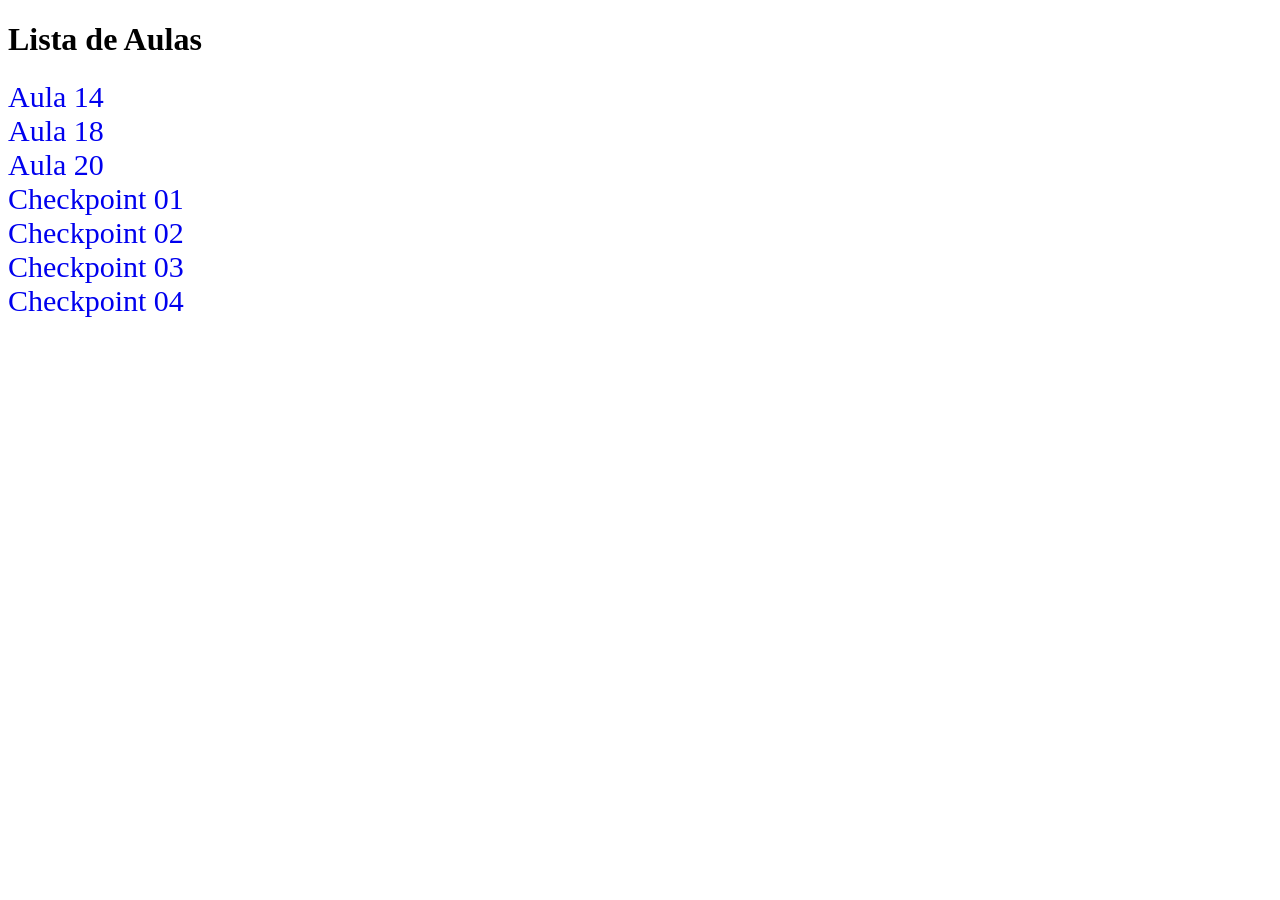
<file: index.html>
<!DOCTYPE html>
<html lang="pt-br">
<head>
  <meta charset="UTF-8">
  <meta http-equiv="X-UA-Compatible" content="IE=edge">
  <meta name="viewport" content="width=device-width, initial-scale=1.0">
  <title>Lista de Exercícios</title>
</head>
<style>
  a {
    display: block;
    font-size: 30px;    
    text-decoration-line: none;    
}
</style>
<body>
    <h1>Lista de Aulas</h1>
    
  <a href="./Aula 14/index.html">Aula 14</a>
  <a href="./Aula 18/index.html">Aula 18</a>
  <a href="./Aula 20/index.html">Aula 20</a>

  <a href="./Checkpoint 1/index.html">Checkpoint 01</a>
  <a href="./Checkpoint 2/index.html">Checkpoint 02</a>
  <a href="./Checkpoint 3/index.html">Checkpoint 03</a>
  <a href="./Checkpoint 4/index.html">Checkpoint 04</a>

</body>
</file>
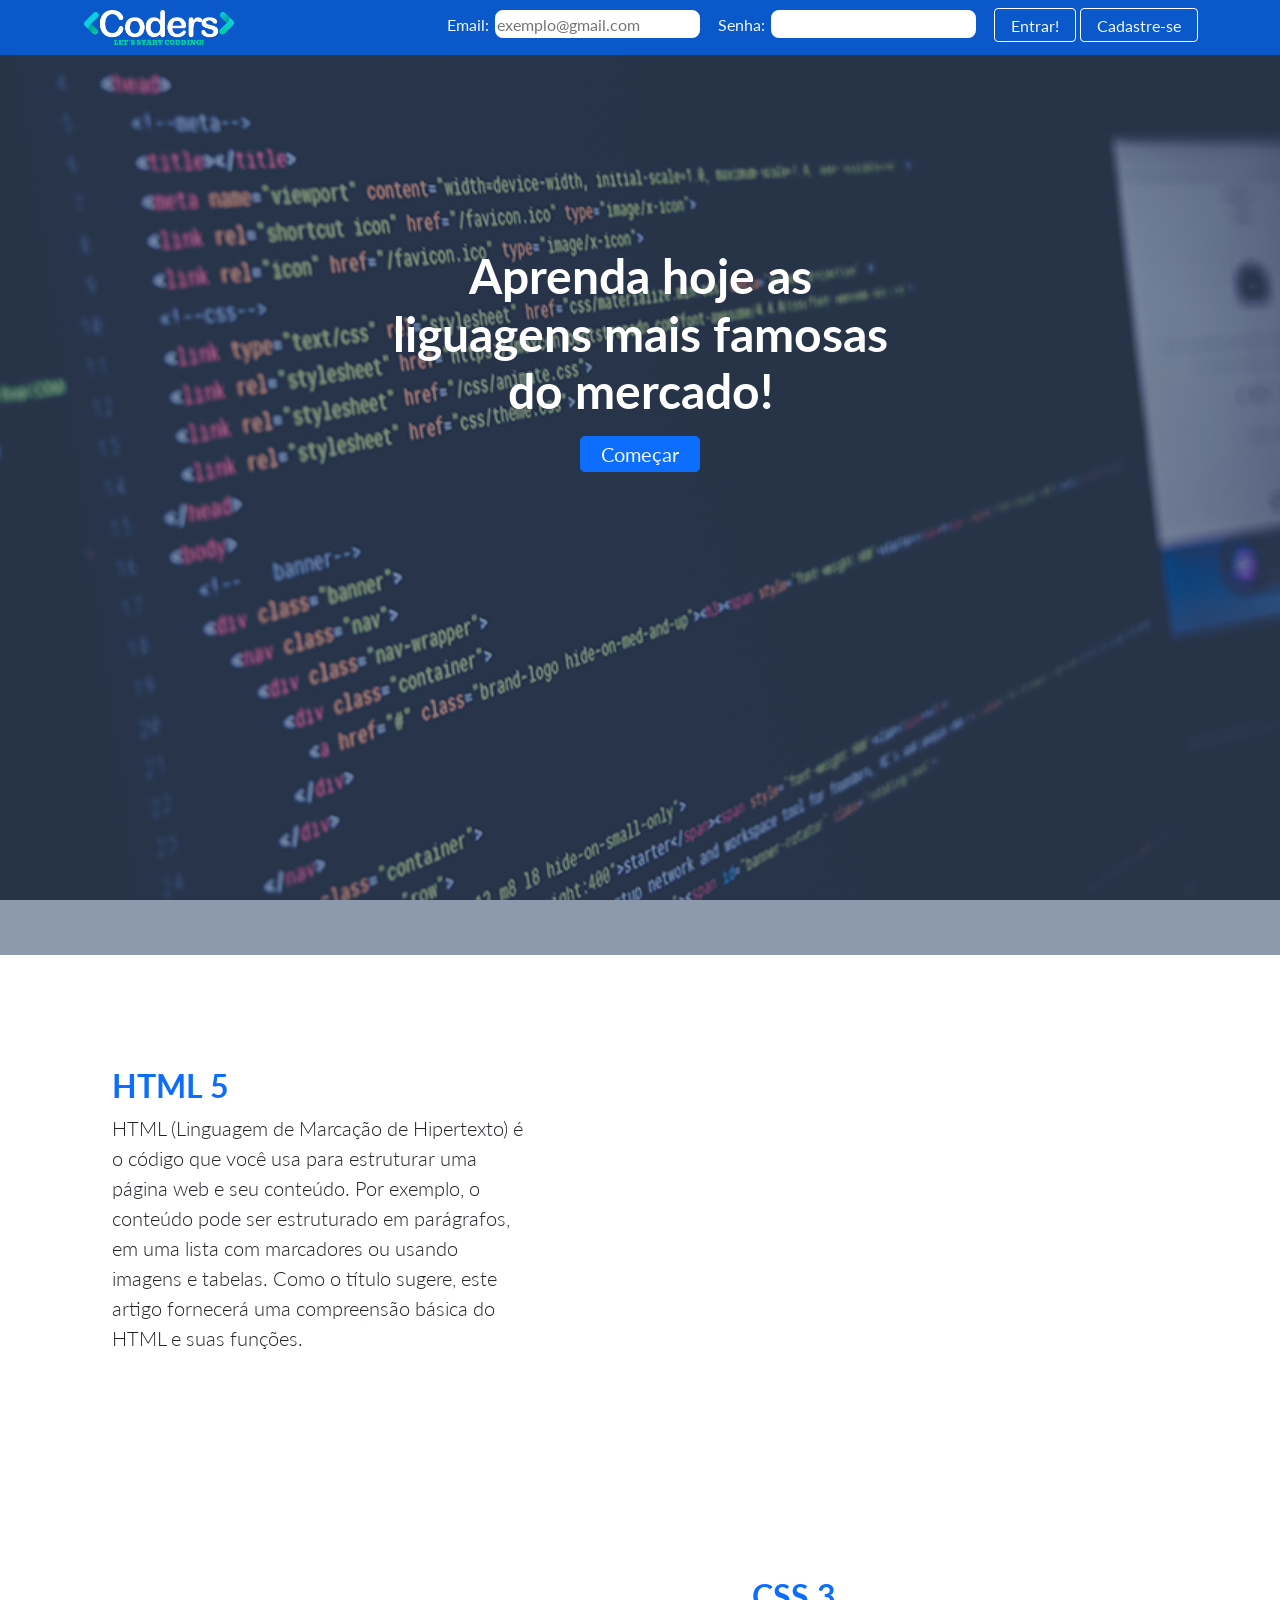
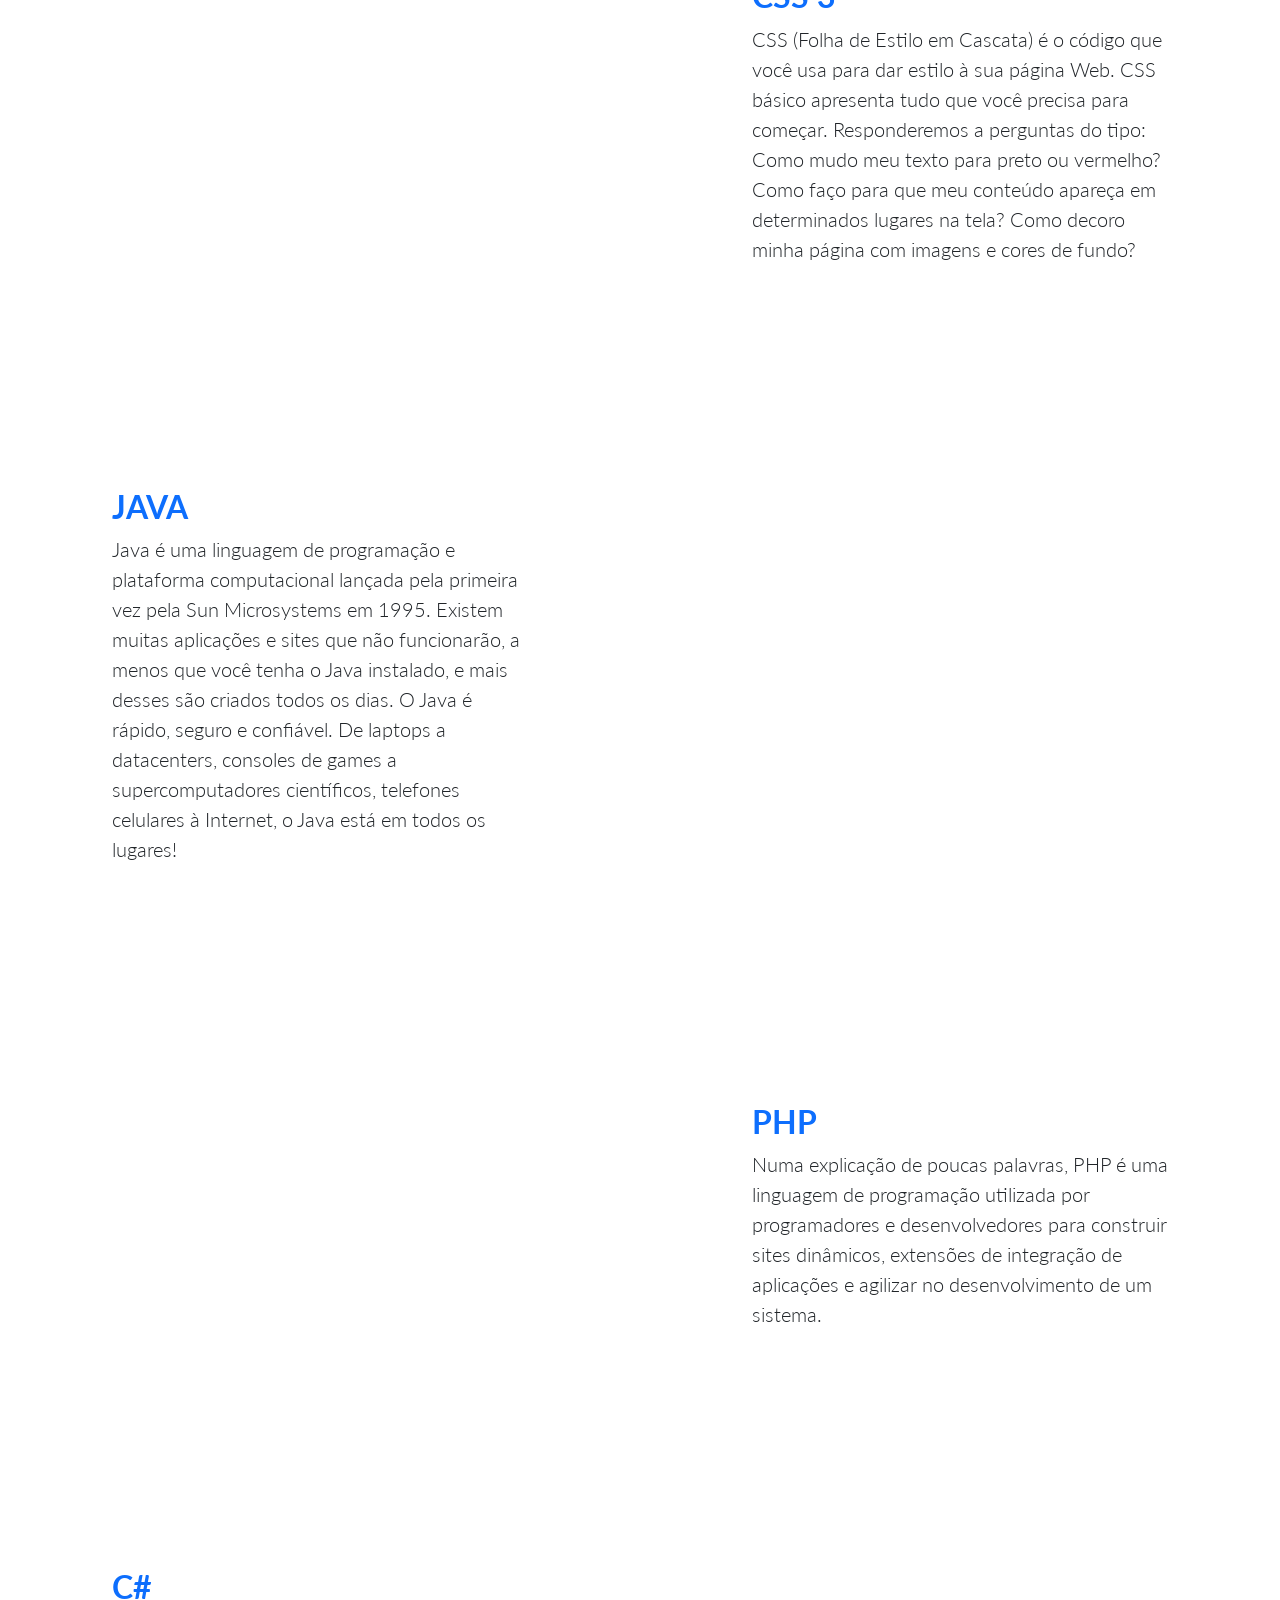
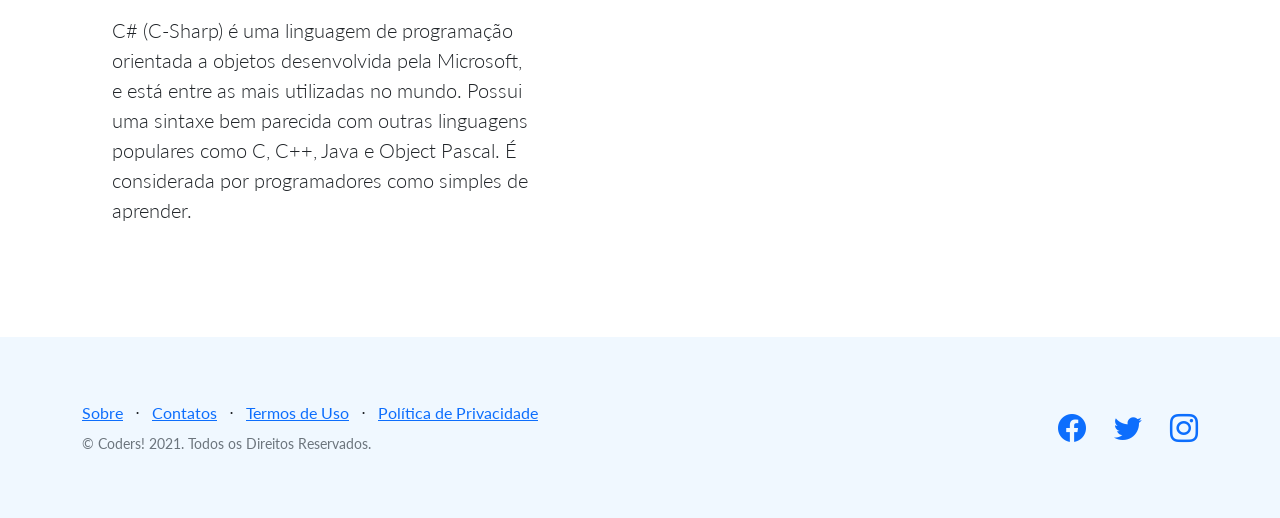
<file: Checkpoint 3/index.html>
<!DOCTYPE html>
<html lang="pt-br">
	<head>
		<meta charset="utf-8" />
		<meta name="viewport" content="width=device-width, initial-scale=1, shrink-to-fit=no" />

		<title><Coders!></title>
		<!-- Favicon-->
		<link rel="icon" type="image/x-icon" href="https://clipartart.com/images/udacity-logo-clipart-2.png" />
		<!-- Bootstrap icons-->
		<link
			href="https://cdn.jsdelivr.net/npm/bootstrap-icons@1.5.0/font/bootstrap-icons.css"
			rel="stylesheet"
			type="text/css"
		/>
		<!-- Google fonts-->
		<link
			href="https://fonts.googleapis.com/css?family=Lato:300,400,700,300italic,400italic,700italic"
			rel="stylesheet"
			type="text/css"
		/>
		<!-- Core theme CSS (includes Bootstrap)-->
		<link href="./css/styles.css" rel="stylesheet" />
	</head>

	<body>
		<!-- Navigation-->
		<nav class="navbar navbar-light bg-ligth static-top" style="background-color: #0a58ca">
			<div class="container">
				<div class="logo">
					<!--só pra responsividade-->
					<a class="navbar-brand" href="#" style="border-radius: 10%; padding: 2px; font-family: 'Comfortaa', cursive"><img src="./assets/img/CODERS.png" alt="" height="35px" width="150px"
					/></a>
				</div>
				<form action="POST" class="campos">
					<div class="campo1">
						<label for="email" style="color: aliceblue">Email: </label>
						<input class="login" type="email" name="email" id="email" placeholder="exemplo@gmail.com" />
					</div>
					<div class="campo1">
						<label for="senha" style="color: aliceblue">Senha: </label>
						<input class="login" type="password" name="senha" id="senha" />
					</div>
					<div class="butaoLogin">
						<button class="btn loginBtn" type="submit">Entrar!</button>
						<a href="../Register/index.html" style="text-decoration: none; color: aliceblue"> <button type="button" class="btn loginBtn">Cadastre-se</button></a>
					</div>
				</form>
			</div>
		</nav>

		<!-- Masthead-->
		<header class="masthead">
			<div class="container position-relative">
				<div class="row justify-content-center">
					<div class="col-xl-6">
						<div class="text-center text-white">
							<!-- Page heading-->
							<h1 class="mb-5">Aprenda hoje as liguagens mais famosas do mercado!</h1>

							<button type="button" class="btn btn-primary btn-lg enabled">
								<a href="#showcase" style="text-decoration: none; color: aliceblue">Começar</a>
							</button>
							<!-- Tá gambiarrádo, esse botão kkkkk -->
						</div>
					</div>
				</div>
			</div>
		</header>

		<!-- Image Showcases-->
		<section class="showcase" id="showcase">
			<div class="container-fluid p-0">
				<div class="row g-0">
					<div
						class="col-lg-6 order-lg-2 text-white showcase-img"
						style="
							background-image: url('https://pixelmechanics.com.sg/wp-content/uploads/2019/06/html5-logo-for-web-development.png');
							background-size: cover;
							background-position: center center;
						"
					></div>
					<div class="col-lg-6 order-lg-1 my-auto showcase-text">
						<a href="./htmlEcss/html.html" style="text-decoration: none"><h2>HTML 5</h2></a>
						<p class="lead mb-0">
							HTML (Linguagem de Marcação de Hipertexto) é o código que você usa para estruturar uma página web e
							seu conteúdo. Por exemplo, o conteúdo pode ser estruturado em parágrafos, em uma lista com marcadores
							ou usando imagens e tabelas. Como o título sugere, este artigo fornecerá uma compreensão básica do
							HTML e suas funções.
							<!-- font: https://developer.mozilla.org/pt-BR/docs/Learn/Getting_started_with_the_web/HTML_basics -->
						</p>
					</div>
				</div>
				<div class="row g-0">
					<div
						class="col-lg-6 text-white showcase-img"
						style="
							background-image: url('https://www.htmlecsspro.com/uploads/images/2018/03/aplicando-estilos-css-1521410533.png');
							background-position: center center;
						"
					></div>
					<div class="col-lg-6 my-auto showcase-text">
						<a href="./htmlEcss/css.html" style="text-decoration: none"><h2>CSS 3</h2></a>
						<p class="lead mb-0">
							CSS (Folha de Estilo em Cascata) é o código que você usa para dar estilo à sua página Web. CSS básico
							apresenta tudo que você precisa para começar. Responderemos a perguntas do tipo: Como mudo meu texto
							para preto ou vermelho? Como faço para que meu conteúdo apareça em determinados lugares na tela? Como
							decoro minha página com imagens e cores de fundo?
							<!-- font: https://developer.mozilla.org/pt-BR/docs/Learn/Getting_started_with_the_web/CSS_basics -->
						</p>
					</div>
				</div>
				<div class="row g-0">
					<div
						class="col-lg-6 order-lg-2 text-white showcase-img"
						style="
							background-image: url('https://cdn.wallpapersafari.com/95/49/8OFpch.png');
							background-position: center center;
						"
					></div>
					<div class="col-lg-6 order-lg-1 my-auto showcase-text">
						<a href="./java/index.html" style="text-decoration: none"><h2>JAVA</h2></a>
						<p class="lead mb-0">
							Java é uma linguagem de programação e plataforma computacional lançada pela primeira vez pela Sun
							Microsystems em 1995. Existem muitas aplicações e sites que não funcionarão, a menos que você tenha o
							Java instalado, e mais desses são criados todos os dias. O Java é rápido, seguro e confiável. De
							laptops a datacenters, consoles de games a supercomputadores científicos, telefones celulares à
							Internet, o Java está em todos os lugares!
							<!-- font: https://www.java.com/pt-BR/download/help/whatis_java.html -->
						</p>
					</div>
				</div>
				<div class="row g-0">
					<div
						class="col-lg-6 text-white showcase-img"
						style="
							background-image: url('https://blog.schoolofnet.com/wp-content/uploads/2019/01/php-leader-1024x524.png');
							background-position: center center;
						"
					></div>
					<div class="col-lg-6 my-auto showcase-text">
						<a href="./php/index.html" style="text-decoration: none"><h2>PHP</h2></a>
						<p class="lead mb-0">
							Numa explicação de poucas palavras, PHP é uma linguagem de programação utilizada por programadores e
							desenvolvedores para construir sites dinâmicos, extensões de integração de aplicações e agilizar no
							desenvolvimento de um sistema.
							<!-- font: https://www.hostinger.com.br/tutoriais/o-que-e-php-guia-basico -->
						</p>
					</div>
				</div>

				<div class="row g-0">
					<div
						class="col-lg-6 order-lg-2 text-white showcase-img"
						style="
							background-image: url('https://dkrn4sk0rn31v.cloudfront.net/uploads/2018/01/22145352/ONDE-COMECAR-C-SHARP.png');
							background-position: center center;
						"
					></div>
					<div class="col-lg-6 order-lg-1 my-auto showcase-text">
						<a href="./c++++/index.html" style="text-decoration: none"><h2>C#</h2></a>
						<p class="lead mb-0">
							C# (C-Sharp) é uma linguagem de programação orientada a objetos desenvolvida pela Microsoft, e está
							entre as mais utilizadas no mundo. Possui uma sintaxe bem parecida com outras linguagens populares
							como C, C++, Java e Object Pascal. É considerada por programadores como simples de aprender.
							<!-- Font: https://www.portalgsti.com.br/csharp/sobre/ -->
						</p>
					</div>
				</div>
			</div>
		</section>

		<!-- Footer-->
		<footer class="footer bg-body">
			<div class="container">
				<div class="row">
					<div class="col-lg-6 h-100 text-center text-lg-start my-auto">
						<ul class="list-inline mb-2">
							<li class="list-inline-item"><a href="./sobre.html">Sobre</a></li>
							<li class="list-inline-item">⋅</li>
							<li class="list-inline-item"><a href="#!">Contatos</a></li>
							<li class="list-inline-item">⋅</li>
							<li class="list-inline-item"><a href="./contrucao.html">Termos de Uso</a></li>
							<li class="list-inline-item">⋅</li>
							<li class="list-inline-item"><a href="./contrucao.html">Política de Privacidade</a></li>
						</ul>
						<p class="text-muted small mb-4 mb-lg-0">&copy; Coders! 2021. Todos os Direitos Reservados.</p>
					</div>
					<div class="col-lg-6 h-100 text-center text-lg-end my-auto">
						<ul class="list-inline mb-0">
							<li class="list-inline-item me-4">
								<a href="https://www.facebook.com/"><i class="bi-facebook fs-3"></i></a>
							</li>
							<li class="list-inline-item me-4">
								<a href="https://twitter.com/twitterbrasil"><i class="bi-twitter fs-3"></i></a>
							</li>
							<li class="list-inline-item">
								<a href="https://www.instagram.com/"><i class="bi-instagram fs-3"></i></a>
							</li>
						</ul>
					</div>
				</div>
			</div>
		</footer>
		<!-- Bootstrap core JS-->
		<script src="https://cdn.jsdelivr.net/npm/bootstrap@5.1.0/dist/js/bootstrap.bundle.min.js"></script>
		<!-- Core theme JS-->
		<script src="js/scripts.js"></script>
		<!-- * * * * * * * * * * * * * * * * * * * * * * * * * * * * * * * * * * * * * * * *-->
		<!-- * *                               SB Forms JS                               * *-->
		<!-- * * Activate your form at https://startbootstrap.com/solution/contact-forms * *-->
		<!-- * * * * * * * * * * * * * * * * * * * * * * * * * * * * * * * * * * * * * * * *-->
		<script src="https://cdn.startbootstrap.com/sb-forms-latest.js"></script>
	</body>
</html>
</file>
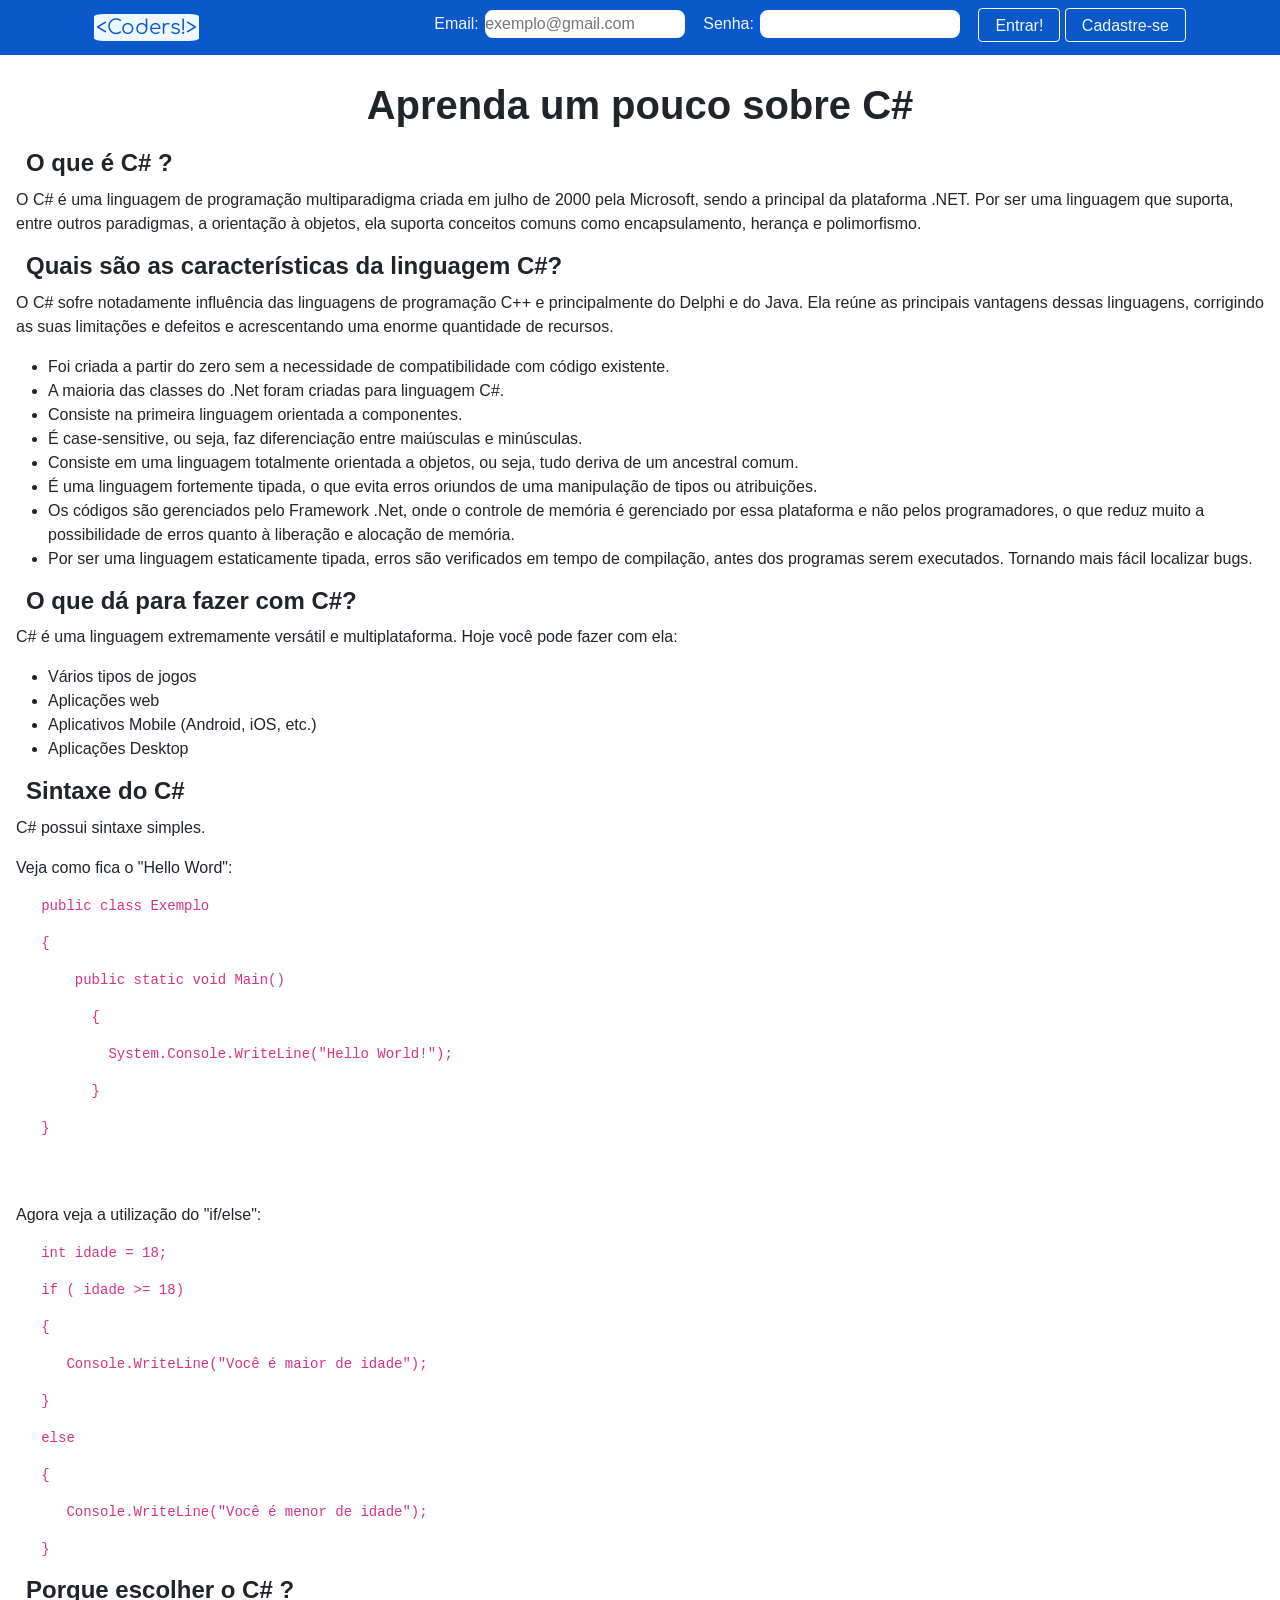
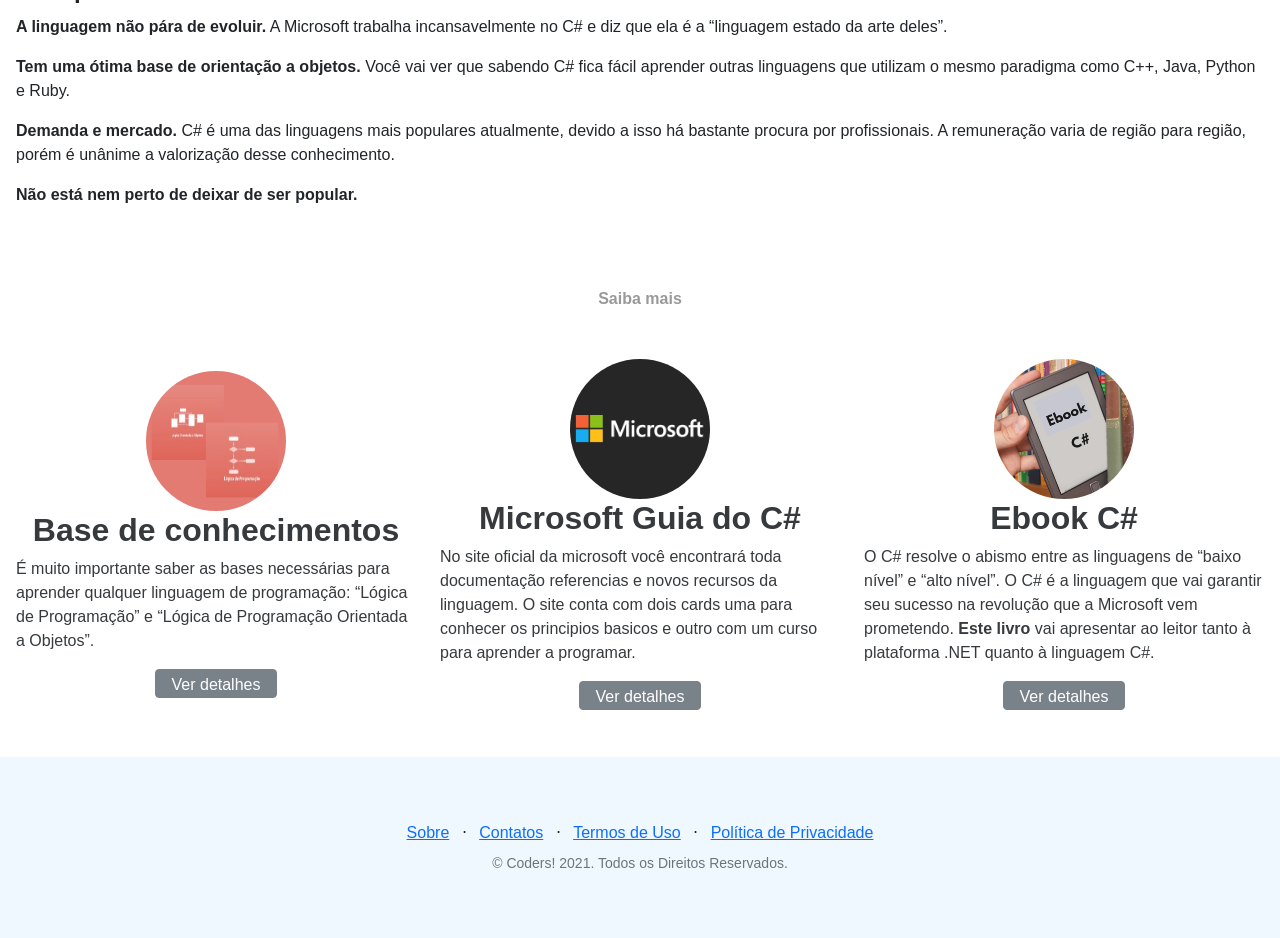
<file: Checkpoint 3/c++++/index.html>
<!DOCTYPE html>
<html lang="pt-br">
	<head>
		<meta charset="UTF-8" />
		<meta http-equiv="X-UA-Compatible" content="IE=edge" />
		<meta name="viewport" content="width=device-width, initial-scale=1.0" />
		<!-- CSS only -->
		<link
			href="https://cdn.jsdelivr.net/npm/bootstrap@5.1.1/dist/css/bootstrap.min.css"
			rel="stylesheet"
			integrity="sha384-F3w7mX95PdgyTmZZMECAngseQB83DfGTowi0iMjiWaeVhAn4FJkqJByhZMI3AhiU"
			crossorigin="anonymous"
		/>

		<link rel="icon" type="image/x-icon" href="https://clipartart.com/images/udacity-logo-clipart-2.png" />

		<!--Link Css-->
		<link rel="stylesheet" href="./css/style.css" />

		<title>Codders || C#</title>
	</head>

	<body>
		<nav class="navbar navbar-light bg-ligth static-top" style="background-color: #0a58ca">
			<div class="container">
				<div class="logo">
					<!--só pra responsividade-->
					<a
						class="navbar-brand"
						href="../index.html"
						style="
							color: #0a58ca;
							background-color: aliceblue;
							border-radius: 10%;
							padding: 2px;
							font-family: 'Comfortaa', cursive;
						"
						>&ltCoders!&gt</a
					>
				</div>
				<form action="POST" class="campos">
					<div class="campo1">
						<label for="email" style="color: aliceblue">Email: </label>
						<input class="login" type="email" name="email" id="email" placeholder="exemplo@gmail.com" />
					</div>
					<div class="campo1">
						<label for="senha" style="color: aliceblue">Senha: </label>
						<input class="login" type="password" name="senha" id="senha" />
					</div>
					<div class="butaoLogin">
						<button class="btn loginBtn" type="submit">Entrar!</button>
						<button type="button" class="btn loginBtn">
							<a href="../Register/index.html" style="text-decoration: none; color: aliceblue">Cadastre-se</a>
						</button>
					</div>
				</form>
			</div>
		</nav>
		<main>
			<h1>Aprenda um pouco sobre C#</h1>
			<h4>O que é C# ?</h4>
			<p>
				O C# é uma linguagem de programação multiparadigma criada em julho de 2000 pela Microsoft, sendo a principal da
				plataforma .NET. Por ser uma linguagem que suporta, entre outros paradigmas, a orientação à objetos, ela suporta
				conceitos comuns como encapsulamento, herança e polimorfismo.
			</p>
			<div>
				<h4>Quais são as características da linguagem C#?</h4>
				<p>
					O C# sofre notadamente influência das linguagens de programação C++ e principalmente do Delphi e do Java. Ela
					reúne as principais vantagens dessas linguagens, corrigindo as suas limitações e defeitos e acrescentando uma
					enorme quantidade de recursos.
				</p>
				<ul>
					<li>Foi criada a partir do zero sem a necessidade de compatibilidade com código existente.</li>
					<li>A maioria das classes do .Net foram criadas para linguagem C#.</li>
					<li>Consiste na primeira linguagem orientada a componentes.</li>
					<li>É case-sensitive, ou seja, faz diferenciação entre maiúsculas e minúsculas.</li>
					<li>Consiste em uma linguagem totalmente orientada a objetos, ou seja, tudo deriva de um ancestral comum.</li>
					<li>
						É uma linguagem fortemente tipada, o que evita erros oriundos de uma manipulação de tipos ou atribuições.
					</li>
					<li>
						Os códigos são gerenciados pelo Framework .Net, onde o controle de memória é gerenciado por essa
						plataforma e não pelos programadores, o que reduz muito a possibilidade de erros quanto à liberação e
						alocação de memória.
					</li>
					<li>
						Por ser uma linguagem estaticamente tipada, erros são verificados em tempo de compilação, antes dos
						programas serem executados. Tornando mais fácil localizar bugs.
					</li>
				</ul>
			</div>
			<div>
				<h4>O que dá para fazer com C#?</h4>
				<p>C# é uma linguagem extremamente versátil e multiplataforma. Hoje você pode fazer com ela:</p>
				<ul>
					<li>Vários tipos de jogos</li>
					<li>Aplicações web</li>
					<li>Aplicativos Mobile (Android, iOS, etc.)</li>
					<li>Aplicações Desktop</li>
				</ul>
			</div>
			<h4>Sintaxe do C#</h4>
			<p>C# possui sintaxe simples.</p>
			<p>Veja como fica o "Hello Word":</p>
			<code>
				<p>&nbsp;&nbsp;&nbsp;public class Exemplo</p>
				<p>&nbsp;&nbsp;&nbsp;{</p>
				<p>&nbsp;&nbsp;&nbsp;&nbsp;&nbsp;&nbsp; public static void Main()</p>
				<p>&nbsp;&nbsp;&nbsp;&nbsp;&nbsp;&nbsp;&nbsp;&nbsp;&nbsp;{</p>
				<p>&nbsp;&nbsp;&nbsp;&nbsp;&nbsp;&nbsp;&nbsp;&nbsp;&nbsp;&nbsp;&nbsp;System.Console.WriteLine("Hello World!");</p>
				<p>&nbsp;&nbsp;&nbsp;&nbsp;&nbsp;&nbsp;&nbsp;&nbsp;&nbsp;}</p>
				<p>&nbsp;&nbsp;&nbsp;}</p>
			</code>
			<br /><br />
			<p>Agora veja a utilização do "if/else":</p>
			<code>
				<p>&nbsp;&nbsp;&nbsp;int idade = 18;</p>
				<p>&nbsp;&nbsp;&nbsp;if ( idade >= 18)</p>
				<p>&nbsp;&nbsp;&nbsp;{</p>
				<p>&nbsp;&nbsp;&nbsp;&nbsp;&nbsp;&nbsp;Console.WriteLine("Você é maior de idade");</p>
				<p>&nbsp;&nbsp;&nbsp;}</p>
				<p>&nbsp;&nbsp;&nbsp;else</p>
				<p>&nbsp;&nbsp;&nbsp;{</p>
				<p>&nbsp;&nbsp;&nbsp;&nbsp;&nbsp;&nbsp;Console.WriteLine("Você é menor de idade");</p>
				<p>&nbsp;&nbsp;&nbsp;}</p>
			</code>

			<h4>Porque escolher o C# ?</h4>
			<p>
				<b>A linguagem não pára de evoluir.</b> A Microsoft trabalha incansavelmente no C# e diz que ela é a “linguagem
				estado da arte deles”.
			</p>

			<p>
				<b>Tem uma ótima base de orientação a objetos.</b> Você vai ver que sabendo C# fica fácil aprender outras
				linguagens que utilizam o mesmo paradigma como C++, Java, Python e Ruby.
			</p>

			<p>
				<b>Demanda e mercado.</b> C# é uma das linguagens mais populares atualmente, devido a isso há bastante procura por
				profissionais. A remuneração varia de região para região, porém é unânime a valorização desse conhecimento.
			</p>

			<p><b>Não está nem perto de deixar de ser popular.</b></p>

			<div class="saiba">
				<span>Saiba mais</span>
			</div>

			<div class="row">
				<div class="col-lg-4">
					<img
						class="bd-placeholder-img rounded-pill"
						width="140"
						height="140"
						xmlns="http://www.w3.org/2000/svg"
						role="img"
						aria-label="Marcador de posição: 140 x 140"
						preserveAspectRatio="xMidYMid slice"
						focusable="false"
						src="./img/logicaProgram.jpg"
					/>

					<h2>Base de conhecimentos</h2>
					<p>
						É muito importante saber as bases necessárias para aprender qualquer linguagem de programação: “Lógica de
						Programação” e “Lógica de Programação Orientada a Objetos”.
					</p>
					<p>
						<a
							class="btn btn-secondary"
							href="https://www.ev.org.br/trilhas-de-conhecimento/fundamentos-do-desenvolvimento-de-sistemas
                "
							><font style="vertical-align: inherit"
								><font style="vertical-align: inherit">Ver detalhes</font></font
							></a
						>
					</p>
				</div>
				<!-- /.col-lg-4 -->
				<div class="col-lg-4">
					<img
						class="bd-placeholder-img rounded-circle"
						width="140"
						height="140"
						xmlns="http://www.w3.org/2000/svg"
						role="img"
						aria-label="Marcador de posição: 140 x 140"
						preserveAspectRatio="xMidYMid slice"
						focusable="false"
						src="./img/microsoft.jpg"
					/>

					<h2>
						<font style="vertical-align: inherit"
							><font style="vertical-align: inherit">Microsoft Guia do C#</font></font
						>
					</h2>
					<p>
						<font style="vertical-align: inherit"
							><font style="vertical-align: inherit"
								>No site oficial da microsoft você encontrará toda documentação referencias e novos recursos da
								linguagem. O site conta com dois cards uma para conhecer os principios basicos e outro com um
								curso para aprender a programar.
							</font></font
						>
					</p>
					<p>
						<a class="btn btn-secondary" href="https://docs.microsoft.com/pt-br/dotnet/csharp/"
							><font style="vertical-align: inherit"
								><font style="vertical-align: inherit">Ver detalhes</font></font
							></a
						>
					</p>
				</div>
				<!-- /.col-lg-4 -->
				<div class="col-lg-4">
					<img
						class="bd-placeholder-img rounded-circle"
						width="140"
						height="140"
						xmlns="http://www.w3.org/2000/svg"
						role="img"
						aria-label="Marcador de posição: 140 x 140"
						preserveAspectRatio="xMidYMid slice"
						focusable="false"
						src="./img/ebook.jpg"
					/>

					<h2>
						<font style="vertical-align: inherit"><font style="vertical-align: inherit">Ebook C#</font></font>
					</h2>
					<p>
						<font style="vertical-align: inherit"
							><font style="vertical-align: inherit"
								>O C# resolve o abismo entre as linguagens de “baixo nível” e “alto nível”. O C# é a linguagem que
								vai garantir seu sucesso na revolução que a Microsoft vem prometendo. <b>Este livro</b> vai
								apresentar ao leitor tanto à plataforma .NET quanto à linguagem C#.</font
							></font
						>
					</p>
					<p>
						<a class="btn btn-secondary" href="http://www.etelg.com.br/paginaete/downloads/informatica/apostila2.pdf"
							><font style="vertical-align: inherit"
								><font style="vertical-align: inherit">Ver detalhes</font></font
							></a
						>
					</p>
				</div>
			</div>
		</main>
		<footer class="footer bg-body" style="bottom: 0; width: 100%">
			<div class="container">
				<div class="row">
					<div class="col-lg-6 h-100 text-center text-lg-start my-auto" style="text-align: center">
						<ul class="list-inline mb-2" style="text-align: center">
							<li class="list-inline-item"><a href="../sobre.html">Sobre</a></li>
							<li class="list-inline-item">⋅</li>
							<li class="list-inline-item"><a href="#!">Contatos</a></li>
							<li class="list-inline-item">⋅</li>
							<li class="list-inline-item"><a href="../contrucao.html">Termos de Uso</a></li>
							<li class="list-inline-item">⋅</li>
							<li class="list-inline-item"><a href="../contrucao.html">Política de Privacidade</a></li>
						</ul>
						<p class="text-muted small mb-4 mb-lg-0" style="text-align: center">
							&copy; Coders! 2021. Todos os Direitos Reservados.
						</p>
					</div>
				</div>
			</div>
		</footer>
		<!-- JavaScript Bundle with Popper -->
		<script
			src="https://cdn.jsdelivr.net/npm/bootstrap@5.1.1/dist/js/bootstrap.bundle.min.js"
			integrity="sha384-/bQdsTh/da6pkI1MST/rWKFNjaCP5gBSY4sEBT38Q/9RBh9AH40zEOg7Hlq2THRZ"
			crossorigin="anonymous"
		></script>
	</body>
</html>
</file>
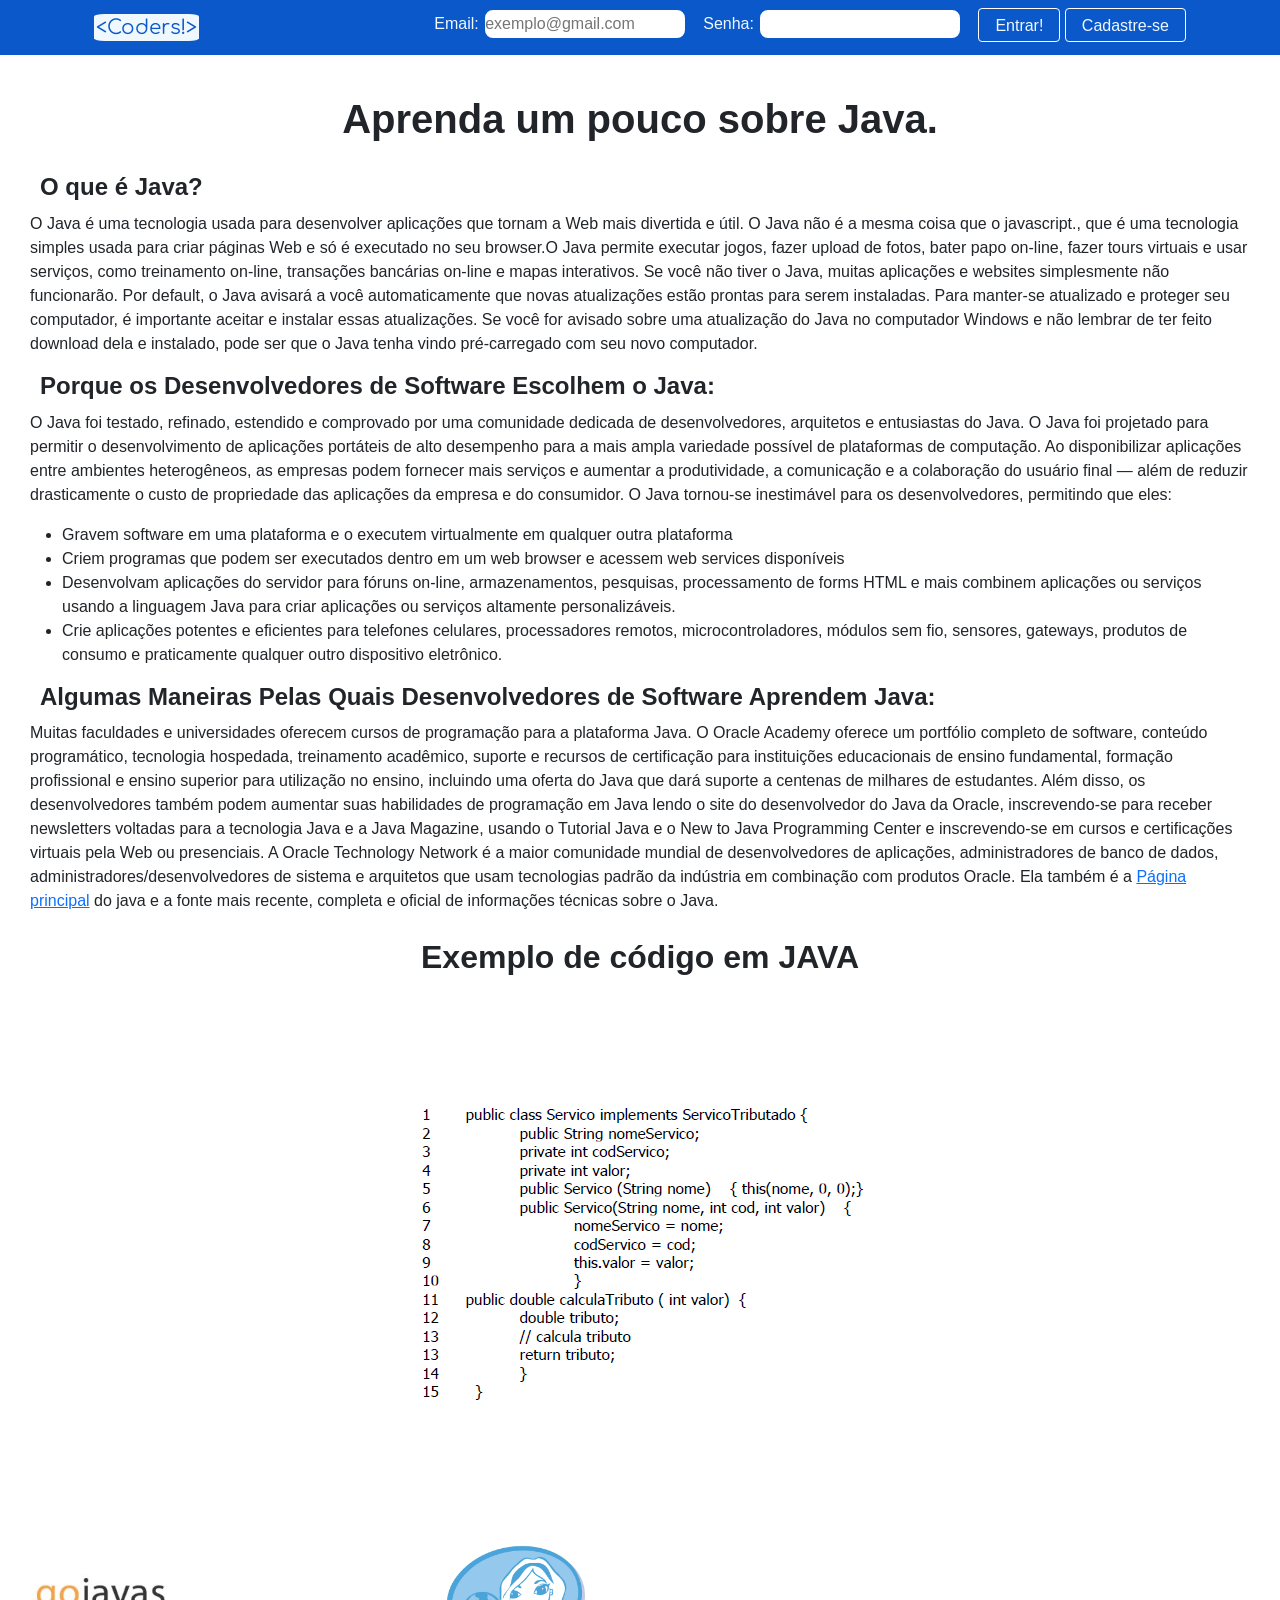
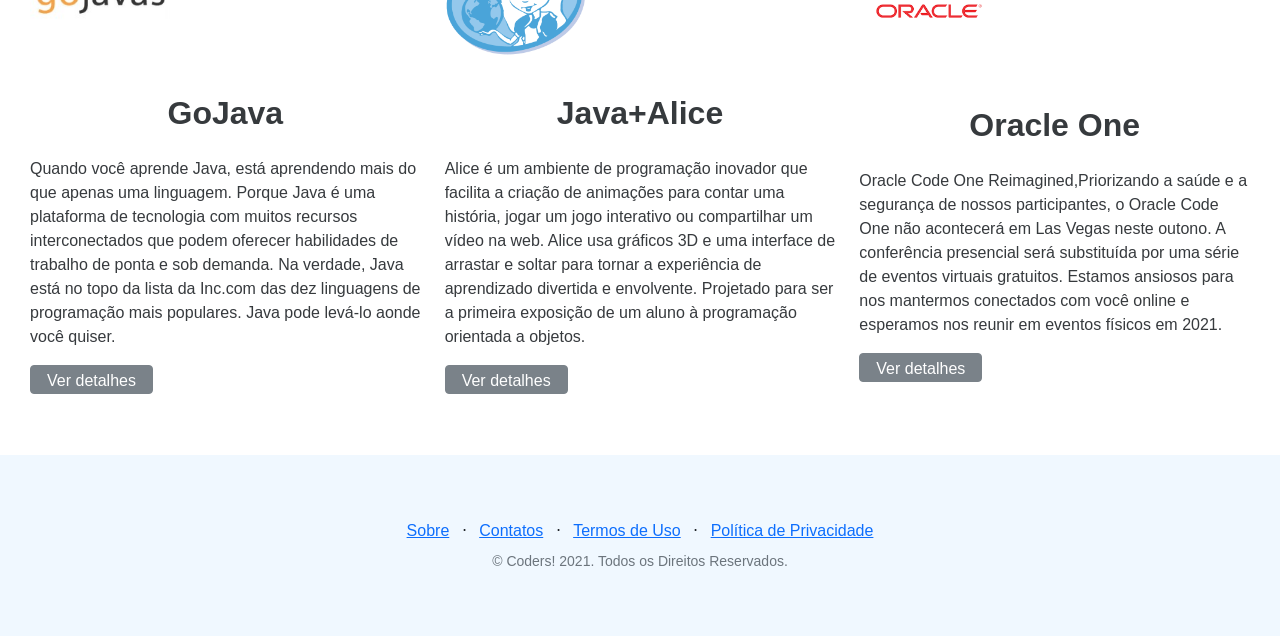
<file: Checkpoint 3/java/index.html>
<!DOCTYPE html>
<html lang="pt-br">
<head>
    <meta charset="UTF-8">
    <meta http-equiv="X-UA-Compatible" content="IE=edge">
    <meta name="viewport" content="width=device-width, initial-scale=1.0">
    <!-- CSS only -->
    <link href="https://cdn.jsdelivr.net/npm/bootstrap@5.1.1/dist/css/bootstrap.min.css" rel="stylesheet" integrity="sha384-F3w7mX95PdgyTmZZMECAngseQB83DfGTowi0iMjiWaeVhAn4FJkqJByhZMI3AhiU" crossorigin="anonymous">

    <link rel="icon" type="image/x-icon" href="https://clipartart.com/images/udacity-logo-clipart-2.png" />

    <!--Link Css-->
    <link rel="stylesheet" href="./css/style.css">

    <title><Coders!> || Java</title>

</head>
<body>       
        <nav class="navbar navbar-light bg-ligth static-top" style="background-color: #0a58ca">
			<div class="container">
				<div class="logo">
					<!--só pra responsividade-->
					<a
						class="navbar-brand"
						href="../index.html"
						style="
							color: #0a58ca;
							background-color: aliceblue;
							border-radius: 10%;
							padding: 2px;
							font-family: 'Comfortaa', cursive;
						"
						>&ltCoders!&gt</a
					>
				</div>
				<form action="POST" class="campos">
					<div class="campo1">
						<label for="email" style="color: aliceblue">Email: </label>
						<input class="login" type="email" name="email" id="email" placeholder="exemplo@gmail.com" />
					</div>
					<div class="campo1">
						<label for="senha" style="color: aliceblue">Senha: </label>
						<input class="login" type="password" name="senha" id="senha" />
					</div>
					<div class="butaoLogin">
						<button class="btn loginBtn" type="submit">Entrar!</button>
						<button type="button" class="btn loginBtn">
							<a href="../Register/index.html" style="text-decoration: none; color: aliceblue">Cadastre-se</a>
						</button>
					</div>
				</form>
			</div>
		</nav>
          
    <main>
        <h1>Aprenda um pouco sobre Java.</h1>
        <h4>O que é Java?</h4>
        <p>O Java é uma tecnologia usada para desenvolver aplicações que tornam a Web mais divertida e útil. 
            O Java não é a mesma coisa que o javascript., que é uma tecnologia simples usada para criar páginas 
            Web e só é executado no seu browser.O Java permite executar jogos, fazer upload de fotos, bater papo 
            on-line, fazer tours virtuais e usar serviços, como treinamento on-line, transações bancárias on-line 
            e mapas interativos. Se você não tiver o Java, muitas aplicações e websites simplesmente não funcionarão.
            Por default, o Java avisará a você automaticamente que novas atualizações estão prontas para serem instaladas.
            Para manter-se atualizado e proteger seu computador, é importante aceitar e instalar essas atualizações. Se você 
            for avisado sobre uma atualização do Java no computador Windows e não lembrar de ter feito download dela e instalado, 
            pode ser que o Java tenha vindo pré-carregado com seu novo computador.
        </p>   
        <h4>Porque os Desenvolvedores de Software Escolhem o Java:</h4>
        <p>
            O Java foi testado, refinado, estendido e comprovado por uma comunidade dedicada de desenvolvedores, arquitetos e entusiastas
            do Java. O Java foi projetado para permitir o desenvolvimento de aplicações portáteis de alto desempenho para a mais ampla variedade 
            possível de plataformas de computação. Ao disponibilizar aplicações entre ambientes heterogêneos, as empresas podem fornecer mais serviços
            e aumentar a produtividade, a comunicação e a colaboração do usuário final — além de reduzir drasticamente o custo de propriedade das aplicações 
            da empresa e do consumidor. O Java tornou-se inestimável para os desenvolvedores, permitindo que eles:
           <ul> 
                <li> Gravem software em uma plataforma e o executem virtualmente em qualquer outra plataforma</li>
                <li> Criem programas que podem ser executados dentro em um web browser e acessem web services disponíveis</li>
                <li> Desenvolvam aplicações do servidor para fóruns on-line, armazenamentos, pesquisas, processamento de forms HTML e mais
                combinem aplicações ou serviços usando a linguagem Java para criar aplicações ou serviços altamente personalizáveis.</li>
                <li>Crie aplicações potentes e eficientes para telefones celulares, processadores remotos, microcontroladores, módulos sem fio, sensores, gateways,
                    produtos de consumo e praticamente qualquer outro dispositivo eletrônico.
                </li>
            </ul>
        </p>
        <h4>Algumas Maneiras Pelas Quais Desenvolvedores de Software Aprendem Java:</h4>
        <p>
            Muitas faculdades e universidades oferecem cursos de programação para a plataforma Java. O Oracle Academy oferece um portfólio completo de software, conteúdo programático,
            tecnologia hospedada, treinamento acadêmico, suporte e recursos de certificação para instituições educacionais de ensino fundamental, formação profissional e ensino superior 
            para utilização no ensino, incluindo uma oferta do Java que dará suporte a centenas de milhares de estudantes. Além disso, os desenvolvedores também podem aumentar suas habilidades 
            de programação em Java lendo o site do desenvolvedor do Java da Oracle, inscrevendo-se para receber newsletters voltadas para a tecnologia Java e a Java Magazine, usando o 
            Tutorial Java e o New to Java Programming Center e inscrevendo-se em cursos e certificações virtuais pela Web ou presenciais.
            A Oracle Technology Network é a maior comunidade mundial de desenvolvedores de aplicações, administradores de banco de dados, administradores/desenvolvedores de sistema e arquitetos que 
            usam tecnologias padrão da indústria em combinação com produtos Oracle. Ela também é a <a href="https://www.oracle.com/java/technologies/">Página principal</a> do java e a fonte mais recente, completa e oficial de informações técnicas 
            sobre o Java.
        </p>
        <h2>Exemplo de código em JAVA</h2>
          <div class="imagem">
              <img src="./img/codigo java.png" alt="codigo java">
          </div>
        <div class="row">
            <div class="col-lg-4">
              <img class="bd-placeholder-img " width="140" height="140" xmlns="http://www.w3.org/2000/svg" role="img" aria-label="Marcador de posição: 140 x 140" preserveAspectRatio="xMidYMid slice" focusable="false" src="./img/gojava okok.jpg" alt="gojava">
      
              <h2><font style="vertical-align: inherit;"><font style="vertical-align: inherit;">GoJava</font></font></h2>
              <p><font style="vertical-align: inherit;"><font style="vertical-align: inherit;">Quando você aprende Java, está aprendendo mais do que apenas uma linguagem. Porque Java é uma plataforma de tecnologia com muitos recursos interconectados que podem oferecer habilidades de trabalho de ponta e sob demanda. Na verdade, Java está no topo da lista da Inc.com das dez linguagens de programação mais populares. Java pode levá-lo aonde você quiser.</font></font></p>
              <p><a class="btn btn-secondary" href="https://go.java/?intcmp=gojava-banner-java-com"><font style="vertical-align: inherit;"><font style="vertical-align: inherit;">Ver detalhes</font></font></a></p>
            </div>
            <!-- /.col-lg-4 -->
            <div class="col-lg-4">
              <img class="bd-placeholder-img " width="140" height="140" xmlns="http://www.w3.org/2000/svg" role="img" aria-label="Marcador de posição: 140 x 140" preserveAspectRatio="xMidYMid slice" focusable="false" src="./img/alice mais java.png">
      
              <h2><font style="vertical-align: inherit;"><font style="vertical-align: inherit;">Java+Alice </font></font></h2>
              <p><font style="vertical-align: inherit;"><font style="vertical-align: inherit;">Alice é um ambiente de programação inovador que facilita a criação de animações para contar uma história, jogar um jogo interativo ou compartilhar um vídeo na web. Alice usa gráficos 3D e uma interface de arrastar e soltar para tornar a experiência de aprendizado divertida e envolvente. Projetado para ser a primeira exposição de um aluno à programação orientada a objetos.</font></font></p>
              <p><a class="btn btn-secondary" href="https://www.java.com/en/java_in_action/alice.jsp"><font style="vertical-align: inherit;"><font style="vertical-align: inherit;">Ver detalhes</font></font></a></p>
            </div><!-- /.col-lg-4 -->
            <div class="col-lg-4">
              <img class="bd-placeholder-img" width="140" height="140" xmlns="http://www.w3.org/2000/svg" role="img" aria-label="Marcador de posição: 140 x 140" preserveAspectRatio="xMidYMid slice" focusable="false" src="./img/oracle ok.png">
      
              <h2><font style="vertical-align: inherit;"><font style="vertical-align: inherit;">Oracle One</font></font></h2>
              <p><font style="vertical-align: inherit;"><font style="vertical-align: inherit;">Oracle Code One Reimagined,Priorizando a saúde e a segurança de nossos participantes, o Oracle Code One não acontecerá em Las Vegas neste outono. A conferência presencial será substituída por uma série de eventos virtuais gratuitos. Estamos ansiosos para nos mantermos conectados com você online e esperamos nos reunir em eventos físicos em 2021.</font></font></p>
              <p><a class="btn btn-secondary" href="https://www.oracle.com/code-one/"><font style="vertical-align: inherit;"><font style="vertical-align: inherit;">Ver detalhes</font></font></a></p>
            </div><!-- /.col-lg-4 -->
          </div>

    </main>
    <footer class="footer bg-body" style="bottom: 0; width: 100%">
        <div class="container">
            <div class="row">
                <div class="col-lg-6 h-100 text-center text-lg-start my-auto" style="text-align: center;">
                    <ul class="list-inline mb-2" style="text-align: center;">
                        <li class="list-inline-item"><a href="../sobre.html">Sobre</a></li>
                        <li class="list-inline-item">⋅</li>
                        <li class="list-inline-item"><a href="#!">Contatos</a></li>
                        <li class="list-inline-item">⋅</li>
                        <li class="list-inline-item"><a href="../contrucao.html">Termos de Uso</a></li>
                        <li class="list-inline-item">⋅</li>
                        <li class="list-inline-item"><a href="../contrucao.html">Política de Privacidade</a></li>
                    </ul>
                    <p class="text-muted small mb-4 mb-lg-0" style="text-align: center;">&copy; Coders! 2021. Todos os Direitos Reservados.</p>
                </div>
            </div>
        </div>
    </footer>
    <!-- JavaScript Bundle with Popper -->
    <script src="https://cdn.jsdelivr.net/npm/bootstrap@5.1.1/dist/js/bootstrap.bundle.min.js" integrity="sha384-/bQdsTh/da6pkI1MST/rWKFNjaCP5gBSY4sEBT38Q/9RBh9AH40zEOg7Hlq2THRZ" crossorigin="anonymous"></script>
</body>
</html>
</file>
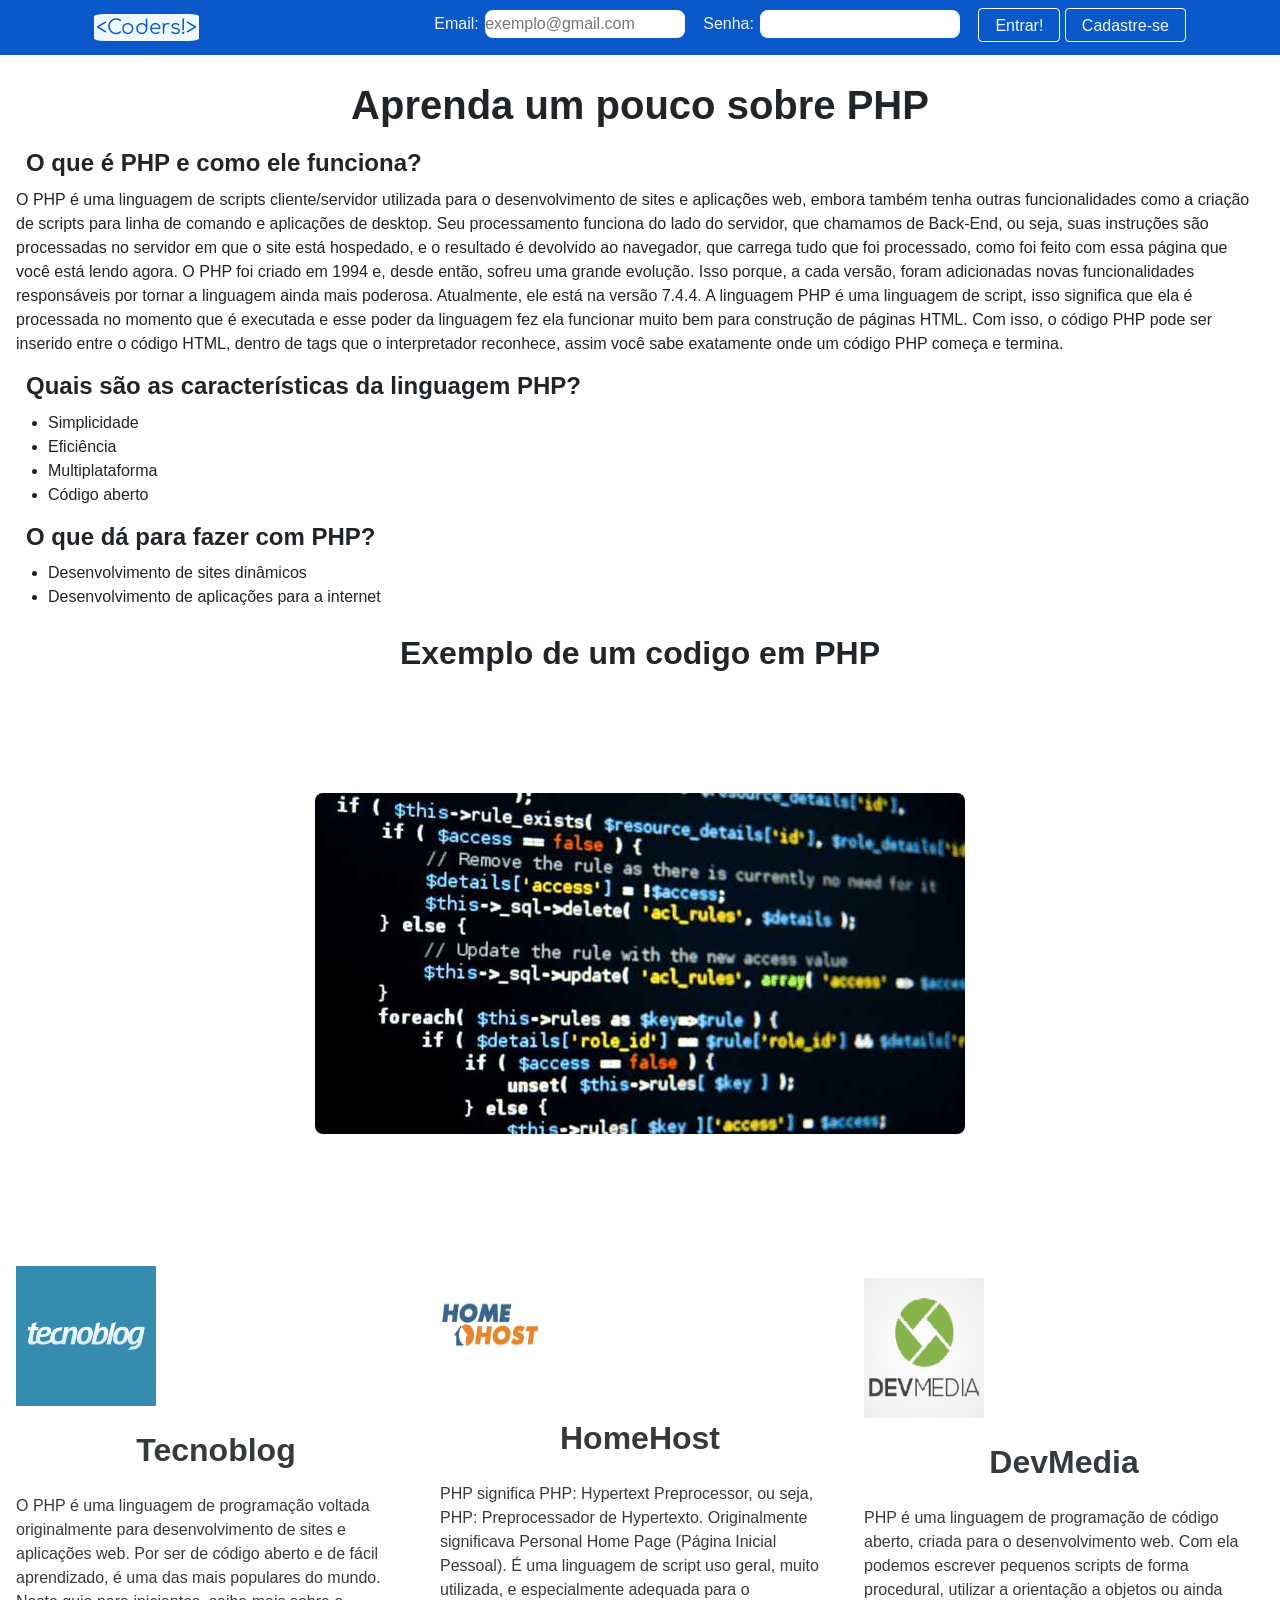
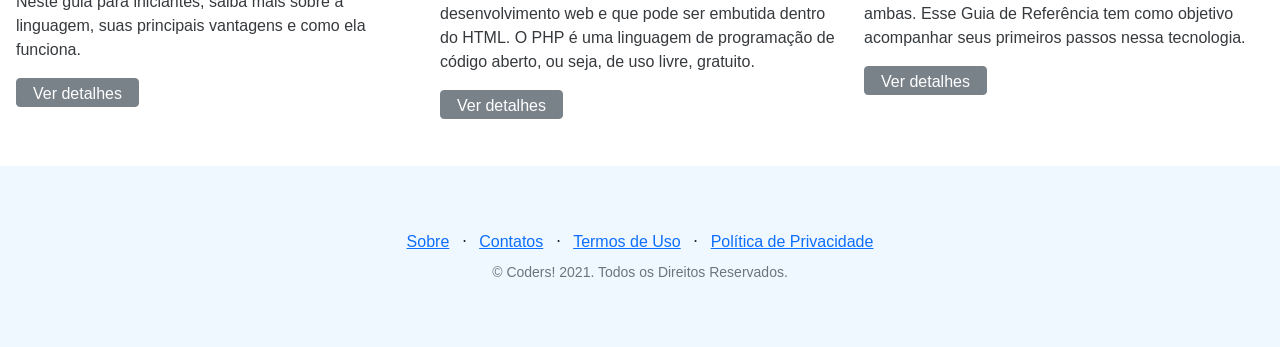
<file: Checkpoint 3/php/index.html>
<!DOCTYPE html>
<html lang="pt-br">
	<head>
		<meta charset="UTF-8" />
		<meta http-equiv="X-UA-Compatible" content="IE=edge" />
		<meta name="viewport" content="width=device-width, initial-scale=1.0" />
		<!-- CSS only -->
		<link
			href="https://cdn.jsdelivr.net/npm/bootstrap@5.1.1/dist/css/bootstrap.min.css"
			rel="stylesheet"
			integrity="sha384-F3w7mX95PdgyTmZZMECAngseQB83DfGTowi0iMjiWaeVhAn4FJkqJByhZMI3AhiU"
			crossorigin="anonymous"
		/>
        
        <link rel="icon" type="image/x-icon" href="https://clipartart.com/images/udacity-logo-clipart-2.png" />

		<!--Link Css-->
		<link rel="stylesheet" href="./css/style.css" />

		<title>Coders || PHP</title>
	</head>
	<body>
		<nav class="navbar navbar-light bg-ligth static-top" style="background-color: #0a58ca">
				<div class="container">
					<div class="logo">
						<!--só pra responsividade-->
						<a
							class="navbar-brand"
							href="../index.html"
							style="
								color: #0a58ca;
								background-color: aliceblue;
								border-radius: 10%;
								padding: 2px;
								font-family: 'Comfortaa', cursive;
							"
							>&ltCoders!&gt</a
						>
					</div>
					<form action="POST" class="campos">
						<div class="campo1">
							<label for="email" style="color: aliceblue">Email: </label>
							<input class="login" type="email" name="email" id="email" placeholder="exemplo@gmail.com" />
						</div>
						<div class="campo1">
							<label for="senha" style="color: aliceblue">Senha: </label>
							<input class="login" type="password" name="senha" id="senha" />
						</div>
						<div class="butaoLogin">
							<button class="btn loginBtn" type="submit">Entrar!</button>
							<button type="button" class="btn loginBtn">
								<a href="../Register/index.html" style="text-decoration: none; color: aliceblue">Cadastre-se</a>
							</button>
						</div>
					</form>
				</div>
			</nav>
		<main style="padding:1rem;">
			<h1>Aprenda um pouco sobre PHP</h1>
			<h4>O que é PHP e como ele funciona?</h4>
			<p>
				O PHP é uma linguagem de scripts cliente/servidor utilizada para o desenvolvimento de sites e aplicações web,
				embora também tenha outras funcionalidades como a criação de scripts para linha de comando e aplicações de
				desktop. Seu processamento funciona do lado do servidor, que chamamos de Back-End, ou seja, suas instruções são
				processadas no servidor em que o site está hospedado, e o resultado é devolvido ao navegador, que carrega tudo que
				foi processado, como foi feito com essa página que você está lendo agora. O PHP foi criado em 1994 e, desde então,
				sofreu uma grande evolução. Isso porque, a cada versão, foram adicionadas novas funcionalidades responsáveis por
				tornar a linguagem ainda mais poderosa. Atualmente, ele está na versão 7.4.4. A linguagem PHP é uma linguagem de
				script, isso significa que ela é processada no momento que é executada e esse poder da linguagem fez ela funcionar
				muito bem para construção de páginas HTML. Com isso, o código PHP pode ser inserido entre o código HTML, dentro de
				tags que o interpretador reconhece, assim você sabe exatamente onde um código PHP começa e termina.
			</p>
			<div>
				<h4>Quais são as características da linguagem PHP?</h4>
				<ul>
					<li>Simplicidade</li>
					<li>Eficiência</li>
					<li>Multiplataforma</li>
					<li>Código aberto</li>
				</ul>
			</div>
			<div>
				<h4>O que dá para fazer com PHP?</h4>
				<ul>
					<li>Desenvolvimento de sites dinâmicos</li>
					<li>Desenvolvimento de aplicações para a internet</li>
				</ul>
			</div>
			<h2>Exemplo de um codigo em PHP</h2>
			<div class="imagem">
				<img src="./img/php-script-language-linguagem.jpg" alt="imagem codigo" />
			</div>

			<div class="row">
				<div class="col-lg-4">
					<img
						class="bd-placeholder-img"
						width="140"
						height="140"
						xmlns="http://www.w3.org/2000/svg"
						role="img"
						aria-label="Marcador de posição: 140 x 140"
						preserveAspectRatio="xMidYMid slice"
						focusable="false"
						src="./img/tecnoblog ok.png"
					/>

					<h2>
						<font style="vertical-align: inherit"><font style="vertical-align: inherit">Tecnoblog</font></font>
					</h2>
					<p>
						<font style="vertical-align: inherit"
							><font style="vertical-align: inherit"
								>O PHP é uma linguagem de programação voltada originalmente para desenvolvimento de sites e
								aplicações web. Por ser de código aberto e de fácil aprendizado, é uma das mais populares do
								mundo. Neste guia para iniciantes, saiba mais sobre a linguagem, suas principais vantagens e como
								ela funciona.</font
							></font
						>
					</p>
					<p>
						<a class="btn btn-secondary" href="https://tecnoblog.net/404076/o-que-e-php-guia-para-iniciantes/"
							><font style="vertical-align: inherit"
								><font style="vertical-align: inherit">Ver detalhes</font></font
							></a
						>
					</p>
				</div>
				<!-- /.col-lg-4 -->
				<div class="col-lg-4">
					<img
						class="bd-placeholder-img"
						width="100"
						height="140"
						xmlns="http://www.w3.org/2000/svg"
						role="img"
						aria-label="Marcador de posição: 140 x 140"
						preserveAspectRatio="xMidYMid slice"
						focusable="false"
						src="./img/logo-google homehost.jpg"
					/>

					<h2>
						<font style="vertical-align: inherit"><font style="vertical-align: inherit">HomeHost</font></font>
					</h2>
					<p>
						<font style="vertical-align: inherit"
							><font style="vertical-align: inherit"
								>PHP significa PHP: Hypertext Preprocessor, ou seja, PHP: Preprocessador de Hypertexto.
								Originalmente significava Personal Home Page (Página Inicial Pessoal). É uma linguagem de script
								uso geral, muito utilizada, e especialmente adequada para o desenvolvimento web e que pode ser
								embutida dentro do HTML. O PHP é uma linguagem de programação de código aberto, ou seja, de uso
								livre, gratuito.</font
							></font
						>
					</p>
					<p>
						<a class="btn btn-secondary" href="https://www.homehost.com.br/blog/tutoriais/php/o-que-e-php/"
							><font style="vertical-align: inherit"
								><font style="vertical-align: inherit">Ver detalhes</font></font
							></a
						>
					</p>
				</div>
				<!-- /.col-lg-4 -->
				<div class="col-lg-4">
					<img
						class="bd-placeholder-img"
						width="120"
						height="140"
						xmlns="http://www.w3.org/2000/svg"
						role="img"
						aria-label="Marcador de posição: 140 x 140"
						preserveAspectRatio="xMidYMid slice"
						focusable="false"
						src="./img/logo dev mediaok.jpg"
					/>

					<h2>
						<font style="vertical-align: inherit"><font style="vertical-align: inherit">DevMedia</font></font>
					</h2>
					<p>
						<font style="vertical-align: inherit"
							><font style="vertical-align: inherit"
								>PHP é uma linguagem de programação de código aberto, criada para o desenvolvimento web. Com ela
								podemos escrever pequenos scripts de forma procedural, utilizar a orientação a objetos ou ainda
								ambas. Esse Guia de Referência tem como objetivo acompanhar seus primeiros passos nessa
								tecnologia.</font
							></font
						>
					</p>
					<p>
						<a class="btn btn-secondary" href="https://www.devmedia.com.br/guia/linguagem-php/38780"
							><font style="vertical-align: inherit"
								><font style="vertical-align: inherit">Ver detalhes</font></font
							></a
						>
					</p>
				</div>
				<!-- /.col-lg-4 -->
			</div>
		</main>
		<footer class="footer bg-body" style="bottom: 0; width: 100%">
			<div class="container">
				<div class="row">
					<div class="col-lg-6 h-100 text-center text-lg-start my-auto" style="text-align: center">
						<ul class="list-inline mb-2" style="text-align: center">
							<li class="list-inline-item"><a href="../sobre.html">Sobre</a></li>
							<li class="list-inline-item">⋅</li>
							<li class="list-inline-item"><a href="#!">Contatos</a></li>
							<li class="list-inline-item">⋅</li>
							<li class="list-inline-item"><a href="../contrucao.html">Termos de Uso</a></li>
							<li class="list-inline-item">⋅</li>
							<li class="list-inline-item"><a href="../contrucao.html">Política de Privacidade</a></li>
						</ul>
						<p class="text-muted small mb-4 mb-lg-0" style="text-align: center">
							&copy; Coders! 2021. Todos os Direitos Reservados.
						</p>
					</div>
				</div>
			</div>
		</footer>
		<!-- JavaScript Bundle with Popper -->
		<script
			src="https://cdn.jsdelivr.net/npm/bootstrap@5.1.1/dist/js/bootstrap.bundle.min.js"
			integrity="sha384-/bQdsTh/da6pkI1MST/rWKFNjaCP5gBSY4sEBT38Q/9RBh9AH40zEOg7Hlq2THRZ"
			crossorigin="anonymous"
		></script>
	</body>
</html>
</file>
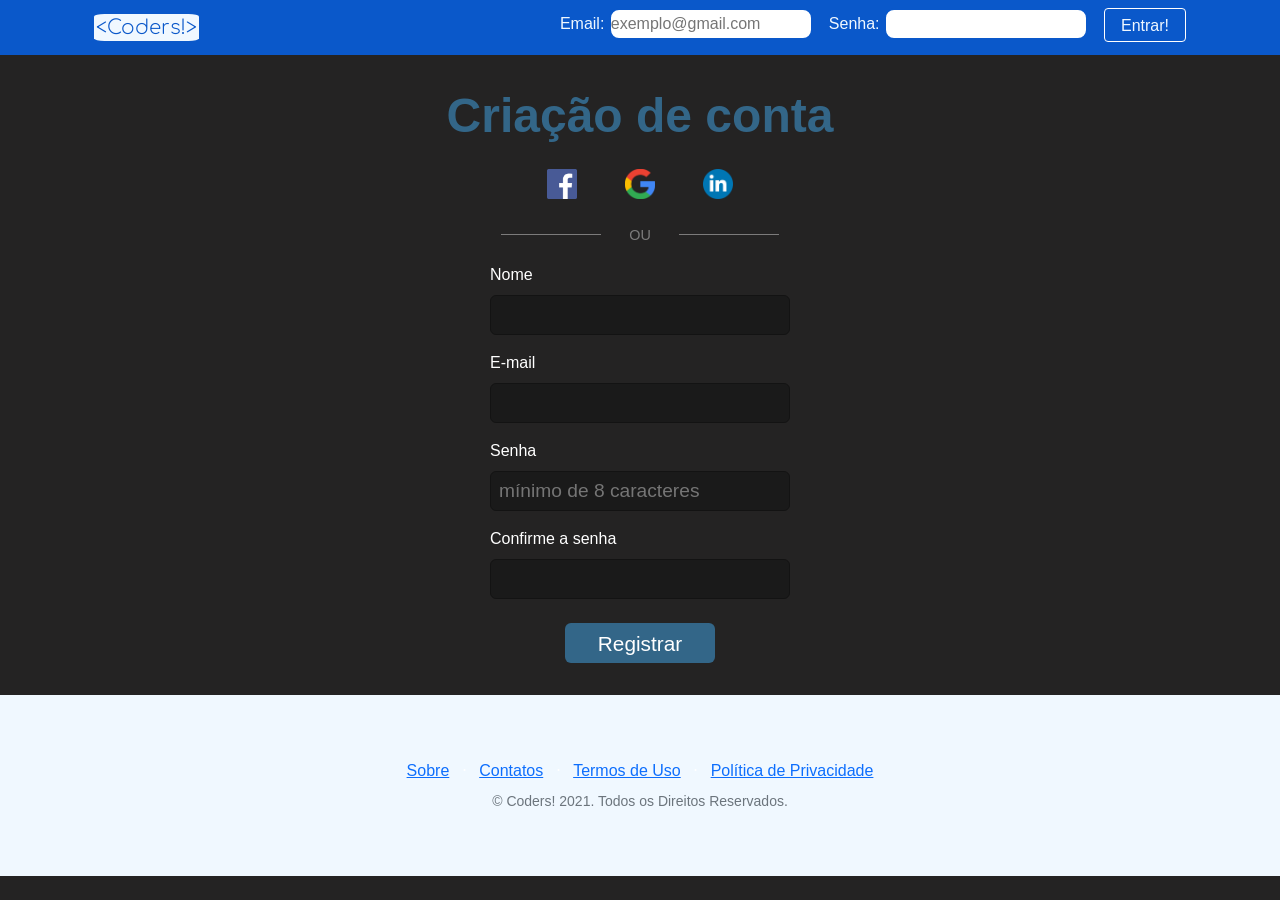
<file: Checkpoint 3/Register/index.html>
<!DOCTYPE html>
<html lang="pt-br">
	<head>
		<meta charset="UTF-8" />
		<meta http-equiv="X-UA-Compatible" content="IE=edge" />
		<meta name="viewport" content="width=device-width, initial-scale=1.0" />
		<link
			href="https://cdn.jsdelivr.net/npm/bootstrap@5.1.1/dist/css/bootstrap.min.css"
			rel="stylesheet"
			integrity="sha384-F3w7mX95PdgyTmZZMECAngseQB83DfGTowi0iMjiWaeVhAn4FJkqJByhZMI3AhiU"
			crossorigin="anonymous"
		/>
		<link rel="stylesheet" href="./style.css" />
        
        <link rel="icon" type="image/x-icon" href="https://clipartart.com/images/udacity-logo-clipart-2.png" />

		<title>Registre-se na Coders!</title>
	</head>
	<body>
		<nav class="navbar navbar-light bg-ligth static-top" style="background-color: #0a58ca">
			<div class="container">
				<div class="logo">
					<!--só pra responsividade-->
					<a
						class="navbar-brand"
						href="../index.html"
						style="
							color: #0a58ca;
							background-color: aliceblue;
							border-radius: 10%;
							padding: 2px;
							font-family: 'Comfortaa', cursive;
						"
						>&ltCoders!&gt</a
					>
				</div>
				<form action="POST" class="campos">
					<div class="campo1">
						<label for="email" style="color: aliceblue">Email: </label>
						<input class="login" type="email" name="email" id="email" placeholder="exemplo@gmail.com" />
					</div>
					<div class="campo1">
						<label for="senha" style="color: aliceblue">Senha: </label>
						<input class="login" type="password" name="senha" id="senha" />
					</div>
					<div class="butaoLogin">
						<button class="btn loginBtn" type="submit">Entrar!</button>
					</div>
				</form>
			</div>
		</nav>
		<main>
			<h1>Criação de conta</h1>
			<div class="social-media">
				<a href="#"> <img src="./img/facebook.png" alt="Facebook" /></a>
				<a href="#"><img src="./img/google.png" alt="Google" /></a>
				<a href="#"><img src="./img/linkedin.png" alt="Linkedin" /></a>
			</div>

			<div class="OR">
				<span>OU</span>
			</div>

			<form action="#">
				<label for="name">
					<span>Nome</span>
					<input type="text" id="name" name="name" />
				</label>

				<label for="Email">
					<span>E-mail</span>
					<input type="email" id="email" name="email" />
				</label>

				<label for="password">
					<span>Senha</span>
					<input type="password" id="password" name="password" placeholder="mínimo de 8 caracteres" />
				</label>

				<label for="passwordC">
					<span>Confirme a senha</span>
					<input type="password" id="passwordC" name="passwordC" />
				</label>

				<input type="submit" value="Registrar" name="register" id="register" />
			</form>
		</main>
		<footer class="footer bg-body" style="bottom: 0; width: 100%">
			<div class="container">
				<div class="row">
					<div class="col-lg-6 h-100 text-center text-lg-start my-auto" style="text-align: center">
						<ul class="list-inline mb-2" style="text-align: center">
							<li class="list-inline-item"><a href="./sobre.html">Sobre</a></li>
							<li class="list-inline-item">⋅</li>
							<li class="list-inline-item"><a href="#!">Contatos</a></li>
							<li class="list-inline-item">⋅</li>
							<li class="list-inline-item"><a href="./contrucao.html">Termos de Uso</a></li>
							<li class="list-inline-item">⋅</li>
							<li class="list-inline-item"><a href="./contrucao.html">Política de Privacidade</a></li>
						</ul>
						<p class="text-muted small mb-4 mb-lg-0" style="text-align: center">
							&copy; Coders! 2021. Todos os Direitos Reservados.
						</p>
					</div>
				</div>
			</div>
		</footer>
	</body>
</html>
</file>
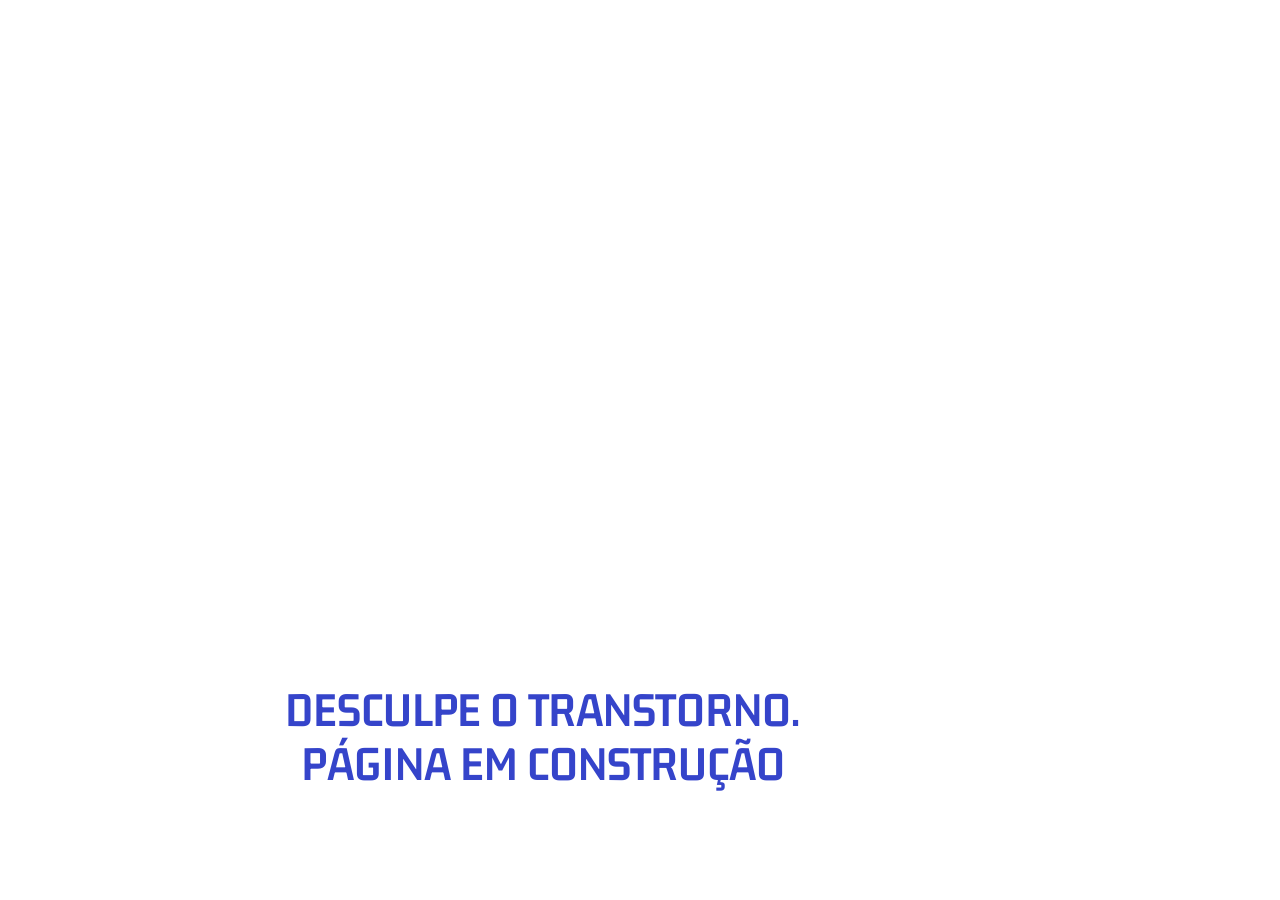
<file: Aula 20/underConstruction.html>
<!DOCTYPE html>
<html lang="en">
<head>
    <meta charset="UTF-8">
    <meta http-equiv="X-UA-Compatible" content="IE=edge">
    <meta name="viewport" content="width=device-width, initial-scale=1.0">
    <link rel="stylesheet" href="./css/underConstruction.css">
    <title>Em Construção</title>
</head>
<body>
    <!-- <img src="https://th.bing.com/th/id/R.ca544565ffe3f20e7a532f8c5b7a8de8?rik=H8Ui4qiOxaQoKw&pid=ImgRaw&r=0" alt="imagem da USS Enterprise em construção"> -->
    <h1>DESCULPE O TRANSTORNO.<br> PÁGINA EM CONSTRUÇÃO</h1>
</body>
</html>
</file>
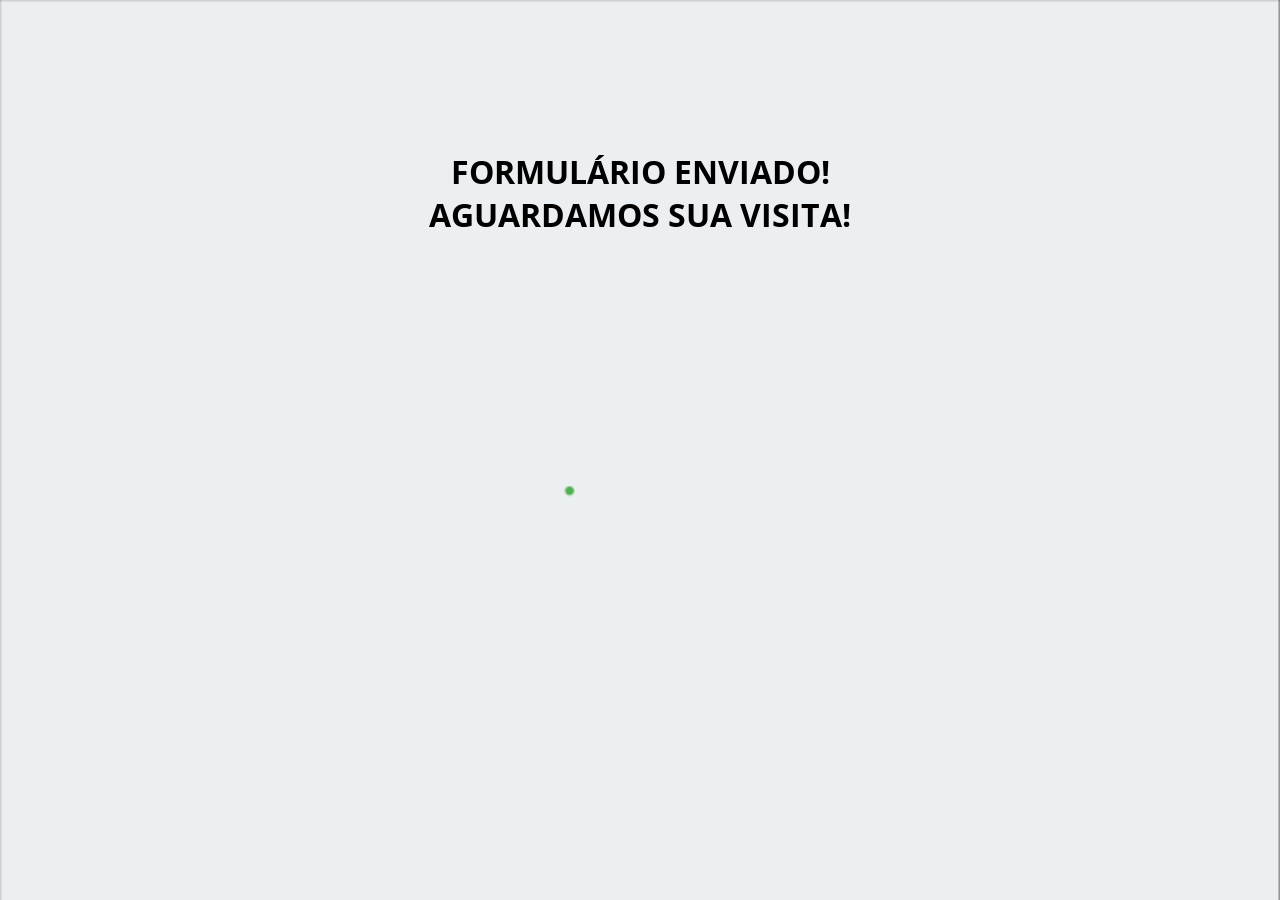
<file: Checkpoint 2/enviado.html>
<!DOCTYPE html>
<html lang="en">
<head>
    <meta charset="UTF-8">
    <meta http-equiv="X-UA-Compatible" content="IE=edge">
    <meta name="viewport" content="width=device-width, initial-scale=1.0">
    <link rel="stylesheet" href="./css/enviado.css">
    <title>Enviado</title>
</head>
<body>

    <main><h1>FORMULÁRIO ENVIADO!<br> AGUARDAMOS SUA VISITA!</h1></main>      
   
</body>
</html>
</file>
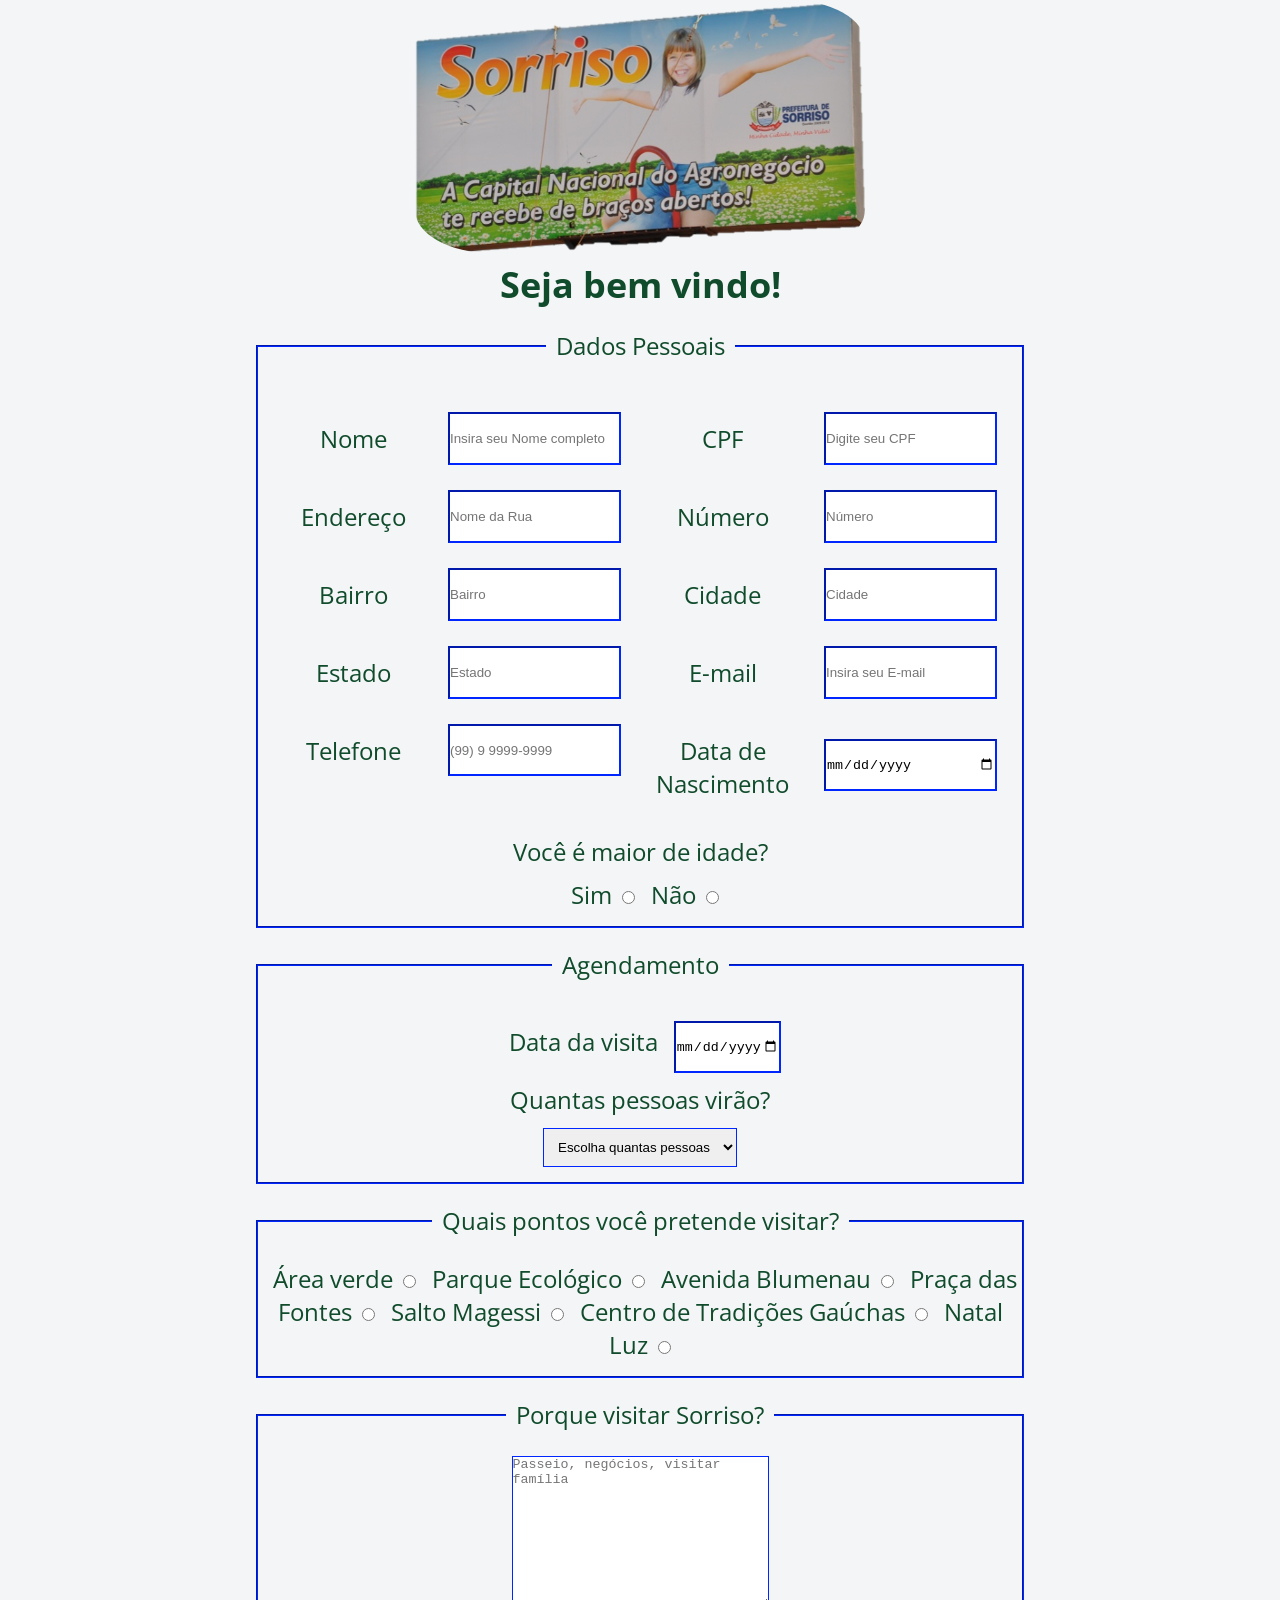
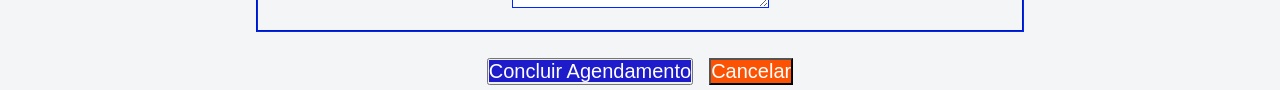
<file: Checkpoint 2/formulario.html>
<!DOCTYPE html>
<html lang="en">
<head>
    <meta charset="UTF-8">
    <meta http-equiv="X-UA-Compatible" content="IE=edge">
    <meta name="viewport" content="width=device-width, initial-scale=1.0">
    <link rel="stylesheet" href="./css/formulario.css">
    <title>Visite Sorriso!</title>
</head>


<body>
<header>
    <img src="./img/bemvindo.png" alt="placa na entrada de sorriso indica que a cidade é a capital nacional do agronegocio">

    <h2>Seja bem vindo!</h2>
</header>

    <main class="container"> 
        <form action="#" method="POST">
            <fieldset>  
                <legend>Dados Pessoais</legend>
                    <div class="dados">
                        <label for="nome">Nome</label>
                        <input placeholder="Insira seu Nome completo" type="nome" name="nome" id="nome"  maxlength="100" required>

                        <label for="CPF">CPF</label>
                        <input placeholder="Digite seu CPF" type="number" name="cpf" id="cpf" required minlength="11">

                        <label for="endereco">Endereço</label>
                        <input placeholder="Nome da Rua" type="endereco" name="endereco" id="endereco" required>

                        <label for="numero">Número</label>
                        <input placeholder="Número" type="numero" name="numero" id="numero" required>

                        <label for="bairro">Bairro</label>
                        <input placeholder="Bairro" type="bairro" name="bairro" id="bairro" required>

                        <label for="cidade">Cidade</label>
                        <input placeholder="Cidade" type="cidade" name="cidade" id="cidade" required>

                        <label for="estado">Estado</label>
                        <input placeholder="Estado" type="estado" name="estado" id="estado" required>

                        <label for="email">E-mail</label>
                        <input placeholder="Insira seu E-mail" type="email" name="email" id="email" required>

                        <label for="telefone">Telefone</label>
                        <input placeholder="(99) 9 9999-9999" pattern="[0-9]+" type="number" name="telefone" id="telefone" required>

                        <label for="telefone">Data de Nascimento</label>
                        <input type="date" name="data" id="data" max="2021-09-26" required>
                    </div>
                    
                    <legend>Você é maior de idade?</legend>

                        <label for="maiorIdade">Sim</label><input type="radio" name="idade" id="maiorIdade">                      
                        <label for="menorIdade">Não</label><input type="radio" name="idade" id="menorIdade">
            </fieldset>

            <fieldset>                    
                    <legend>Agendamento</legend>

                        <label for="data">Data da visita</label>
                        <input type="date" name="data" id="data" min="2021-09-26" max="2023-12-31" required>

                    <legend class="legenda">Quantas pessoas virão?</legend>
                        <select name="visitantes" id="visitantes" required>
                        <option value="" hidden>Escolha quantas pessoas</option>  

                
                    <optgroup label="Quantidade">
                        <option value="1">1 pessoa</option>
                        <option value="2">2 pessoas</option>
                        <option value="3">3 pessoas</option>
                        <option value="4">4 pessoas</option>
                        <option value="5">5 pessoas</option>
                        <option value="6">6 pessoas</option>
                        <option value="7">7 pessoas</option>
                        <option value="8">8 pessoas</option>
                        <option value="9">9 pessoas</option>
                        <option value="10 ou mais">10 pessoas ou mais</option>
                    </optgroup>
                </select>
            </fieldset> 

            <fieldset>  
                
                <legend>Quais pontos você pretende visitar?</legend>
                <label for="areaVerde">Área verde</label><input type="radio" name="areaVerde" id="areaVerde"> 
                <label for="parque">Parque Ecológico</label><input type="radio" name="parque" id="parque"> 
                <label for="blumenau">Avenida Blumenau</label><input type="radio" name="blumenau" id="blumenau"> 
                <label for="praca">Praça das Fontes</label><input type="radio" name="praca" id="praca"> 
                <label for="salto">Salto Magessi</label><input type="radio" name="salto" id="salto">
                <label for="ctg">Centro de Tradições Gaúchas</label><input type="radio" name="ctg" id="ctg">
                <label for="natal">Natal Luz</label><input type="radio" name="natal" id="natal">



            </fieldset>

            <fieldset>

                <legend>Porque visitar Sorriso?</legend>

                    <div class="observacoes">
                        <textarea name="observacoes" id="observacoes" cols="30" rows="10" placeholder="Passeio, negócios, visitar família"></textarea>
                    </div>  

            </fieldset>

            <button type="submit"><a class="enviar"href="./enviado.html">Concluir Agendamento</a></button>
                <button type="reset" class="reset">Cancelar</button>

        </form>      
    </main>    
</body>
</html>
</file>
<file: Checkpoint 3/css/styles.css>
@charset "UTF-8";
@import url("https://fonts.googleapis.com/css2?family=Comfortaa:wght@400;700&family=Passion+One&family=Press+Start+2P&display=swap");

/* font-family: 'Comfortaa', cursive;
font-family: 'Passion One', cursive;
font-family: 'Press Start 2P', cursive; */

/*!
* Start Bootstrap - Landing Page v6.0.3 (https://startbootstrap.com/theme/landing-page)
* Copyright 2013-2021 Start Bootstrap
* Licensed under MIT (https://github.com/StartBootstrap/startbootstrap-landing-page/blob/master/LICENSE)
*/
/*!
 * Bootstrap v5.1.0 (https://getbootstrap.com/)
 * Copyright 2011-2021 The Bootstrap Authors
 * Copyright 2011-2021 Twitter, Inc.
 * Licensed under MIT (https://github.com/twbs/bootstrap/blob/main/LICENSE)
 */
:root {
	--bs-blue: #0d6efd;
	--bs-indigo: #6610f2;
	--bs-purple: #6f42c1;
	--bs-pink: #d63384;
	--bs-red: #dc3545;
	--bs-orange: #fd7e14;
	--bs-yellow: #ffc107;
	--bs-green: #198754;
	--bs-teal: #20c997;
	--bs-cyan: #0dcaf0;
	--bs-white: #fff;
	--bs-gray: #6c757d;
	--bs-gray-dark: #343a40;
	--bs-gray-100: #f8f9fa;
	--bs-gray-200: #e9ecef;
	--bs-gray-300: #dee2e6;
	--bs-gray-400: #ced4da;
	--bs-gray-500: #adb5bd;
	--bs-gray-600: #6c757d;
	--bs-gray-700: #495057;
	--bs-gray-800: #343a40;
	--bs-gray-900: #212529;
	--bs-primary: #0d6efd;
	--bs-secondary: #6c757d;
	--bs-success: #198754;
	--bs-info: #0dcaf0;
	--bs-warning: #ffc107;
	--bs-danger: #dc3545;
	--bs-light: #f8f9fa;
	--bs-dark: #212529;
	--bs-primary-rgb: 13, 110, 253;
	--bs-secondary-rgb: 108, 117, 125;
	--bs-success-rgb: 25, 135, 84;
	--bs-info-rgb: 13, 202, 240;
	--bs-warning-rgb: 255, 193, 7;
	--bs-danger-rgb: 220, 53, 69;
	--bs-light-rgb: 248, 249, 250;
	--bs-dark-rgb: 33, 37, 41;
	--bs-white-rgb: 255, 255, 255;
	--bs-black-rgb: 0, 0, 0;
	--bs-body-rgb: 33, 37, 41;
	--bs-font-sans-serif: system-ui, -apple-system, "Segoe UI", Roboto, "Helvetica Neue", Arial, "Noto Sans", "Liberation Sans",
		sans-serif, "Apple Color Emoji", "Segoe UI Emoji", "Segoe UI Symbol", "Noto Color Emoji";
	--bs-font-monospace: SFMono-Regular, Menlo, Monaco, Consolas, "Liberation Mono", "Courier New", monospace;
	--bs-gradient: linear-gradient(180deg, rgba(255, 255, 255, 0.15), rgba(255, 255, 255, 0));
	--bs-body-font-family: Lato, -apple-system, BlinkMacSystemFont, Segoe UI, Roboto, Helvetica Neue, Arial, sans-serif,
		Apple Color Emoji, Segoe UI Emoji, Segoe UI Symbol, Noto Color Emoji;
	--bs-body-font-size: 1rem;
	--bs-body-font-weight: 400;
	--bs-body-line-height: 1.5;
	--bs-body-color: #212529;
	--bs-body-bg: #fff;
}

*,
*::before,
*::after {
	box-sizing: border-box;
}

@media (prefers-reduced-motion: no-preference) {
	:root {
		scroll-behavior: smooth;
	}
}

body {
	margin: 0;
	font-family: var(--bs-body-font-family);
	font-size: var(--bs-body-font-size);
	font-weight: var(--bs-body-font-weight);
	line-height: var(--bs-body-line-height);
	color: var(--bs-body-color);
	text-align: var(--bs-body-text-align);
	background-color: var(--bs-body-bg);
	-webkit-text-size-adjust: 100%;
	-webkit-tap-highlight-color: rgba(0, 0, 0, 0);
}

.listaTarefas {
	list-style-type: none;
}

.campos {
	display: flex;
	flex-flow: row wrap;
	gap: 1rem;
}
.campo1 {
}

hr {
	margin: 1rem 0;
	color: inherit;
	background-color: currentColor;
	border: 0;
	opacity: 0.25;
}

hr:not([size]) {
	height: 1px;
}

h6,
.h6,
h5,
.h5,
h4,
.h4,
h3,
.h3,
h2,
.h2,
h1,
.h1 {
	margin-top: 0;
	margin-bottom: 0.5rem;
	font-weight: 700;
	line-height: 1.2;
}

h1,
.h1 {
	font-size: calc(1.375rem + 1.5vw);
}
@media (min-width: 1200px) {
	h1,
	.h1 {
		font-size: 2.5rem;
	}
}

h2,
.h2 {
	font-size: calc(1.325rem + 0.9vw);
}
@media (min-width: 1200px) {
	h2,
	.h2 {
		font-size: 2rem;
	}
}

h3,
.h3 {
	font-size: calc(1.3rem + 0.6vw);
}
@media (min-width: 1200px) {
	h3,
	.h3 {
		font-size: 1.75rem;
	}
}

h4,
.h4 {
	font-size: calc(1.275rem + 0.3vw);
}
@media (min-width: 1200px) {
	h4,
	.h4 {
		font-size: 1.5rem;
	}
}

h5,
.h5 {
	font-size: 1.25rem;
}

h6,
.h6 {
	font-size: 1rem;
}

p {
	margin-top: 0;
	margin-bottom: 1rem;
}

abbr[title],
abbr[data-bs-original-title] {
	-webkit-text-decoration: underline dotted;
	text-decoration: underline dotted;
	cursor: help;
	-webkit-text-decoration-skip-ink: none;
	text-decoration-skip-ink: none;
}

address {
	margin-bottom: 1rem;
	font-style: normal;
	line-height: inherit;
}

ol,
ul {
	padding-left: 2rem;
}

ol,
ul,
dl {
	margin-top: 0;
	margin-bottom: 1rem;
}

ol ol,
ul ul,
ol ul,
ul ol {
	margin-bottom: 0;
}

dt {
	font-weight: 700;
}

dd {
	margin-bottom: 0.5rem;
	margin-left: 0;
}

blockquote {
	margin: 0 0 1rem;
}

b,
strong {
	font-weight: bolder;
}

small,
.small {
	font-size: 0.875em;
}

mark,
.mark {
	padding: 0.2em;
	background-color: #fcf8e3;
}

sub,
sup {
	position: relative;
	font-size: 0.75em;
	line-height: 0;
	vertical-align: baseline;
}

sub {
	bottom: -0.25em;
}

sup {
	top: -0.5em;
}

a {
	color: #0d6efd;
	text-decoration: underline;
}
a:hover {
	color: #0a58ca;
}

a:not([href]):not([class]),
a:not([href]):not([class]):hover {
	color: inherit;
	text-decoration: none;
}

pre,
code,
kbd,
samp {
	font-family: var(--bs-font-monospace);
	font-size: 1em;
	direction: ltr /* rtl:ignore */;
	unicode-bidi: bidi-override;
}

pre {
	display: block;
	margin-top: 0;
	margin-bottom: 1rem;
	overflow: auto;
	font-size: 0.875em;
}
pre code {
	font-size: inherit;
	color: inherit;
	word-break: normal;
}

code {
	font-size: 0.875em;
	color: #d63384;
	word-wrap: break-word;
}
a > code {
	color: inherit;
}

kbd {
	padding: 0.2rem 0.4rem;
	font-size: 0.875em;
	color: #fff;
	background-color: #212529;
	border-radius: 0.2rem;
}
kbd kbd {
	padding: 0;
	font-size: 1em;
	font-weight: 700;
}

figure {
	margin: 0 0 1rem;
}

img,
svg {
	vertical-align: middle;
}

table {
	caption-side: bottom;
	border-collapse: collapse;
}

caption {
	padding-top: 0.5rem;
	padding-bottom: 0.5rem;
	color: #6c757d;
	text-align: left;
}

th {
	text-align: inherit;
	text-align: -webkit-match-parent;
}

thead,
tbody,
tfoot,
tr,
td,
th {
	border-color: inherit;
	border-style: solid;
	border-width: 0;
}

label {
	display: inline-block;
}

button {
	border-radius: 0;
}

button:focus:not(:focus-visible) {
	outline: 0;
}

input,
button,
select,
optgroup,
textarea {
	margin: 0;
	font-family: inherit;
	font-size: inherit;
	line-height: inherit;
}

button,
select {
	text-transform: none;
}

[role="button"] {
	cursor: pointer;
}

select {
	word-wrap: normal;
}
select:disabled {
	opacity: 1;
}

[list]::-webkit-calendar-picker-indicator {
	display: none;
}

button,
[type="button"],
[type="reset"],
[type="submit"] {
	-webkit-appearance: button;
}
button:not(:disabled),
[type="button"]:not(:disabled),
[type="reset"]:not(:disabled),
[type="submit"]:not(:disabled) {
	cursor: pointer;
}

::-moz-focus-inner {
	padding: 0;
	border-style: none;
}

textarea {
	resize: vertical;
}

fieldset {
	min-width: 0;
	padding: 0;
	margin: 0;
	border: 0;
}

legend {
	float: left;
	width: 100%;
	padding: 0;
	margin-bottom: 0.5rem;
	font-size: calc(1.275rem + 0.3vw);
	line-height: inherit;
}
@media (min-width: 1200px) {
	legend {
		font-size: 1.5rem;
	}
}
legend + * {
	clear: left;
}

::-webkit-datetime-edit-fields-wrapper,
::-webkit-datetime-edit-text,
::-webkit-datetime-edit-minute,
::-webkit-datetime-edit-hour-field,
::-webkit-datetime-edit-day-field,
::-webkit-datetime-edit-month-field,
::-webkit-datetime-edit-year-field {
	padding: 0;
}

::-webkit-inner-spin-button {
	height: auto;
}

[type="search"] {
	outline-offset: -2px;
	-webkit-appearance: textfield;
}

/* rtl:raw:
[type="tel"],
[type="url"],
[type="email"],
[type="number"] {
  direction: ltr;
}
*/
::-webkit-search-decoration {
	-webkit-appearance: none;
}

::-webkit-color-swatch-wrapper {
	padding: 0;
}

::-webkit-file-upload-button {
	font: inherit;
}

::file-selector-button {
	font: inherit;
}

::-webkit-file-upload-button {
	font: inherit;
	-webkit-appearance: button;
}

output {
	display: inline-block;
}

iframe {
	border: 0;
}

summary {
	display: list-item;
	cursor: pointer;
}

progress {
	vertical-align: baseline;
}

[hidden] {
	display: none !important;
}

.lead {
	font-size: 1.25rem;
	font-weight: 300;
}

.display-1 {
	font-size: calc(1.625rem + 4.5vw);
	font-weight: 300;
	line-height: 1.2;
}
@media (min-width: 1200px) {
	.display-1 {
		font-size: 5rem;
	}
}

.display-2 {
	font-size: calc(1.575rem + 3.9vw);
	font-weight: 300;
	line-height: 1.2;
}
@media (min-width: 1200px) {
	.display-2 {
		font-size: 4.5rem;
	}
}

.display-3 {
	font-size: calc(1.525rem + 3.3vw);
	font-weight: 300;
	line-height: 1.2;
}
@media (min-width: 1200px) {
	.display-3 {
		font-size: 4rem;
	}
}

.display-4 {
	font-size: calc(1.475rem + 2.7vw);
	font-weight: 300;
	line-height: 1.2;
}
@media (min-width: 1200px) {
	.display-4 {
		font-size: 3.5rem;
	}
}

.display-5 {
	font-size: calc(1.425rem + 2.1vw);
	font-weight: 300;
	line-height: 1.2;
}
@media (min-width: 1200px) {
	.display-5 {
		font-size: 3rem;
	}
}

.display-6 {
	font-size: calc(1.375rem + 1.5vw);
	font-weight: 300;
	line-height: 1.2;
}
@media (min-width: 1200px) {
	.display-6 {
		font-size: 2.5rem;
	}
}

.list-unstyled {
	padding-left: 0;
	list-style: none;
}

.list-inline {
	padding-left: 0;
	list-style: none;
}

.list-inline-item {
	display: inline-block;
}
.list-inline-item:not(:last-child) {
	margin-right: 0.5rem;
}

.initialism {
	font-size: 0.875em;
	text-transform: uppercase;
}

.blockquote {
	margin-bottom: 1rem;
	font-size: 1.25rem;
}
.blockquote > :last-child {
	margin-bottom: 0;
}

.blockquote-footer {
	margin-top: -1rem;
	margin-bottom: 1rem;
	font-size: 0.875em;
	color: #6c757d;
}
.blockquote-footer::before {
	content: "— ";
}

.img-fluid {
	max-width: 100%;
	height: auto;
}

.img-thumbnail {
	padding: 0.25rem;
	background-color: #fff;
	border: 1px solid #dee2e6;
	border-radius: 0.25rem;
	max-width: 100%;
	height: auto;
}

.figure {
	display: inline-block;
}

.figure-img {
	margin-bottom: 0.5rem;
	line-height: 1;
}

.figure-caption {
	font-size: 0.875em;
	color: #6c757d;
}

.container,
.container-fluid,
.container-xxl,
.container-xl,
.container-lg,
.container-md,
.container-sm {
	width: 100%;
	padding-right: var(--bs-gutter-x, 0.75rem);
	padding-left: var(--bs-gutter-x, 0.75rem);
	margin-right: auto;
	margin-left: auto;
}

@media (min-width: 576px) {
	.container-sm,
	.container {
		max-width: 540px;
	}
}
@media (min-width: 768px) {
	.container-md,
	.container-sm,
	.container {
		max-width: 720px;
	}
}
@media (min-width: 992px) {
	.container-lg,
	.container-md,
	.container-sm,
	.container {
		max-width: 960px;
	}
}
@media (min-width: 1200px) {
	.container-xl,
	.container-lg,
	.container-md,
	.container-sm,
	.container {
		max-width: 1140px;
	}
}
@media (min-width: 1400px) {
	.container-xxl,
	.container-xl,
	.container-lg,
	.container-md,
	.container-sm,
	.container {
		max-width: 1320px;
	}
}
.row {
	--bs-gutter-x: 1.5rem;
	--bs-gutter-y: 0;
	display: flex;
	flex-wrap: wrap;
	justify-content: center;
	align-items: center;
	margin-top: calc(var(--bs-gutter-y) * -1);
	margin-right: calc(var(--bs-gutter-x) * -0.5);
	margin-left: calc(var(--bs-gutter-x) * -0.5);
}

.row > * {
	flex-shrink: 0;
	width: 100%;
	max-width: 100%;
	padding-right: calc(var(--bs-gutter-x) * 0.5);
	padding-left: calc(var(--bs-gutter-x) * 0.5);
	margin-top: var(--bs-gutter-y);
}

.col {
	flex: 1 0 0%;
}

.row-cols-auto > * {
	flex: 0 0 auto;
	width: auto;
}

.row-cols-1 > * {
	flex: 0 0 auto;
	width: 100%;
}

.row-cols-2 > * {
	flex: 0 0 auto;
	width: 50%;
}

.row-cols-3 > * {
	flex: 0 0 auto;
	width: 33.3333333333%;
}

.row-cols-4 > * {
	flex: 0 0 auto;
	width: 25%;
}

.row-cols-5 > * {
	flex: 0 0 auto;
	width: 20%;
}

.row-cols-6 > * {
	flex: 0 0 auto;
	width: 16.6666666667%;
}

.col-auto {
	flex: 0 0 auto;
	width: auto;
}

.col-1 {
	flex: 0 0 auto;
	width: 8.33333333%;
}

.col-2 {
	flex: 0 0 auto;
	width: 16.66666667%;
}

.col-3 {
	flex: 0 0 auto;
	width: 25%;
}

.col-4 {
	flex: 0 0 auto;
	width: 33.33333333%;
}

.col-5 {
	flex: 0 0 auto;
	width: 41.66666667%;
}

.col-6 {
	flex: 0 0 auto;
	width: 50%;
}

.col-7 {
	flex: 0 0 auto;
	width: 58.33333333%;
}

.col-8 {
	flex: 0 0 auto;
	width: 66.66666667%;
}

.col-9 {
	flex: 0 0 auto;
	width: 75%;
}

.col-10 {
	flex: 0 0 auto;
	width: 83.33333333%;
}

.col-11 {
	flex: 0 0 auto;
	width: 91.66666667%;
}

.col-12 {
	flex: 0 0 auto;
	width: 100%;
}

.offset-1 {
	margin-left: 8.33333333%;
}

.offset-2 {
	margin-left: 16.66666667%;
}

.offset-3 {
	margin-left: 25%;
}

.offset-4 {
	margin-left: 33.33333333%;
}

.offset-5 {
	margin-left: 41.66666667%;
}

.offset-6 {
	margin-left: 50%;
}

.offset-7 {
	margin-left: 58.33333333%;
}

.offset-8 {
	margin-left: 66.66666667%;
}

.offset-9 {
	margin-left: 75%;
}

.offset-10 {
	margin-left: 83.33333333%;
}

.offset-11 {
	margin-left: 91.66666667%;
}

.g-0,
.gx-0 {
	--bs-gutter-x: 0;
}

.g-0,
.gy-0 {
	--bs-gutter-y: 0;
}

.g-1,
.gx-1 {
	--bs-gutter-x: 0.25rem;
}

.g-1,
.gy-1 {
	--bs-gutter-y: 0.25rem;
}

.g-2,
.gx-2 {
	--bs-gutter-x: 0.5rem;
}

.g-2,
.gy-2 {
	--bs-gutter-y: 0.5rem;
}

.g-3,
.gx-3 {
	--bs-gutter-x: 1rem;
}

.g-3,
.gy-3 {
	--bs-gutter-y: 1rem;
}

.g-4,
.gx-4 {
	--bs-gutter-x: 1.5rem;
}

.g-4,
.gy-4 {
	--bs-gutter-y: 1.5rem;
}

.g-5,
.gx-5 {
	--bs-gutter-x: 3rem;
}

.g-5,
.gy-5 {
	--bs-gutter-y: 3rem;
}

@media (min-width: 576px) {
	.col-sm {
		flex: 1 0 0%;
	}

	.row-cols-sm-auto > * {
		flex: 0 0 auto;
		width: auto;
	}

	.row-cols-sm-1 > * {
		flex: 0 0 auto;
		width: 100%;
	}

	.row-cols-sm-2 > * {
		flex: 0 0 auto;
		width: 50%;
	}

	.row-cols-sm-3 > * {
		flex: 0 0 auto;
		width: 33.3333333333%;
	}

	.row-cols-sm-4 > * {
		flex: 0 0 auto;
		width: 25%;
	}

	.row-cols-sm-5 > * {
		flex: 0 0 auto;
		width: 20%;
	}

	.row-cols-sm-6 > * {
		flex: 0 0 auto;
		width: 16.6666666667%;
	}

	.col-sm-auto {
		flex: 0 0 auto;
		width: auto;
	}

	.col-sm-1 {
		flex: 0 0 auto;
		width: 8.33333333%;
	}

	.col-sm-2 {
		flex: 0 0 auto;
		width: 16.66666667%;
	}

	.col-sm-3 {
		flex: 0 0 auto;
		width: 25%;
	}

	.col-sm-4 {
		flex: 0 0 auto;
		width: 33.33333333%;
	}

	.col-sm-5 {
		flex: 0 0 auto;
		width: 41.66666667%;
	}

	.col-sm-6 {
		flex: 0 0 auto;
		width: 50%;
	}

	.col-sm-7 {
		flex: 0 0 auto;
		width: 58.33333333%;
	}

	.col-sm-8 {
		flex: 0 0 auto;
		width: 66.66666667%;
	}

	.col-sm-9 {
		flex: 0 0 auto;
		width: 75%;
	}

	.col-sm-10 {
		flex: 0 0 auto;
		width: 83.33333333%;
	}

	.col-sm-11 {
		flex: 0 0 auto;
		width: 91.66666667%;
	}

	.col-sm-12 {
		flex: 0 0 auto;
		width: 100%;
	}

	.offset-sm-0 {
		margin-left: 0;
	}

	.offset-sm-1 {
		margin-left: 8.33333333%;
	}

	.offset-sm-2 {
		margin-left: 16.66666667%;
	}

	.offset-sm-3 {
		margin-left: 25%;
	}

	.offset-sm-4 {
		margin-left: 33.33333333%;
	}

	.offset-sm-5 {
		margin-left: 41.66666667%;
	}

	.offset-sm-6 {
		margin-left: 50%;
	}

	.offset-sm-7 {
		margin-left: 58.33333333%;
	}

	.offset-sm-8 {
		margin-left: 66.66666667%;
	}

	.offset-sm-9 {
		margin-left: 75%;
	}

	.offset-sm-10 {
		margin-left: 83.33333333%;
	}

	.offset-sm-11 {
		margin-left: 91.66666667%;
	}

	.g-sm-0,
	.gx-sm-0 {
		--bs-gutter-x: 0;
	}

	.g-sm-0,
	.gy-sm-0 {
		--bs-gutter-y: 0;
	}

	.g-sm-1,
	.gx-sm-1 {
		--bs-gutter-x: 0.25rem;
	}

	.g-sm-1,
	.gy-sm-1 {
		--bs-gutter-y: 0.25rem;
	}

	.g-sm-2,
	.gx-sm-2 {
		--bs-gutter-x: 0.5rem;
	}

	.g-sm-2,
	.gy-sm-2 {
		--bs-gutter-y: 0.5rem;
	}

	.g-sm-3,
	.gx-sm-3 {
		--bs-gutter-x: 1rem;
	}

	.g-sm-3,
	.gy-sm-3 {
		--bs-gutter-y: 1rem;
	}

	.g-sm-4,
	.gx-sm-4 {
		--bs-gutter-x: 1.5rem;
	}

	.g-sm-4,
	.gy-sm-4 {
		--bs-gutter-y: 1.5rem;
	}

	.g-sm-5,
	.gx-sm-5 {
		--bs-gutter-x: 3rem;
	}

	.g-sm-5,
	.gy-sm-5 {
		--bs-gutter-y: 3rem;
	}
}
@media (min-width: 768px) {
	.col-md {
		flex: 1 0 0%;
	}

	.row-cols-md-auto > * {
		flex: 0 0 auto;
		width: auto;
	}

	.row-cols-md-1 > * {
		flex: 0 0 auto;
		width: 100%;
	}

	.row-cols-md-2 > * {
		flex: 0 0 auto;
		width: 50%;
	}

	.row-cols-md-3 > * {
		flex: 0 0 auto;
		width: 33.3333333333%;
	}

	.row-cols-md-4 > * {
		flex: 0 0 auto;
		width: 25%;
	}

	.row-cols-md-5 > * {
		flex: 0 0 auto;
		width: 20%;
	}

	.row-cols-md-6 > * {
		flex: 0 0 auto;
		width: 16.6666666667%;
	}

	.col-md-auto {
		flex: 0 0 auto;
		width: auto;
	}

	.col-md-1 {
		flex: 0 0 auto;
		width: 8.33333333%;
	}

	.col-md-2 {
		flex: 0 0 auto;
		width: 16.66666667%;
	}

	.col-md-3 {
		flex: 0 0 auto;
		width: 25%;
	}

	.col-md-4 {
		flex: 0 0 auto;
		width: 33.33333333%;
	}

	.col-md-5 {
		flex: 0 0 auto;
		width: 41.66666667%;
	}

	.col-md-6 {
		flex: 0 0 auto;
		width: 50%;
	}

	.col-md-7 {
		flex: 0 0 auto;
		width: 58.33333333%;
	}

	.col-md-8 {
		flex: 0 0 auto;
		width: 66.66666667%;
	}

	.col-md-9 {
		flex: 0 0 auto;
		width: 75%;
	}

	.col-md-10 {
		flex: 0 0 auto;
		width: 83.33333333%;
	}

	.col-md-11 {
		flex: 0 0 auto;
		width: 91.66666667%;
	}

	.col-md-12 {
		flex: 0 0 auto;
		width: 100%;
	}

	.offset-md-0 {
		margin-left: 0;
	}

	.offset-md-1 {
		margin-left: 8.33333333%;
	}

	.offset-md-2 {
		margin-left: 16.66666667%;
	}

	.offset-md-3 {
		margin-left: 25%;
	}

	.offset-md-4 {
		margin-left: 33.33333333%;
	}

	.offset-md-5 {
		margin-left: 41.66666667%;
	}

	.offset-md-6 {
		margin-left: 50%;
	}

	.offset-md-7 {
		margin-left: 58.33333333%;
	}

	.offset-md-8 {
		margin-left: 66.66666667%;
	}

	.offset-md-9 {
		margin-left: 75%;
	}

	.offset-md-10 {
		margin-left: 83.33333333%;
	}

	.offset-md-11 {
		margin-left: 91.66666667%;
	}

	.g-md-0,
	.gx-md-0 {
		--bs-gutter-x: 0;
	}

	.g-md-0,
	.gy-md-0 {
		--bs-gutter-y: 0;
	}

	.g-md-1,
	.gx-md-1 {
		--bs-gutter-x: 0.25rem;
	}

	.g-md-1,
	.gy-md-1 {
		--bs-gutter-y: 0.25rem;
	}

	.g-md-2,
	.gx-md-2 {
		--bs-gutter-x: 0.5rem;
	}

	.g-md-2,
	.gy-md-2 {
		--bs-gutter-y: 0.5rem;
	}

	.g-md-3,
	.gx-md-3 {
		--bs-gutter-x: 1rem;
	}

	.g-md-3,
	.gy-md-3 {
		--bs-gutter-y: 1rem;
	}

	.g-md-4,
	.gx-md-4 {
		--bs-gutter-x: 1.5rem;
	}

	.g-md-4,
	.gy-md-4 {
		--bs-gutter-y: 1.5rem;
	}

	.g-md-5,
	.gx-md-5 {
		--bs-gutter-x: 3rem;
	}

	.g-md-5,
	.gy-md-5 {
		--bs-gutter-y: 3rem;
	}
}
@media (min-width: 992px) {
	.col-lg {
		flex: 1 0 0%;
	}

	.row-cols-lg-auto > * {
		flex: 0 0 auto;
		width: auto;
	}

	.row-cols-lg-1 > * {
		flex: 0 0 auto;
		width: 100%;
	}

	.row-cols-lg-2 > * {
		flex: 0 0 auto;
		width: 50%;
	}

	.row-cols-lg-3 > * {
		flex: 0 0 auto;
		width: 33.3333333333%;
	}

	.row-cols-lg-4 > * {
		flex: 0 0 auto;
		width: 25%;
	}

	.row-cols-lg-5 > * {
		flex: 0 0 auto;
		width: 20%;
	}

	.row-cols-lg-6 > * {
		flex: 0 0 auto;
		width: 16.6666666667%;
	}

	.col-lg-auto {
		flex: 0 0 auto;
		width: auto;
	}

	.col-lg-1 {
		flex: 0 0 auto;
		width: 8.33333333%;
	}

	.col-lg-2 {
		flex: 0 0 auto;
		width: 16.66666667%;
	}

	.col-lg-3 {
		flex: 0 0 auto;
		width: 25%;
	}

	.col-lg-4 {
		flex: 0 0 auto;
		width: 33.33333333%;
		transition: ease-in-out 0.5s;
		margin-bottom: 15px;
		opacity: 90%;
	}
	.col-lg-4:hover {
		transform: scale(1.1);
		overflow: hidden;
		opacity: 200%;
		background-color: rgb(40, 105, 202);
		border-radius: 10%;
		color: aliceblue;
	}

	.col-lg-5 {
		flex: 0 0 auto;
		width: 41.66666667%;
	}

	.col-lg-6 {
		flex: 0 0 auto;
		width: 50%;
		transition: ease-in-out 0.5s;
	}
	.col-lg-6:hover {
		flex: 0 0 auto;
		width: 50%;
		transform: scale(1.08);
	}

	.col-lg-7 {
		flex: 0 0 auto;
		width: 58.33333333%;
	}

	.col-lg-8 {
		flex: 0 0 auto;
		width: 66.66666667%;
	}

	.col-lg-9 {
		flex: 0 0 auto;
		width: 75%;
	}

	.col-lg-10 {
		flex: 0 0 auto;
		width: 83.33333333%;
	}

	.col-lg-11 {
		flex: 0 0 auto;
		width: 91.66666667%;
	}

	.col-lg-12 {
		flex: 0 0 auto;
		width: 100%;
	}

	.offset-lg-0 {
		margin-left: 0;
	}

	.offset-lg-1 {
		margin-left: 8.33333333%;
	}

	.offset-lg-2 {
		margin-left: 16.66666667%;
	}

	.offset-lg-3 {
		margin-left: 25%;
	}

	.offset-lg-4 {
		margin-left: 33.33333333%;
	}

	.offset-lg-5 {
		margin-left: 41.66666667%;
	}

	.offset-lg-6 {
		margin-left: 50%;
	}

	.offset-lg-7 {
		margin-left: 58.33333333%;
	}

	.offset-lg-8 {
		margin-left: 66.66666667%;
	}

	.offset-lg-9 {
		margin-left: 75%;
	}

	.offset-lg-10 {
		margin-left: 83.33333333%;
	}

	.offset-lg-11 {
		margin-left: 91.66666667%;
	}

	.g-lg-0,
	.gx-lg-0 {
		--bs-gutter-x: 0;
	}

	.g-lg-0,
	.gy-lg-0 {
		--bs-gutter-y: 0;
	}

	.g-lg-1,
	.gx-lg-1 {
		--bs-gutter-x: 0.25rem;
	}

	.g-lg-1,
	.gy-lg-1 {
		--bs-gutter-y: 0.25rem;
	}

	.g-lg-2,
	.gx-lg-2 {
		--bs-gutter-x: 0.5rem;
	}

	.g-lg-2,
	.gy-lg-2 {
		--bs-gutter-y: 0.5rem;
	}

	.g-lg-3,
	.gx-lg-3 {
		--bs-gutter-x: 1rem;
	}

	.g-lg-3,
	.gy-lg-3 {
		--bs-gutter-y: 1rem;
	}

	.g-lg-4,
	.gx-lg-4 {
		--bs-gutter-x: 1.5rem;
	}

	.g-lg-4,
	.gy-lg-4 {
		--bs-gutter-y: 1.5rem;
	}

	.g-lg-5,
	.gx-lg-5 {
		--bs-gutter-x: 3rem;
	}

	.g-lg-5,
	.gy-lg-5 {
		--bs-gutter-y: 3rem;
	}
}
@media (min-width: 1200px) {
	.col-xl {
		flex: 1 0 0%;
	}

	.row-cols-xl-auto > * {
		flex: 0 0 auto;
		width: auto;
	}

	.row-cols-xl-1 > * {
		flex: 0 0 auto;
		width: 100%;
	}

	.row-cols-xl-2 > * {
		flex: 0 0 auto;
		width: 50%;
	}

	.row-cols-xl-3 > * {
		flex: 0 0 auto;
		width: 33.3333333333%;
	}

	.row-cols-xl-4 > * {
		flex: 0 0 auto;
		width: 25%;
	}

	.row-cols-xl-5 > * {
		flex: 0 0 auto;
		width: 20%;
	}

	.row-cols-xl-6 > * {
		flex: 0 0 auto;
		width: 16.6666666667%;
	}

	.col-xl-auto {
		flex: 0 0 auto;
		width: auto;
	}

	.col-xl-1 {
		flex: 0 0 auto;
		width: 8.33333333%;
	}

	.col-xl-2 {
		flex: 0 0 auto;
		width: 16.66666667%;
	}

	.col-xl-3 {
		flex: 0 0 auto;
		width: 25%;
	}

	.col-xl-4 {
		flex: 0 0 auto;
		width: 33.33333333%;
	}

	.col-xl-5 {
		flex: 0 0 auto;
		width: 41.66666667%;
	}

	.col-xl-6 {
		flex: 0 0 auto;
		width: 50%;
	}

	.col-xl-7 {
		flex: 0 0 auto;
		width: 58.33333333%;
	}

	.col-xl-8 {
		flex: 0 0 auto;
		width: 66.66666667%;
	}

	.col-xl-9 {
		flex: 0 0 auto;
		width: 75%;
	}

	.col-xl-10 {
		flex: 0 0 auto;
		width: 83.33333333%;
	}

	.col-xl-11 {
		flex: 0 0 auto;
		width: 91.66666667%;
	}

	.col-xl-12 {
		flex: 0 0 auto;
		width: 100%;
	}

	.offset-xl-0 {
		margin-left: 0;
	}

	.offset-xl-1 {
		margin-left: 8.33333333%;
	}

	.offset-xl-2 {
		margin-left: 16.66666667%;
	}

	.offset-xl-3 {
		margin-left: 25%;
	}

	.offset-xl-4 {
		margin-left: 33.33333333%;
	}

	.offset-xl-5 {
		margin-left: 41.66666667%;
	}

	.offset-xl-6 {
		margin-left: 50%;
	}

	.offset-xl-7 {
		margin-left: 58.33333333%;
	}

	.offset-xl-8 {
		margin-left: 66.66666667%;
	}

	.offset-xl-9 {
		margin-left: 75%;
	}

	.offset-xl-10 {
		margin-left: 83.33333333%;
	}

	.offset-xl-11 {
		margin-left: 91.66666667%;
	}

	.g-xl-0,
	.gx-xl-0 {
		--bs-gutter-x: 0;
	}

	.g-xl-0,
	.gy-xl-0 {
		--bs-gutter-y: 0;
	}

	.g-xl-1,
	.gx-xl-1 {
		--bs-gutter-x: 0.25rem;
	}

	.g-xl-1,
	.gy-xl-1 {
		--bs-gutter-y: 0.25rem;
	}

	.g-xl-2,
	.gx-xl-2 {
		--bs-gutter-x: 0.5rem;
	}

	.g-xl-2,
	.gy-xl-2 {
		--bs-gutter-y: 0.5rem;
	}

	.g-xl-3,
	.gx-xl-3 {
		--bs-gutter-x: 1rem;
	}

	.g-xl-3,
	.gy-xl-3 {
		--bs-gutter-y: 1rem;
	}

	.g-xl-4,
	.gx-xl-4 {
		--bs-gutter-x: 1.5rem;
	}

	.g-xl-4,
	.gy-xl-4 {
		--bs-gutter-y: 1.5rem;
	}

	.g-xl-5,
	.gx-xl-5 {
		--bs-gutter-x: 3rem;
	}

	.g-xl-5,
	.gy-xl-5 {
		--bs-gutter-y: 3rem;
	}
}
@media (min-width: 1400px) {
	.col-xxl {
		flex: 1 0 0%;
	}

	.row-cols-xxl-auto > * {
		flex: 0 0 auto;
		width: auto;
	}

	.row-cols-xxl-1 > * {
		flex: 0 0 auto;
		width: 100%;
	}

	.row-cols-xxl-2 > * {
		flex: 0 0 auto;
		width: 50%;
	}

	.row-cols-xxl-3 > * {
		flex: 0 0 auto;
		width: 33.3333333333%;
	}

	.row-cols-xxl-4 > * {
		flex: 0 0 auto;
		width: 25%;
	}

	.row-cols-xxl-5 > * {
		flex: 0 0 auto;
		width: 20%;
	}

	.row-cols-xxl-6 > * {
		flex: 0 0 auto;
		width: 16.6666666667%;
	}

	.col-xxl-auto {
		flex: 0 0 auto;
		width: auto;
	}

	.col-xxl-1 {
		flex: 0 0 auto;
		width: 8.33333333%;
	}

	.col-xxl-2 {
		flex: 0 0 auto;
		width: 16.66666667%;
	}

	.col-xxl-3 {
		flex: 0 0 auto;
		width: 25%;
	}

	.col-xxl-4 {
		flex: 0 0 auto;
		width: 33.33333333%;
	}

	.col-xxl-5 {
		flex: 0 0 auto;
		width: 41.66666667%;
	}

	.col-xxl-6 {
		flex: 0 0 auto;
		width: 50%;
	}

	.col-xxl-7 {
		flex: 0 0 auto;
		width: 58.33333333%;
	}

	.col-xxl-8 {
		flex: 0 0 auto;
		width: 66.66666667%;
	}

	.col-xxl-9 {
		flex: 0 0 auto;
		width: 75%;
	}

	.col-xxl-10 {
		flex: 0 0 auto;
		width: 83.33333333%;
	}

	.col-xxl-11 {
		flex: 0 0 auto;
		width: 91.66666667%;
	}

	.col-xxl-12 {
		flex: 0 0 auto;
		width: 100%;
	}

	.offset-xxl-0 {
		margin-left: 0;
	}

	.offset-xxl-1 {
		margin-left: 8.33333333%;
	}

	.offset-xxl-2 {
		margin-left: 16.66666667%;
	}

	.offset-xxl-3 {
		margin-left: 25%;
	}

	.offset-xxl-4 {
		margin-left: 33.33333333%;
	}

	.offset-xxl-5 {
		margin-left: 41.66666667%;
	}

	.offset-xxl-6 {
		margin-left: 50%;
	}

	.offset-xxl-7 {
		margin-left: 58.33333333%;
	}

	.offset-xxl-8 {
		margin-left: 66.66666667%;
	}

	.offset-xxl-9 {
		margin-left: 75%;
	}

	.offset-xxl-10 {
		margin-left: 83.33333333%;
	}

	.offset-xxl-11 {
		margin-left: 91.66666667%;
	}

	.g-xxl-0,
	.gx-xxl-0 {
		--bs-gutter-x: 0;
	}

	.g-xxl-0,
	.gy-xxl-0 {
		--bs-gutter-y: 0;
	}

	.g-xxl-1,
	.gx-xxl-1 {
		--bs-gutter-x: 0.25rem;
	}

	.g-xxl-1,
	.gy-xxl-1 {
		--bs-gutter-y: 0.25rem;
	}

	.g-xxl-2,
	.gx-xxl-2 {
		--bs-gutter-x: 0.5rem;
	}

	.g-xxl-2,
	.gy-xxl-2 {
		--bs-gutter-y: 0.5rem;
	}

	.g-xxl-3,
	.gx-xxl-3 {
		--bs-gutter-x: 1rem;
	}

	.g-xxl-3,
	.gy-xxl-3 {
		--bs-gutter-y: 1rem;
	}

	.g-xxl-4,
	.gx-xxl-4 {
		--bs-gutter-x: 1.5rem;
	}

	.g-xxl-4,
	.gy-xxl-4 {
		--bs-gutter-y: 1.5rem;
	}

	.g-xxl-5,
	.gx-xxl-5 {
		--bs-gutter-x: 3rem;
	}

	.g-xxl-5,
	.gy-xxl-5 {
		--bs-gutter-y: 3rem;
	}
}
.table {
	--bs-table-bg: transparent;
	--bs-table-accent-bg: transparent;
	--bs-table-striped-color: #212529;
	--bs-table-striped-bg: rgba(0, 0, 0, 0.05);
	--bs-table-active-color: #212529;
	--bs-table-active-bg: rgba(0, 0, 0, 0.1);
	--bs-table-hover-color: #212529;
	--bs-table-hover-bg: rgba(0, 0, 0, 0.075);
	width: 100%;
	margin-bottom: 1rem;
	color: #212529;
	vertical-align: top;
	border-color: #dee2e6;
}
.table > :not(caption) > * > * {
	padding: 0.5rem 0.5rem;
	background-color: var(--bs-table-bg);
	border-bottom-width: 1px;
	box-shadow: inset 0 0 0 9999px var(--bs-table-accent-bg);
}
.table > tbody {
	vertical-align: inherit;
}
.table > thead {
	vertical-align: bottom;
}
.table > :not(:last-child) > :last-child > * {
	border-bottom-color: currentColor;
}

.caption-top {
	caption-side: top;
}

.table-sm > :not(caption) > * > * {
	padding: 0.25rem 0.25rem;
}

.table-bordered > :not(caption) > * {
	border-width: 1px 0;
}
.table-bordered > :not(caption) > * > * {
	border-width: 0 1px;
}

.table-borderless > :not(caption) > * > * {
	border-bottom-width: 0;
}

.table-striped > tbody > tr:nth-of-type(odd) {
	--bs-table-accent-bg: var(--bs-table-striped-bg);
	color: var(--bs-table-striped-color);
}

.table-active {
	--bs-table-accent-bg: var(--bs-table-active-bg);
	color: var(--bs-table-active-color);
}

.table-hover > tbody > tr:hover {
	--bs-table-accent-bg: var(--bs-table-hover-bg);
	color: var(--bs-table-hover-color);
}

.table-primary {
	--bs-table-bg: #cfe2ff;
	--bs-table-striped-bg: #c5d7f2;
	--bs-table-striped-color: #000;
	--bs-table-active-bg: #bacbe6;
	--bs-table-active-color: #000;
	--bs-table-hover-bg: #bfd1ec;
	--bs-table-hover-color: #000;
	color: #000;
	border-color: #bacbe6;
}

.table-secondary {
	--bs-table-bg: #e2e3e5;
	--bs-table-striped-bg: #d7d8da;
	--bs-table-striped-color: #000;
	--bs-table-active-bg: #cbccce;
	--bs-table-active-color: #000;
	--bs-table-hover-bg: #d1d2d4;
	--bs-table-hover-color: #000;
	color: #000;
	border-color: #cbccce;
}

.table-success {
	--bs-table-bg: #d1e7dd;
	--bs-table-striped-bg: #c7dbd2;
	--bs-table-striped-color: #000;
	--bs-table-active-bg: #bcd0c7;
	--bs-table-active-color: #000;
	--bs-table-hover-bg: #c1d6cc;
	--bs-table-hover-color: #000;
	color: #000;
	border-color: #bcd0c7;
}

.table-info {
	--bs-table-bg: #cff4fc;
	--bs-table-striped-bg: #c5e8ef;
	--bs-table-striped-color: #000;
	--bs-table-active-bg: #badce3;
	--bs-table-active-color: #000;
	--bs-table-hover-bg: #bfe2e9;
	--bs-table-hover-color: #000;
	color: #000;
	border-color: #badce3;
}

.table-warning {
	--bs-table-bg: #fff3cd;
	--bs-table-striped-bg: #f2e7c3;
	--bs-table-striped-color: #000;
	--bs-table-active-bg: #e6dbb9;
	--bs-table-active-color: #000;
	--bs-table-hover-bg: #ece1be;
	--bs-table-hover-color: #000;
	color: #000;
	border-color: #e6dbb9;
}

.table-danger {
	--bs-table-bg: #f8d7da;
	--bs-table-striped-bg: #eccccf;
	--bs-table-striped-color: #000;
	--bs-table-active-bg: #dfc2c4;
	--bs-table-active-color: #000;
	--bs-table-hover-bg: #e5c7ca;
	--bs-table-hover-color: #000;
	color: #000;
	border-color: #dfc2c4;
}

.table-light {
	--bs-table-bg: #f8f9fa;
	--bs-table-striped-bg: #ecedee;
	--bs-table-striped-color: #000;
	--bs-table-active-bg: #dfe0e1;
	--bs-table-active-color: #000;
	--bs-table-hover-bg: #e5e6e7;
	--bs-table-hover-color: #000;
	color: #000;
	border-color: #dfe0e1;
}

.table-dark {
	--bs-table-bg: #212529;
	--bs-table-striped-bg: #2c3034;
	--bs-table-striped-color: #fff;
	--bs-table-active-bg: #373b3e;
	--bs-table-active-color: #fff;
	--bs-table-hover-bg: #323539;
	--bs-table-hover-color: #fff;
	color: #fff;
	border-color: #373b3e;
}

.table-responsive {
	overflow-x: auto;
	-webkit-overflow-scrolling: touch;
}

@media (max-width: 575.98px) {
	.table-responsive-sm {
		overflow-x: auto;
		-webkit-overflow-scrolling: touch;
	}
	/*RESPONSIVIDADE DO LOGIN*/
	.campos {
		display: flex;
		flex-flow: column nowrap;
		gap: 0.7rem;
	}
	.logo {
		display: flex;
		flex-direction: row;
		align-items: center;
		justify-content: center;
	}
	.campos {
		display: flex;
		flex-flow: row wrap;
		align-items: center;
		justify-content: center;
	}
	.butaoLogin {
	}
	.campo1 {
		width: 15rem;
	}
	div.container {
		display: flex;
		flex-flow: column wrap;
		gap: 0.7rem;
	}
}
@media (max-width: 767.98px) {
	.table-responsive-md {
		overflow-x: auto;
		-webkit-overflow-scrolling: touch;
	}
}
@media (max-width: 991.98px) {
	.table-responsive-lg {
		overflow-x: auto;
		-webkit-overflow-scrolling: touch;
	}
}
@media (max-width: 1199.98px) {
	.table-responsive-xl {
		overflow-x: auto;
		-webkit-overflow-scrolling: touch;
	}
}
@media (max-width: 1399.98px) {
	.table-responsive-xxl {
		overflow-x: auto;
		-webkit-overflow-scrolling: touch;
	}
}
.form-label {
	margin-bottom: 0.5rem;
}

.col-form-label {
	padding-top: calc(0.75rem + 1px);
	padding-bottom: calc(0.75rem + 1px);
	margin-bottom: 0;
	font-size: inherit;
	line-height: 1.5;
}

.col-form-label-lg {
	padding-top: calc(1rem + 1px);
	padding-bottom: calc(1rem + 1px);
	font-size: 1.25rem;
}

.col-form-label-sm {
	padding-top: calc(0.5rem + 1px);
	padding-bottom: calc(0.5rem + 1px);
	font-size: 0.875rem;
}

.form-text {
	margin-top: 0.25rem;
	font-size: 0.875em;
	color: #6c757d;
}

.form-control {
	display: block;
	width: 100%;
	padding: 0.75rem 1rem;
	font-size: 1rem;
	font-weight: 400;
	line-height: 1.5;
	color: #212529;
	background-color: #fff;
	background-clip: padding-box;
	border: 1px solid #ced4da;
	-webkit-appearance: none;
	-moz-appearance: none;
	appearance: none;
	border-radius: 0.25rem;
	transition: border-color 0.15s ease-in-out, box-shadow 0.15s ease-in-out;
}
@media (prefers-reduced-motion: reduce) {
	.form-control {
		transition: none;
	}
}
.form-control[type="file"] {
	overflow: hidden;
}
.form-control[type="file"]:not(:disabled):not([readonly]) {
	cursor: pointer;
}
.form-control:focus {
	color: #212529;
	background-color: #fff;
	border-color: #86b7fe;
	outline: 0;
	box-shadow: 0 0 0 0.25rem rgba(13, 110, 253, 0.25);
}
.form-control::-webkit-date-and-time-value {
	height: 1.5em;
}
.form-control::-moz-placeholder {
	color: #6c757d;
	opacity: 1;
}
.form-control:-ms-input-placeholder {
	color: #6c757d;
	opacity: 1;
}
.form-control::placeholder {
	color: #6c757d;
	opacity: 1;
}
.form-control:disabled,
.form-control[readonly] {
	background-color: #e9ecef;
	opacity: 1;
}
.form-control::-webkit-file-upload-button {
	padding: 0.75rem 1rem;
	margin: -0.75rem -1rem;
	-webkit-margin-end: 1rem;
	margin-inline-end: 1rem;
	color: #212529;
	background-color: #e9ecef;
	pointer-events: none;
	border-color: inherit;
	border-style: solid;
	border-width: 0;
	border-inline-end-width: 1px;
	border-radius: 0;
	-webkit-transition: color 0.15s ease-in-out, background-color 0.15s ease-in-out, border-color 0.15s ease-in-out,
		box-shadow 0.15s ease-in-out;
	transition: color 0.15s ease-in-out, background-color 0.15s ease-in-out, border-color 0.15s ease-in-out,
		box-shadow 0.15s ease-in-out;
}
.form-control::file-selector-button {
	padding: 0.75rem 1rem;
	margin: -0.75rem -1rem;
	-webkit-margin-end: 1rem;
	margin-inline-end: 1rem;
	color: #212529;
	background-color: #e9ecef;
	pointer-events: none;
	border-color: inherit;
	border-style: solid;
	border-width: 0;
	border-inline-end-width: 1px;
	border-radius: 0;
	transition: color 0.15s ease-in-out, background-color 0.15s ease-in-out, border-color 0.15s ease-in-out,
		box-shadow 0.15s ease-in-out;
}
@media (prefers-reduced-motion: reduce) {
	.form-control::-webkit-file-upload-button {
		-webkit-transition: none;
		transition: none;
	}
	.form-control::file-selector-button {
		transition: none;
	}
}
.form-control:hover:not(:disabled):not([readonly])::-webkit-file-upload-button {
	background-color: #dde0e3;
}
.form-control:hover:not(:disabled):not([readonly])::file-selector-button {
	background-color: #dde0e3;
}
.form-control::-webkit-file-upload-button {
	padding: 0.75rem 1rem;
	margin: -0.75rem -1rem;
	-webkit-margin-end: 1rem;
	margin-inline-end: 1rem;
	color: #212529;
	background-color: #e9ecef;
	pointer-events: none;
	border-color: inherit;
	border-style: solid;
	border-width: 0;
	border-inline-end-width: 1px;
	border-radius: 0;
	-webkit-transition: color 0.15s ease-in-out, background-color 0.15s ease-in-out, border-color 0.15s ease-in-out,
		box-shadow 0.15s ease-in-out;
	transition: color 0.15s ease-in-out, background-color 0.15s ease-in-out, border-color 0.15s ease-in-out,
		box-shadow 0.15s ease-in-out;
}
@media (prefers-reduced-motion: reduce) {
	.form-control::-webkit-file-upload-button {
		-webkit-transition: none;
		transition: none;
	}
}
.form-control:hover:not(:disabled):not([readonly])::-webkit-file-upload-button {
	background-color: #dde0e3;
}

.form-control-plaintext {
	display: block;
	width: 100%;
	padding: 0.75rem 0;
	margin-bottom: 0;
	line-height: 1.5;
	color: #212529;
	background-color: transparent;
	border: solid transparent;
	border-width: 1px 0;
}
.form-control-plaintext.form-control-sm,
.form-control-plaintext.form-control-lg {
	padding-right: 0;
	padding-left: 0;
}

.form-control-sm {
	min-height: calc(1.5em + 1rem + 2px);
	padding: 0.5rem 0.75rem;
	font-size: 0.875rem;
	border-radius: 0.2rem;
}
.form-control-sm::-webkit-file-upload-button {
	padding: 0.5rem 0.75rem;
	margin: -0.5rem -0.75rem;
	-webkit-margin-end: 0.75rem;
	margin-inline-end: 0.75rem;
}
.form-control-sm::file-selector-button {
	padding: 0.5rem 0.75rem;
	margin: -0.5rem -0.75rem;
	-webkit-margin-end: 0.75rem;
	margin-inline-end: 0.75rem;
}
.form-control-sm::-webkit-file-upload-button {
	padding: 0.5rem 0.75rem;
	margin: -0.5rem -0.75rem;
	-webkit-margin-end: 0.75rem;
	margin-inline-end: 0.75rem;
}

.form-control-lg {
	min-height: calc(1.5em + 2rem + 2px);
	padding: 1rem 1.25rem;
	font-size: 1.25rem;
	border-radius: 0.3rem;
}
.form-control-lg::-webkit-file-upload-button {
	padding: 1rem 1.25rem;
	margin: -1rem -1.25rem;
	-webkit-margin-end: 1.25rem;
	margin-inline-end: 1.25rem;
}
.form-control-lg::file-selector-button {
	padding: 1rem 1.25rem;
	margin: -1rem -1.25rem;
	-webkit-margin-end: 1.25rem;
	margin-inline-end: 1.25rem;
}
.form-control-lg::-webkit-file-upload-button {
	padding: 1rem 1.25rem;
	margin: -1rem -1.25rem;
	-webkit-margin-end: 1.25rem;
	margin-inline-end: 1.25rem;
}

textarea.form-control {
	min-height: calc(1.5em + 1.5rem + 2px);
}
textarea.form-control-sm {
	min-height: calc(1.5em + 1rem + 2px);
}
textarea.form-control-lg {
	min-height: calc(1.5em + 2rem + 2px);
}

.form-control-color {
	width: 3rem;
	height: auto;
	padding: 0.75rem;
}
.form-control-color:not(:disabled):not([readonly]) {
	cursor: pointer;
}
.form-control-color::-moz-color-swatch {
	height: 1.5em;
	border-radius: 0.25rem;
}
.form-control-color::-webkit-color-swatch {
	height: 1.5em;
	border-radius: 0.25rem;
}

.form-select {
	display: block;
	width: 100%;
	padding: 0.75rem 3rem 0.75rem 1rem;
	-moz-padding-start: calc(1rem - 3px);
	font-size: 1rem;
	font-weight: 400;
	line-height: 1.5;
	color: #212529;
	background-color: #fff;
	background-image: url("data:image/svg+xml,%3csvg xmlns='http://www.w3.org/2000/svg' viewBox='0 0 16 16'%3e%3cpath fill='none' stroke='%23343a40' stroke-linecap='round' stroke-linejoin='round' stroke-width='2' d='M2 5l6 6 6-6'/%3e%3c/svg%3e");
	background-repeat: no-repeat;
	background-position: right 1rem center;
	background-size: 16px 12px;
	border: 1px solid #ced4da;
	border-radius: 0.25rem;
	transition: border-color 0.15s ease-in-out, box-shadow 0.15s ease-in-out;
	-webkit-appearance: none;
	-moz-appearance: none;
	appearance: none;
}
@media (prefers-reduced-motion: reduce) {
	.form-select {
		transition: none;
	}
}
.form-select:focus {
	border-color: #86b7fe;
	outline: 0;
	box-shadow: 0 0 0 0.25rem rgba(13, 110, 253, 0.25);
}
.form-select[multiple],
.form-select[size]:not([size="1"]) {
	padding-right: 1rem;
	background-image: none;
}
.form-select:disabled {
	background-color: #e9ecef;
}
.form-select:-moz-focusring {
	color: transparent;
	text-shadow: 0 0 0 #212529;
}

.form-select-sm {
	padding-top: 0.5rem;
	padding-bottom: 0.5rem;
	padding-left: 0.75rem;
	font-size: 0.875rem;
}

.form-select-lg {
	padding-top: 1rem;
	padding-bottom: 1rem;
	padding-left: 1.25rem;
	font-size: 1.25rem;
}

.form-check {
	display: block;
	min-height: 1.5rem;
	padding-left: 1.5em;
	margin-bottom: 0.125rem;
}
.form-check .form-check-input {
	float: left;
	margin-left: -1.5em;
}

.form-check-input {
	width: 1em;
	height: 1em;
	margin-top: 0.25em;
	vertical-align: top;
	background-color: #fff;
	background-repeat: no-repeat;
	background-position: center;
	background-size: contain;
	border: 1px solid rgba(0, 0, 0, 0.25);
	-webkit-appearance: none;
	-moz-appearance: none;
	appearance: none;
	-webkit-print-color-adjust: exact;
	color-adjust: exact;
}
.form-check-input[type="checkbox"] {
	border-radius: 0.25em;
}
.form-check-input[type="radio"] {
	border-radius: 50%;
}
.form-check-input:active {
	filter: brightness(90%);
}
.form-check-input:focus {
	border-color: #86b7fe;
	outline: 0;
	box-shadow: 0 0 0 0.25rem rgba(13, 110, 253, 0.25);
}
.form-check-input:checked {
	background-color: #0d6efd;
	border-color: #0d6efd;
}
.form-check-input:checked[type="checkbox"] {
	background-image: url("data:image/svg+xml,%3csvg xmlns='http://www.w3.org/2000/svg' viewBox='0 0 20 20'%3e%3cpath fill='none' stroke='%23fff' stroke-linecap='round' stroke-linejoin='round' stroke-width='3' d='M6 10l3 3l6-6'/%3e%3c/svg%3e");
}
.form-check-input:checked[type="radio"] {
	background-image: url("data:image/svg+xml,%3csvg xmlns='http://www.w3.org/2000/svg' viewBox='-4 -4 8 8'%3e%3ccircle r='2' fill='%23fff'/%3e%3c/svg%3e");
}
.form-check-input[type="checkbox"]:indeterminate {
	background-color: #0d6efd;
	border-color: #0d6efd;
	background-image: url("data:image/svg+xml,%3csvg xmlns='http://www.w3.org/2000/svg' viewBox='0 0 20 20'%3e%3cpath fill='none' stroke='%23fff' stroke-linecap='round' stroke-linejoin='round' stroke-width='3' d='M6 10h8'/%3e%3c/svg%3e");
}
.form-check-input:disabled {
	pointer-events: none;
	filter: none;
	opacity: 0.5;
}
.form-check-input[disabled] ~ .form-check-label,
.form-check-input:disabled ~ .form-check-label {
	opacity: 0.5;
}

.form-switch {
	padding-left: 2.5em;
}
.form-switch .form-check-input {
	width: 2em;
	margin-left: -2.5em;
	background-image: url("data:image/svg+xml,%3csvg xmlns='http://www.w3.org/2000/svg' viewBox='-4 -4 8 8'%3e%3ccircle r='3' fill='rgba%280, 0, 0, 0.25%29'/%3e%3c/svg%3e");
	background-position: left center;
	border-radius: 2em;
	transition: background-position 0.15s ease-in-out;
}
@media (prefers-reduced-motion: reduce) {
	.form-switch .form-check-input {
		transition: none;
	}
}
.form-switch .form-check-input:focus {
	background-image: url("data:image/svg+xml,%3csvg xmlns='http://www.w3.org/2000/svg' viewBox='-4 -4 8 8'%3e%3ccircle r='3' fill='%2386b7fe'/%3e%3c/svg%3e");
}
.form-switch .form-check-input:checked {
	background-position: right center;
	background-image: url("data:image/svg+xml,%3csvg xmlns='http://www.w3.org/2000/svg' viewBox='-4 -4 8 8'%3e%3ccircle r='3' fill='%23fff'/%3e%3c/svg%3e");
}

.form-check-inline {
	display: inline-block;
	margin-right: 1rem;
}

.btn-check {
	position: absolute;
	clip: rect(0, 0, 0, 0);
	pointer-events: none;
}
.btn-check[disabled] + .btn,
.btn-check:disabled + .btn {
	pointer-events: none;
	filter: none;
	opacity: 0.65;
}

.form-range {
	width: 100%;
	height: 1.5rem;
	padding: 0;
	background-color: transparent;
	-webkit-appearance: none;
	-moz-appearance: none;
	appearance: none;
}
.form-range:focus {
	outline: 0;
}
.form-range:focus::-webkit-slider-thumb {
	box-shadow: 0 0 0 1px #fff, 0 0 0 0.25rem rgba(13, 110, 253, 0.25);
}
.form-range:focus::-moz-range-thumb {
	box-shadow: 0 0 0 1px #fff, 0 0 0 0.25rem rgba(13, 110, 253, 0.25);
}
.form-range::-moz-focus-outer {
	border: 0;
}
.form-range::-webkit-slider-thumb {
	width: 1rem;
	height: 1rem;
	margin-top: -0.25rem;
	background-color: #0d6efd;
	border: 0;
	border-radius: 1rem;
	-webkit-transition: background-color 0.15s ease-in-out, border-color 0.15s ease-in-out, box-shadow 0.15s ease-in-out;
	transition: background-color 0.15s ease-in-out, border-color 0.15s ease-in-out, box-shadow 0.15s ease-in-out;
	-webkit-appearance: none;
	appearance: none;
}
@media (prefers-reduced-motion: reduce) {
	.form-range::-webkit-slider-thumb {
		-webkit-transition: none;
		transition: none;
	}
}
.form-range::-webkit-slider-thumb:active {
	background-color: #b6d4fe;
}
.form-range::-webkit-slider-runnable-track {
	width: 100%;
	height: 0.5rem;
	color: transparent;
	cursor: pointer;
	background-color: #dee2e6;
	border-color: transparent;
	border-radius: 1rem;
}
.form-range::-moz-range-thumb {
	width: 1rem;
	height: 1rem;
	background-color: #0d6efd;
	border: 0;
	border-radius: 1rem;
	-moz-transition: background-color 0.15s ease-in-out, border-color 0.15s ease-in-out, box-shadow 0.15s ease-in-out;
	transition: background-color 0.15s ease-in-out, border-color 0.15s ease-in-out, box-shadow 0.15s ease-in-out;
	-moz-appearance: none;
	appearance: none;
}
@media (prefers-reduced-motion: reduce) {
	.form-range::-moz-range-thumb {
		-moz-transition: none;
		transition: none;
	}
}
.form-range::-moz-range-thumb:active {
	background-color: #b6d4fe;
}
.form-range::-moz-range-track {
	width: 100%;
	height: 0.5rem;
	color: transparent;
	cursor: pointer;
	background-color: #dee2e6;
	border-color: transparent;
	border-radius: 1rem;
}
.form-range:disabled {
	pointer-events: none;
}
.form-range:disabled::-webkit-slider-thumb {
	background-color: #adb5bd;
}
.form-range:disabled::-moz-range-thumb {
	background-color: #adb5bd;
}

.form-floating {
	position: relative;
}
.form-floating > .form-control,
.form-floating > .form-select {
	height: calc(3.5rem + 2px);
	line-height: 1.25;
}
.form-floating > label {
	position: absolute;
	top: 0;
	left: 0;
	height: 100%;
	padding: 1rem 1rem;
	pointer-events: none;
	border: 1px solid transparent;
	transform-origin: 0 0;
	transition: opacity 0.1s ease-in-out, transform 0.1s ease-in-out;
}
@media (prefers-reduced-motion: reduce) {
	.form-floating > label {
		transition: none;
	}
}
.form-floating > .form-control {
	padding: 1rem 1rem;
}
.form-floating > .form-control::-moz-placeholder {
	color: transparent;
}
.form-floating > .form-control:-ms-input-placeholder {
	color: transparent;
}
.form-floating > .form-control::placeholder {
	color: transparent;
}
.form-floating > .form-control:not(:-moz-placeholder-shown) {
	padding-top: 1.625rem;
	padding-bottom: 0.625rem;
}
.form-floating > .form-control:not(:-ms-input-placeholder) {
	padding-top: 1.625rem;
	padding-bottom: 0.625rem;
}
.form-floating > .form-control:focus,
.form-floating > .form-control:not(:placeholder-shown) {
	padding-top: 1.625rem;
	padding-bottom: 0.625rem;
}
.form-floating > .form-control:-webkit-autofill {
	padding-top: 1.625rem;
	padding-bottom: 0.625rem;
}
.form-floating > .form-select {
	padding-top: 1.625rem;
	padding-bottom: 0.625rem;
}
.form-floating > .form-control:not(:-moz-placeholder-shown) ~ label {
	opacity: 0.65;
	transform: scale(0.85) translateY(-0.5rem) translateX(0.15rem);
}
.form-floating > .form-control:not(:-ms-input-placeholder) ~ label {
	opacity: 0.65;
	transform: scale(0.85) translateY(-0.5rem) translateX(0.15rem);
}
.form-floating > .form-control:focus ~ label,
.form-floating > .form-control:not(:placeholder-shown) ~ label,
.form-floating > .form-select ~ label {
	opacity: 0.65;
	transform: scale(0.85) translateY(-0.5rem) translateX(0.15rem);
}
.form-floating > .form-control:-webkit-autofill ~ label {
	opacity: 0.65;
	transform: scale(0.85) translateY(-0.5rem) translateX(0.15rem);
}

.input-group {
	position: relative;
	display: flex;
	flex-wrap: wrap;
	align-items: stretch;
	width: 100%;
}
.input-group > .form-control,
.input-group > .form-select {
	position: relative;
	flex: 1 1 auto;
	width: 1%;
	min-width: 0;
}
.input-group > .form-control:focus,
.input-group > .form-select:focus {
	z-index: 3;
}
.input-group .btn {
	position: relative;
	z-index: 2;
}
.input-group .btn:focus {
	z-index: 3;
}

.input-group-text {
	display: flex;
	align-items: center;
	padding: 0.75rem 1rem;
	font-size: 1rem;
	font-weight: 400;
	line-height: 1.5;
	color: #212529;
	text-align: center;
	white-space: nowrap;
	background-color: #e9ecef;
	border: 1px solid #ced4da;
	border-radius: 0.25rem;
}

.input-group-lg > .form-control,
.input-group-lg > .form-select,
.input-group-lg > .input-group-text,
.input-group-lg > .btn {
	padding: 1rem 1.25rem;
	font-size: 1.25rem;
	border-radius: 0.3rem;
}

.input-group-sm > .form-control,
.input-group-sm > .form-select,
.input-group-sm > .input-group-text,
.input-group-sm > .btn {
	padding: 0.5rem 0.75rem;
	font-size: 0.875rem;
	border-radius: 0.2rem;
}

.input-group-lg > .form-select,
.input-group-sm > .form-select {
	padding-right: 4rem;
}

.input-group:not(.has-validation) > :not(:last-child):not(.dropdown-toggle):not(.dropdown-menu),
.input-group:not(.has-validation) > .dropdown-toggle:nth-last-child(n + 3) {
	border-top-right-radius: 0;
	border-bottom-right-radius: 0;
}
.input-group.has-validation > :nth-last-child(n + 3):not(.dropdown-toggle):not(.dropdown-menu),
.input-group.has-validation > .dropdown-toggle:nth-last-child(n + 4) {
	border-top-right-radius: 0;
	border-bottom-right-radius: 0;
}
.input-group
	> :not(:first-child):not(.dropdown-menu):not(.valid-tooltip):not(.valid-feedback):not(.invalid-tooltip):not(.invalid-feedback) {
	margin-left: -1px;
	border-top-left-radius: 0;
	border-bottom-left-radius: 0;
}

.valid-feedback {
	display: none;
	width: 100%;
	margin-top: 0.25rem;
	font-size: 0.875em;
	color: #198754;
}

.valid-tooltip {
	position: absolute;
	top: 100%;
	z-index: 5;
	display: none;
	max-width: 100%;
	padding: 0.25rem 0.5rem;
	margin-top: 0.1rem;
	font-size: 0.875rem;
	color: #fff;
	background-color: rgba(25, 135, 84, 0.9);
	border-radius: 0.25rem;
}

.was-validated :valid ~ .valid-feedback,
.was-validated :valid ~ .valid-tooltip,
.is-valid ~ .valid-feedback,
.is-valid ~ .valid-tooltip {
	display: block;
}

.was-validated .form-control:valid,
.form-control.is-valid {
	border-color: #198754;
	padding-right: calc(1.5em + 1.5rem);
	background-image: url("data:image/svg+xml,%3csvg xmlns='http://www.w3.org/2000/svg' viewBox='0 0 8 8'%3e%3cpath fill='%23198754' d='M2.3 6.73L.6 4.53c-.4-1.04.46-1.4 1.1-.8l1.1 1.4 3.4-3.8c.6-.63 1.6-.27 1.2.7l-4 4.6c-.43.5-.8.4-1.1.1z'/%3e%3c/svg%3e");
	background-repeat: no-repeat;
	background-position: right calc(0.375em + 0.375rem) center;
	background-size: calc(0.75em + 0.75rem) calc(0.75em + 0.75rem);
}
.was-validated .form-control:valid:focus,
.form-control.is-valid:focus {
	border-color: #198754;
	box-shadow: 0 0 0 0.25rem rgba(25, 135, 84, 0.25);
}

.was-validated textarea.form-control:valid,
textarea.form-control.is-valid {
	padding-right: calc(1.5em + 1.5rem);
	background-position: top calc(0.375em + 0.375rem) right calc(0.375em + 0.375rem);
}

.was-validated .form-select:valid,
.form-select.is-valid {
	border-color: #198754;
}
.was-validated .form-select:valid:not([multiple]):not([size]),
.was-validated .form-select:valid:not([multiple])[size="1"],
.form-select.is-valid:not([multiple]):not([size]),
.form-select.is-valid:not([multiple])[size="1"] {
	padding-right: 5.5rem;
	background-image: url("data:image/svg+xml,%3csvg xmlns='http://www.w3.org/2000/svg' viewBox='0 0 16 16'%3e%3cpath fill='none' stroke='%23343a40' stroke-linecap='round' stroke-linejoin='round' stroke-width='2' d='M2 5l6 6 6-6'/%3e%3c/svg%3e"),
		url("data:image/svg+xml,%3csvg xmlns='http://www.w3.org/2000/svg' viewBox='0 0 8 8'%3e%3cpath fill='%23198754' d='M2.3 6.73L.6 4.53c-.4-1.04.46-1.4 1.1-.8l1.1 1.4 3.4-3.8c.6-.63 1.6-.27 1.2.7l-4 4.6c-.43.5-.8.4-1.1.1z'/%3e%3c/svg%3e");
	background-position: right 1rem center, center right 3rem;
	background-size: 16px 12px, calc(0.75em + 0.75rem) calc(0.75em + 0.75rem);
}
.was-validated .form-select:valid:focus,
.form-select.is-valid:focus {
	border-color: #198754;
	box-shadow: 0 0 0 0.25rem rgba(25, 135, 84, 0.25);
}

.was-validated .form-check-input:valid,
.form-check-input.is-valid {
	border-color: #198754;
}
.was-validated .form-check-input:valid:checked,
.form-check-input.is-valid:checked {
	background-color: #198754;
}
.was-validated .form-check-input:valid:focus,
.form-check-input.is-valid:focus {
	box-shadow: 0 0 0 0.25rem rgba(25, 135, 84, 0.25);
}
.was-validated .form-check-input:valid ~ .form-check-label,
.form-check-input.is-valid ~ .form-check-label {
	color: #198754;
}

.form-check-inline .form-check-input ~ .valid-feedback {
	margin-left: 0.5em;
}

.was-validated .input-group .form-control:valid,
.input-group .form-control.is-valid,
.was-validated .input-group .form-select:valid,
.input-group .form-select.is-valid {
	z-index: 1;
}
.was-validated .input-group .form-control:valid:focus,
.input-group .form-control.is-valid:focus,
.was-validated .input-group .form-select:valid:focus,
.input-group .form-select.is-valid:focus {
	z-index: 3;
}

.invalid-feedback {
	display: none;
	width: 100%;
	margin-top: 0.25rem;
	font-size: 0.875em;
	color: #dc3545;
}

.invalid-tooltip {
	position: absolute;
	top: 100%;
	z-index: 5;
	display: none;
	max-width: 100%;
	padding: 0.25rem 0.5rem;
	margin-top: 0.1rem;
	font-size: 0.875rem;
	color: #fff;
	background-color: rgba(220, 53, 69, 0.9);
	border-radius: 0.25rem;
}

.was-validated :invalid ~ .invalid-feedback,
.was-validated :invalid ~ .invalid-tooltip,
.is-invalid ~ .invalid-feedback,
.is-invalid ~ .invalid-tooltip {
	display: block;
}

.was-validated .form-control:invalid,
.form-control.is-invalid {
	border-color: #dc3545;
	padding-right: calc(1.5em + 1.5rem);
	background-image: url("data:image/svg+xml,%3csvg xmlns='http://www.w3.org/2000/svg' viewBox='0 0 12 12' width='12' height='12' fill='none' stroke='%23dc3545'%3e%3ccircle cx='6' cy='6' r='4.5'/%3e%3cpath stroke-linejoin='round' d='M5.8 3.6h.4L6 6.5z'/%3e%3ccircle cx='6' cy='8.2' r='.6' fill='%23dc3545' stroke='none'/%3e%3c/svg%3e");
	background-repeat: no-repeat;
	background-position: right calc(0.375em + 0.375rem) center;
	background-size: calc(0.75em + 0.75rem) calc(0.75em + 0.75rem);
}
.was-validated .form-control:invalid:focus,
.form-control.is-invalid:focus {
	border-color: #dc3545;
	box-shadow: 0 0 0 0.25rem rgba(220, 53, 69, 0.25);
}

.was-validated textarea.form-control:invalid,
textarea.form-control.is-invalid {
	padding-right: calc(1.5em + 1.5rem);
	background-position: top calc(0.375em + 0.375rem) right calc(0.375em + 0.375rem);
}

.was-validated .form-select:invalid,
.form-select.is-invalid {
	border-color: #dc3545;
}
.was-validated .form-select:invalid:not([multiple]):not([size]),
.was-validated .form-select:invalid:not([multiple])[size="1"],
.form-select.is-invalid:not([multiple]):not([size]),
.form-select.is-invalid:not([multiple])[size="1"] {
	padding-right: 5.5rem;
	background-image: url("data:image/svg+xml,%3csvg xmlns='http://www.w3.org/2000/svg' viewBox='0 0 16 16'%3e%3cpath fill='none' stroke='%23343a40' stroke-linecap='round' stroke-linejoin='round' stroke-width='2' d='M2 5l6 6 6-6'/%3e%3c/svg%3e"),
		url("data:image/svg+xml,%3csvg xmlns='http://www.w3.org/2000/svg' viewBox='0 0 12 12' width='12' height='12' fill='none' stroke='%23dc3545'%3e%3ccircle cx='6' cy='6' r='4.5'/%3e%3cpath stroke-linejoin='round' d='M5.8 3.6h.4L6 6.5z'/%3e%3ccircle cx='6' cy='8.2' r='.6' fill='%23dc3545' stroke='none'/%3e%3c/svg%3e");
	background-position: right 1rem center, center right 3rem;
	background-size: 16px 12px, calc(0.75em + 0.75rem) calc(0.75em + 0.75rem);
}
.was-validated .form-select:invalid:focus,
.form-select.is-invalid:focus {
	border-color: #dc3545;
	box-shadow: 0 0 0 0.25rem rgba(220, 53, 69, 0.25);
}

.was-validated .form-check-input:invalid,
.form-check-input.is-invalid {
	border-color: #dc3545;
}
.was-validated .form-check-input:invalid:checked,
.form-check-input.is-invalid:checked {
	background-color: #dc3545;
}
.was-validated .form-check-input:invalid:focus,
.form-check-input.is-invalid:focus {
	box-shadow: 0 0 0 0.25rem rgba(220, 53, 69, 0.25);
}
.was-validated .form-check-input:invalid ~ .form-check-label,
.form-check-input.is-invalid ~ .form-check-label {
	color: #dc3545;
}

.form-check-inline .form-check-input ~ .invalid-feedback {
	margin-left: 0.5em;
}

.was-validated .input-group .form-control:invalid,
.input-group .form-control.is-invalid,
.was-validated .input-group .form-select:invalid,
.input-group .form-select.is-invalid {
	z-index: 2;
}
.was-validated .input-group .form-control:invalid:focus,
.input-group .form-control.is-invalid:focus,
.was-validated .input-group .form-select:invalid:focus,
.input-group .form-select.is-invalid:focus {
	z-index: 3;
}

.btn {
	display: inline-block;
	font-weight: 400;
	line-height: 0.1;
	color: #212529;
	text-align: center;
	text-decoration: none;
	vertical-align: middle;
	cursor: pointer;
	-webkit-user-select: none;
	-moz-user-select: none;
	-ms-user-select: none;
	user-select: none;
	background-color: transparent;
	border: 1px solid transparent;
	padding: 0.75rem 1rem;
	font-size: 1rem;
	border-radius: 0.25rem;
	transition: color 0.15s ease-in-out, background-color 0.15s ease-in-out, border-color 0.15s ease-in-out,
		box-shadow 0.15s ease-in-out;
}
@media (prefers-reduced-motion: reduce) {
	.btn {
		transition: none;
	}
}
/*.login
{
    border-radius: 10px;
    height: 2rem;
}
.loginBtn{
    height: 2rem;
    padding: 1rem;
    margin-bottom: 5px;
}*/

.login {
	border-radius: 10px;
	height: 2rem;
	background-color: white;
	border: solid #0a58ca 2px;
	transition: ease-in-out 0.3s;
}
.login:focus {
	background-color: aliceblue;
	border-color: #000000;
}
.loginBtn {
	height: 2rem;
	padding: 1rem;
	margin-bottom: 5px;
	background-color: #0a58ca;
	color: aliceblue;
	border: solid 1px white;
	transition: ease-in-out 0.3s;
}
.loginBtn:hover {
	height: 2rem;
	padding: 1rem;
	margin-bottom: 5px;
	background-color: white;
	filter: brightness(100%);
}

/*dark-effect .login
{
    border-radius: 10px;
    height: 2rem;
    background-color: #212529;
    border: solid #0A58CA;
    transition: ease-in-out 0.3s;

}
.loginBtn{
    height: 2rem;
    padding: 1rem;
    margin-bottom: 5px;
}
.login:focus
{
    background-color: aliceblue;
    border: #0A58CA;
}  */

.btn:hover {
	color: #212529;
}
.btn-check:focus + .btn,
.btn:focus {
	outline: 0;
	box-shadow: 0 0 0 0.25rem rgba(13, 110, 253, 0.25);
}
.btn:disabled,
.btn.disabled,
fieldset:disabled .btn {
	pointer-events: none;
	opacity: 0.65;
}

.btn-primary {
	color: #fff;
	background-color: #0d6efd;
	border-color: #0d6efd;
}
.btn-primary:hover {
	color: #fff;
	background-color: #0b5ed7;
	border-color: #0a58ca;
}
.btn-check:focus + .btn-primary,
.btn-primary:focus {
	color: #fff;
	background-color: #0b5ed7;
	border-color: #0a58ca;
	box-shadow: 0 0 0 0.25rem rgba(49, 132, 253, 0.5);
}
.btn-check:checked + .btn-primary,
.btn-check:active + .btn-primary,
.btn-primary:active,
.btn-primary.active,
.show > .btn-primary.dropdown-toggle {
	color: #fff;
	background-color: #0a58ca;
	border-color: #0a53be;
}
.btn-check:checked + .btn-primary:focus,
.btn-check:active + .btn-primary:focus,
.btn-primary:active:focus,
.btn-primary.active:focus,
.show > .btn-primary.dropdown-toggle:focus {
	box-shadow: 0 0 0 0.25rem rgba(49, 132, 253, 0.5);
}
.btn-primary:disabled,
.btn-primary.disabled {
	color: #fff;
	background-color: #0d6efd;
	border-color: #0d6efd;
}

.btn-secondary {
	color: #fff;
	background-color: #6c757d;
	border-color: #6c757d;
}
.btn-secondary:hover {
	color: #fff;
	background-color: #5c636a;
	border-color: #565e64;
}
.btn-check:focus + .btn-secondary,
.btn-secondary:focus {
	color: #fff;
	background-color: #5c636a;
	border-color: #565e64;
	box-shadow: 0 0 0 0.25rem rgba(130, 138, 145, 0.5);
}
.btn-check:checked + .btn-secondary,
.btn-check:active + .btn-secondary,
.btn-secondary:active,
.btn-secondary.active,
.show > .btn-secondary.dropdown-toggle {
	color: #fff;
	background-color: #565e64;
	border-color: #51585e;
}
.btn-check:checked + .btn-secondary:focus,
.btn-check:active + .btn-secondary:focus,
.btn-secondary:active:focus,
.btn-secondary.active:focus,
.show > .btn-secondary.dropdown-toggle:focus {
	box-shadow: 0 0 0 0.25rem rgba(130, 138, 145, 0.5);
}
.btn-secondary:disabled,
.btn-secondary.disabled {
	color: #fff;
	background-color: #6c757d;
	border-color: #6c757d;
}

.btn-success {
	color: #fff;
	background-color: #198754;
	border-color: #198754;
}
.btn-success:hover {
	color: #fff;
	background-color: #157347;
	border-color: #146c43;
}
.btn-check:focus + .btn-success,
.btn-success:focus {
	color: #fff;
	background-color: #157347;
	border-color: #146c43;
	box-shadow: 0 0 0 0.25rem rgba(60, 153, 110, 0.5);
}
.btn-check:checked + .btn-success,
.btn-check:active + .btn-success,
.btn-success:active,
.btn-success.active,
.show > .btn-success.dropdown-toggle {
	color: #fff;
	background-color: #146c43;
	border-color: #13653f;
}
.btn-check:checked + .btn-success:focus,
.btn-check:active + .btn-success:focus,
.btn-success:active:focus,
.btn-success.active:focus,
.show > .btn-success.dropdown-toggle:focus {
	box-shadow: 0 0 0 0.25rem rgba(60, 153, 110, 0.5);
}
.btn-success:disabled,
.btn-success.disabled {
	color: #fff;
	background-color: #198754;
	border-color: #198754;
}

.btn-info {
	color: #000;
	background-color: #0dcaf0;
	border-color: #0dcaf0;
}
.btn-info:hover {
	color: #000;
	background-color: #31d2f2;
	border-color: #25cff2;
}
.btn-check:focus + .btn-info,
.btn-info:focus {
	color: #000;
	background-color: #31d2f2;
	border-color: #25cff2;
	box-shadow: 0 0 0 0.25rem rgba(11, 172, 204, 0.5);
}
.btn-check:checked + .btn-info,
.btn-check:active + .btn-info,
.btn-info:active,
.btn-info.active,
.show > .btn-info.dropdown-toggle {
	color: #000;
	background-color: #3dd5f3;
	border-color: #25cff2;
}
.btn-check:checked + .btn-info:focus,
.btn-check:active + .btn-info:focus,
.btn-info:active:focus,
.btn-info.active:focus,
.show > .btn-info.dropdown-toggle:focus {
	box-shadow: 0 0 0 0.25rem rgba(11, 172, 204, 0.5);
}
.btn-info:disabled,
.btn-info.disabled {
	color: #000;
	background-color: #0dcaf0;
	border-color: #0dcaf0;
}

.btn-warning {
	color: #000;
	background-color: #ffc107;
	border-color: #ffc107;
}
.btn-warning:hover {
	color: #000;
	background-color: #ffca2c;
	border-color: #ffc720;
}
.btn-check:focus + .btn-warning,
.btn-warning:focus {
	color: #000;
	background-color: #ffca2c;
	border-color: #ffc720;
	box-shadow: 0 0 0 0.25rem rgba(217, 164, 6, 0.5);
}
.btn-check:checked + .btn-warning,
.btn-check:active + .btn-warning,
.btn-warning:active,
.btn-warning.active,
.show > .btn-warning.dropdown-toggle {
	color: #000;
	background-color: #ffcd39;
	border-color: #ffc720;
}
.btn-check:checked + .btn-warning:focus,
.btn-check:active + .btn-warning:focus,
.btn-warning:active:focus,
.btn-warning.active:focus,
.show > .btn-warning.dropdown-toggle:focus {
	box-shadow: 0 0 0 0.25rem rgba(217, 164, 6, 0.5);
}
.btn-warning:disabled,
.btn-warning.disabled {
	color: #000;
	background-color: #ffc107;
	border-color: #ffc107;
}

.btn-danger {
	color: #fff;
	background-color: #dc3545;
	border-color: #dc3545;
}
.btn-danger:hover {
	color: #fff;
	background-color: #bb2d3b;
	border-color: #b02a37;
}
.btn-check:focus + .btn-danger,
.btn-danger:focus {
	color: #fff;
	background-color: #bb2d3b;
	border-color: #b02a37;
	box-shadow: 0 0 0 0.25rem rgba(225, 83, 97, 0.5);
}
.btn-check:checked + .btn-danger,
.btn-check:active + .btn-danger,
.btn-danger:active,
.btn-danger.active,
.show > .btn-danger.dropdown-toggle {
	color: #fff;
	background-color: #b02a37;
	border-color: #a52834;
}
.btn-check:checked + .btn-danger:focus,
.btn-check:active + .btn-danger:focus,
.btn-danger:active:focus,
.btn-danger.active:focus,
.show > .btn-danger.dropdown-toggle:focus {
	box-shadow: 0 0 0 0.25rem rgba(225, 83, 97, 0.5);
}
.btn-danger:disabled,
.btn-danger.disabled {
	color: #fff;
	background-color: #dc3545;
	border-color: #dc3545;
}

.btn-light {
	color: #000;
	background-color: #f8f9fa;
	border-color: #f8f9fa;
}
.btn-light:hover {
	color: #000;
	background-color: #f9fafb;
	border-color: #f9fafb;
}
.btn-check:focus + .btn-light,
.btn-light:focus {
	color: #000;
	background-color: #f9fafb;
	border-color: #f9fafb;
	box-shadow: 0 0 0 0.25rem rgba(211, 212, 213, 0.5);
}
.btn-check:checked + .btn-light,
.btn-check:active + .btn-light,
.btn-light:active,
.btn-light.active,
.show > .btn-light.dropdown-toggle {
	color: #000;
	background-color: #f9fafb;
	border-color: #f9fafb;
}
.btn-check:checked + .btn-light:focus,
.btn-check:active + .btn-light:focus,
.btn-light:active:focus,
.btn-light.active:focus,
.show > .btn-light.dropdown-toggle:focus {
	box-shadow: 0 0 0 0.25rem rgba(211, 212, 213, 0.5);
}
.btn-light:disabled,
.btn-light.disabled {
	color: #000;
	background-color: #f8f9fa;
	border-color: #f8f9fa;
}

.btn-dark {
	color: #fff;
	background-color: #212529;
	border-color: #212529;
}
.btn-dark:hover {
	color: #fff;
	background-color: #1c1f23;
	border-color: #1a1e21;
}
.btn-check:focus + .btn-dark,
.btn-dark:focus {
	color: #fff;
	background-color: #1c1f23;
	border-color: #1a1e21;
	box-shadow: 0 0 0 0.25rem rgba(66, 70, 73, 0.5);
}
.btn-check:checked + .btn-dark,
.btn-check:active + .btn-dark,
.btn-dark:active,
.btn-dark.active,
.show > .btn-dark.dropdown-toggle {
	color: #fff;
	background-color: #1a1e21;
	border-color: #191c1f;
}
.btn-check:checked + .btn-dark:focus,
.btn-check:active + .btn-dark:focus,
.btn-dark:active:focus,
.btn-dark.active:focus,
.show > .btn-dark.dropdown-toggle:focus {
	box-shadow: 0 0 0 0.25rem rgba(66, 70, 73, 0.5);
}
.btn-dark:disabled,
.btn-dark.disabled {
	color: #fff;
	background-color: #212529;
	border-color: #212529;
}

.btn-outline-primary {
	color: #0d6efd;
	border-color: #0d6efd;
}
.btn-outline-primary:hover {
	color: #fff;
	background-color: #0d6efd;
	border-color: #0d6efd;
}
.btn-check:focus + .btn-outline-primary,
.btn-outline-primary:focus {
	box-shadow: 0 0 0 0.25rem rgba(13, 110, 253, 0.5);
}
.btn-check:checked + .btn-outline-primary,
.btn-check:active + .btn-outline-primary,
.btn-outline-primary:active,
.btn-outline-primary.active,
.btn-outline-primary.dropdown-toggle.show {
	color: #fff;
	background-color: #0d6efd;
	border-color: #0d6efd;
}
.btn-check:checked + .btn-outline-primary:focus,
.btn-check:active + .btn-outline-primary:focus,
.btn-outline-primary:active:focus,
.btn-outline-primary.active:focus,
.btn-outline-primary.dropdown-toggle.show:focus {
	box-shadow: 0 0 0 0.25rem rgba(13, 110, 253, 0.5);
}
.btn-outline-primary:disabled,
.btn-outline-primary.disabled {
	color: #0d6efd;
	background-color: transparent;
}

.btn-outline-secondary {
	color: #6c757d;
	border-color: #6c757d;
}
.btn-outline-secondary:hover {
	color: #fff;
	background-color: #6c757d;
	border-color: #6c757d;
}
.btn-check:focus + .btn-outline-secondary,
.btn-outline-secondary:focus {
	box-shadow: 0 0 0 0.25rem rgba(108, 117, 125, 0.5);
}
.btn-check:checked + .btn-outline-secondary,
.btn-check:active + .btn-outline-secondary,
.btn-outline-secondary:active,
.btn-outline-secondary.active,
.btn-outline-secondary.dropdown-toggle.show {
	color: #fff;
	background-color: #6c757d;
	border-color: #6c757d;
}
.btn-check:checked + .btn-outline-secondary:focus,
.btn-check:active + .btn-outline-secondary:focus,
.btn-outline-secondary:active:focus,
.btn-outline-secondary.active:focus,
.btn-outline-secondary.dropdown-toggle.show:focus {
	box-shadow: 0 0 0 0.25rem rgba(108, 117, 125, 0.5);
}
.btn-outline-secondary:disabled,
.btn-outline-secondary.disabled {
	color: #6c757d;
	background-color: transparent;
}

.btn-outline-success {
	color: #198754;
	border-color: #198754;
}
.btn-outline-success:hover {
	color: #fff;
	background-color: #198754;
	border-color: #198754;
}
.btn-check:focus + .btn-outline-success,
.btn-outline-success:focus {
	box-shadow: 0 0 0 0.25rem rgba(25, 135, 84, 0.5);
}
.btn-check:checked + .btn-outline-success,
.btn-check:active + .btn-outline-success,
.btn-outline-success:active,
.btn-outline-success.active,
.btn-outline-success.dropdown-toggle.show {
	color: #fff;
	background-color: #198754;
	border-color: #198754;
}
.btn-check:checked + .btn-outline-success:focus,
.btn-check:active + .btn-outline-success:focus,
.btn-outline-success:active:focus,
.btn-outline-success.active:focus,
.btn-outline-success.dropdown-toggle.show:focus {
	box-shadow: 0 0 0 0.25rem rgba(25, 135, 84, 0.5);
}
.btn-outline-success:disabled,
.btn-outline-success.disabled {
	color: #198754;
	background-color: transparent;
}

.btn-outline-info {
	color: #0dcaf0;
	border-color: #0dcaf0;
}
.btn-outline-info:hover {
	color: #000;
	background-color: #0dcaf0;
	border-color: #0dcaf0;
}
.btn-check:focus + .btn-outline-info,
.btn-outline-info:focus {
	box-shadow: 0 0 0 0.25rem rgba(13, 202, 240, 0.5);
}
.btn-check:checked + .btn-outline-info,
.btn-check:active + .btn-outline-info,
.btn-outline-info:active,
.btn-outline-info.active,
.btn-outline-info.dropdown-toggle.show {
	color: #000;
	background-color: #0dcaf0;
	border-color: #0dcaf0;
}
.btn-check:checked + .btn-outline-info:focus,
.btn-check:active + .btn-outline-info:focus,
.btn-outline-info:active:focus,
.btn-outline-info.active:focus,
.btn-outline-info.dropdown-toggle.show:focus {
	box-shadow: 0 0 0 0.25rem rgba(13, 202, 240, 0.5);
}
.btn-outline-info:disabled,
.btn-outline-info.disabled {
	color: #0dcaf0;
	background-color: transparent;
}

.btn-outline-warning {
	color: #ffc107;
	border-color: #ffc107;
}
.btn-outline-warning:hover {
	color: #000;
	background-color: #ffc107;
	border-color: #ffc107;
}
.btn-check:focus + .btn-outline-warning,
.btn-outline-warning:focus {
	box-shadow: 0 0 0 0.25rem rgba(255, 193, 7, 0.5);
}
.btn-check:checked + .btn-outline-warning,
.btn-check:active + .btn-outline-warning,
.btn-outline-warning:active,
.btn-outline-warning.active,
.btn-outline-warning.dropdown-toggle.show {
	color: #000;
	background-color: #ffc107;
	border-color: #ffc107;
}
.btn-check:checked + .btn-outline-warning:focus,
.btn-check:active + .btn-outline-warning:focus,
.btn-outline-warning:active:focus,
.btn-outline-warning.active:focus,
.btn-outline-warning.dropdown-toggle.show:focus {
	box-shadow: 0 0 0 0.25rem rgba(255, 193, 7, 0.5);
}
.btn-outline-warning:disabled,
.btn-outline-warning.disabled {
	color: #ffc107;
	background-color: transparent;
}

.btn-outline-danger {
	color: #dc3545;
	border-color: #dc3545;
}
.btn-outline-danger:hover {
	color: #fff;
	background-color: #dc3545;
	border-color: #dc3545;
}
.btn-check:focus + .btn-outline-danger,
.btn-outline-danger:focus {
	box-shadow: 0 0 0 0.25rem rgba(220, 53, 69, 0.5);
}
.btn-check:checked + .btn-outline-danger,
.btn-check:active + .btn-outline-danger,
.btn-outline-danger:active,
.btn-outline-danger.active,
.btn-outline-danger.dropdown-toggle.show {
	color: #fff;
	background-color: #dc3545;
	border-color: #dc3545;
}
.btn-check:checked + .btn-outline-danger:focus,
.btn-check:active + .btn-outline-danger:focus,
.btn-outline-danger:active:focus,
.btn-outline-danger.active:focus,
.btn-outline-danger.dropdown-toggle.show:focus {
	box-shadow: 0 0 0 0.25rem rgba(220, 53, 69, 0.5);
}
.btn-outline-danger:disabled,
.btn-outline-danger.disabled {
	color: #dc3545;
	background-color: transparent;
}

.btn-outline-light {
	color: #f8f9fa;
	border-color: #f8f9fa;
}
.btn-outline-light:hover {
	color: #000;
	background-color: #f8f9fa;
	border-color: #f8f9fa;
}
.btn-check:focus + .btn-outline-light,
.btn-outline-light:focus {
	box-shadow: 0 0 0 0.25rem rgba(248, 249, 250, 0.5);
}
.btn-check:checked + .btn-outline-light,
.btn-check:active + .btn-outline-light,
.btn-outline-light:active,
.btn-outline-light.active,
.btn-outline-light.dropdown-toggle.show {
	color: #000;
	background-color: #f8f9fa;
	border-color: #f8f9fa;
}
.btn-check:checked + .btn-outline-light:focus,
.btn-check:active + .btn-outline-light:focus,
.btn-outline-light:active:focus,
.btn-outline-light.active:focus,
.btn-outline-light.dropdown-toggle.show:focus {
	box-shadow: 0 0 0 0.25rem rgba(248, 249, 250, 0.5);
}
.btn-outline-light:disabled,
.btn-outline-light.disabled {
	color: #f8f9fa;
	background-color: transparent;
}

.btn-outline-dark {
	color: #212529;
	border-color: #212529;
}
.btn-outline-dark:hover {
	color: #fff;
	background-color: #212529;
	border-color: #212529;
}
.btn-check:focus + .btn-outline-dark,
.btn-outline-dark:focus {
	box-shadow: 0 0 0 0.25rem rgba(33, 37, 41, 0.5);
}
.btn-check:checked + .btn-outline-dark,
.btn-check:active + .btn-outline-dark,
.btn-outline-dark:active,
.btn-outline-dark.active,
.btn-outline-dark.dropdown-toggle.show {
	color: #fff;
	background-color: #212529;
	border-color: #212529;
}
.btn-check:checked + .btn-outline-dark:focus,
.btn-check:active + .btn-outline-dark:focus,
.btn-outline-dark:active:focus,
.btn-outline-dark.active:focus,
.btn-outline-dark.dropdown-toggle.show:focus {
	box-shadow: 0 0 0 0.25rem rgba(33, 37, 41, 0.5);
}
.btn-outline-dark:disabled,
.btn-outline-dark.disabled {
	color: #212529;
	background-color: transparent;
}

.btn-link {
	font-weight: 400;
	color: #0d6efd;
	text-decoration: underline;
}
.btn-link:hover {
	color: #0a58ca;
}
.btn-link:disabled,
.btn-link.disabled {
	color: #6c757d;
}

.btn-lg,
.btn-group-lg > .btn {
	padding: 1rem 1.25rem;
	font-size: 1.25rem;
	border-radius: 0.3rem;
}

.btn-sm,
.btn-group-sm > .btn {
	padding: 0.5rem 0.75rem;
	font-size: 0.875rem;
	border-radius: 0.2rem;
}

.fade {
	transition: opacity 0.15s linear;
}
@media (prefers-reduced-motion: reduce) {
	.fade {
		transition: none;
	}
}
.fade:not(.show) {
	opacity: 0;
}

.collapse:not(.show) {
	display: none;
}

.collapsing {
	height: 0;
	overflow: hidden;
	transition: height 0.35s ease;
}
@media (prefers-reduced-motion: reduce) {
	.collapsing {
		transition: none;
	}
}
.collapsing.collapse-horizontal {
	width: 0;
	height: auto;
	transition: width 0.35s ease;
}
@media (prefers-reduced-motion: reduce) {
	.collapsing.collapse-horizontal {
		transition: none;
	}
}

.dropup,
.dropend,
.dropdown,
.dropstart {
	position: relative;
}

.dropdown-toggle {
	white-space: nowrap;
}
.dropdown-toggle::after {
	display: inline-block;
	margin-left: 0.255em;
	vertical-align: 0.255em;
	content: "";
	border-top: 0.3em solid;
	border-right: 0.3em solid transparent;
	border-bottom: 0;
	border-left: 0.3em solid transparent;
}
.dropdown-toggle:empty::after {
	margin-left: 0;
}

.dropdown-menu {
	position: absolute;
	z-index: 1000;
	display: none;
	min-width: 10rem;
	padding: 0.5rem 0;
	margin: 0;
	font-size: 1rem;
	color: #212529;
	text-align: left;
	list-style: none;
	background-color: #fff;
	background-clip: padding-box;
	border: 1px solid rgba(0, 0, 0, 0.15);
	border-radius: 0.25rem;
}
.dropdown-menu[data-bs-popper] {
	top: 100%;
	left: 0;
	margin-top: 0.125rem;
}

.dropdown-menu-start {
	--bs-position: start;
}
.dropdown-menu-start[data-bs-popper] {
	right: auto;
	left: 0;
}

.dropdown-menu-end {
	--bs-position: end;
}
.dropdown-menu-end[data-bs-popper] {
	right: 0;
	left: auto;
}

@media (min-width: 576px) {
	.dropdown-menu-sm-start {
		--bs-position: start;
	}
	.dropdown-menu-sm-start[data-bs-popper] {
		right: auto;
		left: 0;
	}

	.dropdown-menu-sm-end {
		--bs-position: end;
	}
	.dropdown-menu-sm-end[data-bs-popper] {
		right: 0;
		left: auto;
	}
}
@media (min-width: 768px) {
	.dropdown-menu-md-start {
		--bs-position: start;
	}
	.dropdown-menu-md-start[data-bs-popper] {
		right: auto;
		left: 0;
	}

	.dropdown-menu-md-end {
		--bs-position: end;
	}
	.dropdown-menu-md-end[data-bs-popper] {
		right: 0;
		left: auto;
	}
}
@media (min-width: 992px) {
	.dropdown-menu-lg-start {
		--bs-position: start;
	}
	.dropdown-menu-lg-start[data-bs-popper] {
		right: auto;
		left: 0;
	}

	.dropdown-menu-lg-end {
		--bs-position: end;
	}
	.dropdown-menu-lg-end[data-bs-popper] {
		right: 0;
		left: auto;
	}
}
@media (min-width: 1200px) {
	.dropdown-menu-xl-start {
		--bs-position: start;
	}
	.dropdown-menu-xl-start[data-bs-popper] {
		right: auto;
		left: 0;
	}

	.dropdown-menu-xl-end {
		--bs-position: end;
	}
	.dropdown-menu-xl-end[data-bs-popper] {
		right: 0;
		left: auto;
	}
}
@media (min-width: 1400px) {
	.dropdown-menu-xxl-start {
		--bs-position: start;
	}
	.dropdown-menu-xxl-start[data-bs-popper] {
		right: auto;
		left: 0;
	}

	.dropdown-menu-xxl-end {
		--bs-position: end;
	}
	.dropdown-menu-xxl-end[data-bs-popper] {
		right: 0;
		left: auto;
	}
}
.dropup .dropdown-menu[data-bs-popper] {
	top: auto;
	bottom: 100%;
	margin-top: 0;
	margin-bottom: 0.125rem;
}
.dropup .dropdown-toggle::after {
	display: inline-block;
	margin-left: 0.255em;
	vertical-align: 0.255em;
	content: "";
	border-top: 0;
	border-right: 0.3em solid transparent;
	border-bottom: 0.3em solid;
	border-left: 0.3em solid transparent;
}
.dropup .dropdown-toggle:empty::after {
	margin-left: 0;
}

.dropend .dropdown-menu[data-bs-popper] {
	top: 0;
	right: auto;
	left: 100%;
	margin-top: 0;
	margin-left: 0.125rem;
}
.dropend .dropdown-toggle::after {
	display: inline-block;
	margin-left: 0.255em;
	vertical-align: 0.255em;
	content: "";
	border-top: 0.3em solid transparent;
	border-right: 0;
	border-bottom: 0.3em solid transparent;
	border-left: 0.3em solid;
}
.dropend .dropdown-toggle:empty::after {
	margin-left: 0;
}
.dropend .dropdown-toggle::after {
	vertical-align: 0;
}

.dropstart .dropdown-menu[data-bs-popper] {
	top: 0;
	right: 100%;
	left: auto;
	margin-top: 0;
	margin-right: 0.125rem;
}
.dropstart .dropdown-toggle::after {
	display: inline-block;
	margin-left: 0.255em;
	vertical-align: 0.255em;
	content: "";
}
.dropstart .dropdown-toggle::after {
	display: none;
}
.dropstart .dropdown-toggle::before {
	display: inline-block;
	margin-right: 0.255em;
	vertical-align: 0.255em;
	content: "";
	border-top: 0.3em solid transparent;
	border-right: 0.3em solid;
	border-bottom: 0.3em solid transparent;
}
.dropstart .dropdown-toggle:empty::after {
	margin-left: 0;
}
.dropstart .dropdown-toggle::before {
	vertical-align: 0;
}

.dropdown-divider {
	height: 0;
	margin: 0.5rem 0;
	overflow: hidden;
	border-top: 1px solid rgba(0, 0, 0, 0.15);
}

.dropdown-item {
	display: block;
	width: 100%;
	padding: 0.25rem 1rem;
	clear: both;
	font-weight: 400;
	color: #212529;
	text-align: inherit;
	text-decoration: none;
	white-space: nowrap;
	background-color: transparent;
	border: 0;
}
.dropdown-item:hover,
.dropdown-item:focus {
	color: #1e2125;
	background-color: #e9ecef;
}
.dropdown-item.active,
.dropdown-item:active {
	color: #fff;
	text-decoration: none;
	background-color: #0d6efd;
}
.dropdown-item.disabled,
.dropdown-item:disabled {
	color: #adb5bd;
	pointer-events: none;
	background-color: transparent;
}

.dropdown-menu.show {
	display: block;
}

.dropdown-header {
	display: block;
	padding: 0.5rem 1rem;
	margin-bottom: 0;
	font-size: 0.875rem;
	color: #6c757d;
	white-space: nowrap;
}

.dropdown-item-text {
	display: block;
	padding: 0.25rem 1rem;
	color: #212529;
}

.dropdown-menu-dark {
	color: #dee2e6;
	background-color: #343a40;
	border-color: rgba(0, 0, 0, 0.15);
}
.dropdown-menu-dark .dropdown-item {
	color: #dee2e6;
}
.dropdown-menu-dark .dropdown-item:hover,
.dropdown-menu-dark .dropdown-item:focus {
	color: #fff;
	background-color: rgba(255, 255, 255, 0.15);
}
.dropdown-menu-dark .dropdown-item.active,
.dropdown-menu-dark .dropdown-item:active {
	color: #fff;
	background-color: #0d6efd;
}
.dropdown-menu-dark .dropdown-item.disabled,
.dropdown-menu-dark .dropdown-item:disabled {
	color: #adb5bd;
}
.dropdown-menu-dark .dropdown-divider {
	border-color: rgba(0, 0, 0, 0.15);
}
.dropdown-menu-dark .dropdown-item-text {
	color: #dee2e6;
}
.dropdown-menu-dark .dropdown-header {
	color: #adb5bd;
}

.btn-group,
.btn-group-vertical {
	position: relative;
	display: inline-flex;
	vertical-align: middle;
}
.btn-group > .btn,
.btn-group-vertical > .btn {
	position: relative;
	flex: 1 1 auto;
}
.btn-group > .btn-check:checked + .btn,
.btn-group > .btn-check:focus + .btn,
.btn-group > .btn:hover,
.btn-group > .btn:focus,
.btn-group > .btn:active,
.btn-group > .btn.active,
.btn-group-vertical > .btn-check:checked + .btn,
.btn-group-vertical > .btn-check:focus + .btn,
.btn-group-vertical > .btn:hover,
.btn-group-vertical > .btn:focus,
.btn-group-vertical > .btn:active,
.btn-group-vertical > .btn.active {
	z-index: 1;
}

.btn-toolbar {
	display: flex;
	flex-wrap: wrap;
	justify-content: flex-start;
}
.btn-toolbar .input-group {
	width: auto;
}

.btn-group > .btn:not(:first-child),
.btn-group > .btn-group:not(:first-child) {
	margin-left: -1px;
}
.btn-group > .btn:not(:last-child):not(.dropdown-toggle),
.btn-group > .btn-group:not(:last-child) > .btn {
	border-top-right-radius: 0;
	border-bottom-right-radius: 0;
}
.btn-group > .btn:nth-child(n + 3),
.btn-group > :not(.btn-check) + .btn,
.btn-group > .btn-group:not(:first-child) > .btn {
	border-top-left-radius: 0;
	border-bottom-left-radius: 0;
}

.dropdown-toggle-split {
	padding-right: 0.75rem;
	padding-left: 0.75rem;
}
.dropdown-toggle-split::after,
.dropup .dropdown-toggle-split::after,
.dropend .dropdown-toggle-split::after {
	margin-left: 0;
}
.dropstart .dropdown-toggle-split::before {
	margin-right: 0;
}

.btn-sm + .dropdown-toggle-split,
.btn-group-sm > .btn + .dropdown-toggle-split {
	padding-right: 0.5625rem;
	padding-left: 0.5625rem;
}

.btn-lg + .dropdown-toggle-split,
.btn-group-lg > .btn + .dropdown-toggle-split {
	padding-right: 0.9375rem;
	padding-left: 0.9375rem;
}

.btn-group-vertical {
	flex-direction: column;
	align-items: flex-start;
	justify-content: center;
}
.btn-group-vertical > .btn,
.btn-group-vertical > .btn-group {
	width: 100%;
}
.btn-group-vertical > .btn:not(:first-child),
.btn-group-vertical > .btn-group:not(:first-child) {
	margin-top: -1px;
}
.btn-group-vertical > .btn:not(:last-child):not(.dropdown-toggle),
.btn-group-vertical > .btn-group:not(:last-child) > .btn {
	border-bottom-right-radius: 0;
	border-bottom-left-radius: 0;
}
.btn-group-vertical > .btn ~ .btn,
.btn-group-vertical > .btn-group:not(:first-child) > .btn {
	border-top-left-radius: 0;
	border-top-right-radius: 0;
}

.nav {
	display: flex;
	flex-wrap: wrap;
	padding-left: 0;
	margin-bottom: 0;
	list-style: none;
}

.nav-link {
	display: block;
	padding: 0.5rem 1rem;
	color: #0d6efd;
	text-decoration: none;
	transition: color 0.15s ease-in-out, background-color 0.15s ease-in-out, border-color 0.15s ease-in-out;
}
@media (prefers-reduced-motion: reduce) {
	.nav-link {
		transition: none;
	}
}
.nav-link:hover,
.nav-link:focus {
	color: #0a58ca;
}
.nav-link.disabled {
	color: #6c757d;
	pointer-events: none;
	cursor: default;
}

.nav-tabs {
	border-bottom: 1px solid #dee2e6;
}
.nav-tabs .nav-link {
	margin-bottom: -1px;
	background: none;
	border: 1px solid transparent;
	border-top-left-radius: 0.25rem;
	border-top-right-radius: 0.25rem;
}
.nav-tabs .nav-link:hover,
.nav-tabs .nav-link:focus {
	border-color: #e9ecef #e9ecef #dee2e6;
	isolation: isolate;
}
.nav-tabs .nav-link.disabled {
	color: #6c757d;
	background-color: transparent;
	border-color: transparent;
}
.nav-tabs .nav-link.active,
.nav-tabs .nav-item.show .nav-link {
	color: #495057;
	background-color: #fff;
	border-color: #dee2e6 #dee2e6 #fff;
}
.nav-tabs .dropdown-menu {
	margin-top: -1px;
	border-top-left-radius: 0;
	border-top-right-radius: 0;
}

.nav-pills .nav-link {
	background: none;
	border: 0;
	border-radius: 0.25rem;
}
.nav-pills .nav-link.active,
.nav-pills .show > .nav-link {
	color: #fff;
	background-color: #0d6efd;
}

.nav-fill > .nav-link,
.nav-fill .nav-item {
	flex: 1 1 auto;
	text-align: center;
}

.nav-justified > .nav-link,
.nav-justified .nav-item {
	flex-basis: 0;
	flex-grow: 1;
	text-align: center;
}

.nav-fill .nav-item .nav-link,
.nav-justified .nav-item .nav-link {
	width: 100%;
}

.tab-content > .tab-pane {
	display: none;
}
.tab-content > .active {
	display: block;
}

.navbar {
	position: relative;
	display: flex;
	flex-wrap: wrap;
	align-items: center;
	justify-content: space-between;
	padding-top: 0.5rem;
	padding-bottom: 0.5rem;
}
.navbar > .container,
.navbar > .container-fluid,
.navbar > .container-sm,
.navbar > .container-md,
.navbar > .container-lg,
.navbar > .container-xl,
.navbar > .container-xxl {
	display: flex;
	flex-wrap: inherit;
	align-items: center;
	justify-content: space-between;
}
.navbar-brand {
	padding-top: 0.3125rem;
	padding-bottom: 0.3125rem;
	margin-right: 1rem;
	font-size: 1.25rem;
	text-decoration: none;
	white-space: nowrap;
}
.navbar-nav {
	display: flex;
	flex-direction: column;
	padding-left: 0;
	margin-bottom: 0;
	list-style: none;
}
.navbar-nav .nav-link {
	padding-right: 0;
	padding-left: 0;
}
.navbar-nav .dropdown-menu {
	position: static;
}

.navbar-text {
	padding-top: 0.5rem;
	padding-bottom: 0.5rem;
}

.navbar-collapse {
	flex-basis: 100%;
	flex-grow: 1;
	align-items: center;
}

.navbar-toggler {
	padding: 0.25rem 0.75rem;
	font-size: 1.25rem;
	line-height: 1;
	background-color: transparent;
	border: 1px solid transparent;
	border-radius: 0.25rem;
	transition: box-shadow 0.15s ease-in-out;
}
@media (prefers-reduced-motion: reduce) {
	.navbar-toggler {
		transition: none;
	}
}
.navbar-toggler:hover {
	text-decoration: none;
}
.navbar-toggler:focus {
	text-decoration: none;
	outline: 0;
	box-shadow: 0 0 0 0.25rem;
}

.navbar-toggler-icon {
	display: inline-block;
	width: 1.5em;
	height: 1.5em;
	vertical-align: middle;
	background-repeat: no-repeat;
	background-position: center;
	background-size: 100%;
}

.navbar-nav-scroll {
	max-height: var(--bs-scroll-height, 75vh);
	overflow-y: auto;
}

@media (min-width: 576px) {
	.navbar-expand-sm {
		flex-wrap: nowrap;
		justify-content: flex-start;
	}

	.navbar-expand-sm .navbar-nav {
		flex-direction: row;
	}
	.navbar-expand-sm .navbar-nav .dropdown-menu {
		position: absolute;
	}
	.navbar-expand-sm .navbar-nav .nav-link {
		padding-right: 0.5rem;
		padding-left: 0.5rem;
	}
	.navbar-expand-sm .navbar-nav-scroll {
		overflow: visible;
	}
	.navbar-expand-sm .navbar-collapse {
		display: flex !important;
		flex-basis: auto;
	}
	.navbar-expand-sm .navbar-toggler {
		display: none;
	}
	.navbar-expand-sm .offcanvas-header {
		display: none;
	}
	.navbar-expand-sm .offcanvas {
		position: inherit;
		bottom: 0;
		z-index: 1000;
		flex-grow: 1;
		visibility: visible !important;
		background-color: transparent;
		border-right: 0;
		border-left: 0;
		transition: none;
		transform: none;
	}
	.navbar-expand-sm .offcanvas-top,
	.navbar-expand-sm .offcanvas-bottom {
		height: auto;
		border-top: 0;
		border-bottom: 0;
	}
	.navbar-expand-sm .offcanvas-body {
		display: flex;
		flex-grow: 0;
		padding: 0;
		overflow-y: visible;
	}
}

@media (min-width: 768px) {
	.navbar-expand-md {
		flex-wrap: nowrap;
		justify-content: flex-start;
	}
	/*
  .logo
  {
      display: flex;
      flex-direction: row;
      align-items: center;
      justify-content: center;
      width: 100%;
  }*/
	.navbar-expand-md .navbar-nav {
		flex-direction: row;
	}
	.navbar-expand-md .navbar-nav .dropdown-menu {
		position: absolute;
	}
	.navbar-expand-md .navbar-nav .nav-link {
		padding-right: 0.5rem;
		padding-left: 0.5rem;
	}
	.navbar-expand-md .navbar-nav-scroll {
		overflow: visible;
	}
	.navbar-expand-md .navbar-collapse {
		display: flex !important;
		flex-basis: auto;
	}
	.navbar-expand-md .navbar-toggler {
		display: none;
	}
	.navbar-expand-md .offcanvas-header {
		display: none;
	}
	.navbar-expand-md .offcanvas {
		position: inherit;
		bottom: 0;
		z-index: 1000;
		flex-grow: 1;
		visibility: visible !important;
		background-color: transparent;
		border-right: 0;
		border-left: 0;
		transition: none;
		transform: none;
	}
	.navbar-expand-md .offcanvas-top,
	.navbar-expand-md .offcanvas-bottom {
		height: auto;
		border-top: 0;
		border-bottom: 0;
	}
	.navbar-expand-md .offcanvas-body {
		display: flex;
		flex-grow: 0;
		padding: 0;
		overflow-y: visible;
	}
}
@media (min-width: 992px) {
	.navbar-expand-lg {
		flex-wrap: nowrap;
		justify-content: flex-start;
	}
	.navbar-expand-lg .navbar-nav {
		flex-direction: row;
	}
	.navbar-expand-lg .navbar-nav .dropdown-menu {
		position: absolute;
	}
	.navbar-expand-lg .navbar-nav .nav-link {
		padding-right: 0.5rem;
		padding-left: 0.5rem;
	}
	.navbar-expand-lg .navbar-nav-scroll {
		overflow: visible;
	}
	.navbar-expand-lg .navbar-collapse {
		display: flex !important;
		flex-basis: auto;
	}
	.navbar-expand-lg .navbar-toggler {
		display: none;
	}
	.navbar-expand-lg .offcanvas-header {
		display: none;
	}
	.navbar-expand-lg .offcanvas {
		position: inherit;
		bottom: 0;
		z-index: 1000;
		flex-grow: 1;
		visibility: visible !important;
		background-color: transparent;
		border-right: 0;
		border-left: 0;
		transition: none;
		transform: none;
	}
	.navbar-expand-lg .offcanvas-top,
	.navbar-expand-lg .offcanvas-bottom {
		height: auto;
		border-top: 0;
		border-bottom: 0;
	}
	.navbar-expand-lg .offcanvas-body {
		display: flex;
		flex-grow: 0;
		padding: 0;
		overflow-y: visible;
	}
}
@media (min-width: 1200px) {
	.navbar-expand-xl {
		flex-wrap: nowrap;
		justify-content: flex-start;
	}
	.navbar-expand-xl .navbar-nav {
		flex-direction: row;
	}
	.navbar-expand-xl .navbar-nav .dropdown-menu {
		position: absolute;
	}
	.navbar-expand-xl .navbar-nav .nav-link {
		padding-right: 0.5rem;
		padding-left: 0.5rem;
	}
	.navbar-expand-xl .navbar-nav-scroll {
		overflow: visible;
	}
	.navbar-expand-xl .navbar-collapse {
		display: flex !important;
		flex-basis: auto;
	}
	.navbar-expand-xl .navbar-toggler {
		display: none;
	}
	.navbar-expand-xl .offcanvas-header {
		display: none;
	}
	.navbar-expand-xl .offcanvas {
		position: inherit;
		bottom: 0;
		z-index: 1000;
		flex-grow: 1;
		visibility: visible !important;
		background-color: transparent;
		border-right: 0;
		border-left: 0;
		transition: none;
		transform: none;
	}
	.navbar-expand-xl .offcanvas-top,
	.navbar-expand-xl .offcanvas-bottom {
		height: auto;
		border-top: 0;
		border-bottom: 0;
	}
	.navbar-expand-xl .offcanvas-body {
		display: flex;
		flex-grow: 0;
		padding: 0;
		overflow-y: visible;
	}
}
@media (min-width: 1400px) {
	.navbar-expand-xxl {
		flex-wrap: nowrap;
		justify-content: flex-start;
	}
	.navbar-expand-xxl .navbar-nav {
		flex-direction: row;
	}
	.navbar-expand-xxl .navbar-nav .dropdown-menu {
		position: absolute;
	}
	.navbar-expand-xxl .navbar-nav .nav-link {
		padding-right: 0.5rem;
		padding-left: 0.5rem;
	}
	.navbar-expand-xxl .navbar-nav-scroll {
		overflow: visible;
	}
	.navbar-expand-xxl .navbar-collapse {
		display: flex !important;
		flex-basis: auto;
	}
	.navbar-expand-xxl .navbar-toggler {
		display: none;
	}
	.navbar-expand-xxl .offcanvas-header {
		display: none;
	}
	.navbar-expand-xxl .offcanvas {
		position: inherit;
		bottom: 0;
		z-index: 1000;
		flex-grow: 1;
		visibility: visible !important;
		background-color: transparent;
		border-right: 0;
		border-left: 0;
		transition: none;
		transform: none;
	}
	.navbar-expand-xxl .offcanvas-top,
	.navbar-expand-xxl .offcanvas-bottom {
		height: auto;
		border-top: 0;
		border-bottom: 0;
	}
	.navbar-expand-xxl .offcanvas-body {
		display: flex;
		flex-grow: 0;
		padding: 0;
		overflow-y: visible;
	}
}
.navbar-expand {
	flex-wrap: nowrap;
	justify-content: flex-start;
}
.navbar-expand .navbar-nav {
	flex-direction: row;
}
.navbar-expand .navbar-nav .dropdown-menu {
	position: absolute;
}
.navbar-expand .navbar-nav .nav-link {
	padding-right: 0.5rem;
	padding-left: 0.5rem;
}
.navbar-expand .navbar-nav-scroll {
	overflow: visible;
}
.navbar-expand .navbar-collapse {
	display: flex !important;
	flex-basis: auto;
}
.navbar-expand .navbar-toggler {
	display: none;
}
.navbar-expand .offcanvas-header {
	display: none;
}
.navbar-expand .offcanvas {
	position: inherit;
	bottom: 0;
	z-index: 1000;
	flex-grow: 1;
	visibility: visible !important;
	background-color: transparent;
	border-right: 0;
	border-left: 0;
	transition: none;
	transform: none;
}
.navbar-expand .offcanvas-top,
.navbar-expand .offcanvas-bottom {
	height: auto;
	border-top: 0;
	border-bottom: 0;
}
.navbar-expand .offcanvas-body {
	display: flex;
	flex-grow: 0;
	padding: 0;
	overflow-y: visible;
}

.navbar-light .navbar-brand {
	color: rgba(0, 0, 0, 0.9);
}
.navbar-light .navbar-brand:hover,
.navbar-light .navbar-brand:focus {
	color: rgba(0, 0, 0, 0.9);
}
.navbar-light .navbar-nav .nav-link {
	color: rgba(0, 0, 0, 0.55);
}
.navbar-light .navbar-nav .nav-link:hover,
.navbar-light .navbar-nav .nav-link:focus {
	color: rgba(0, 0, 0, 0.7);
}
.navbar-light .navbar-nav .nav-link.disabled {
	color: rgba(0, 0, 0, 0.3);
}
.navbar-light .navbar-nav .show > .nav-link,
.navbar-light .navbar-nav .nav-link.active {
	color: rgba(0, 0, 0, 0.9);
}
.navbar-light .navbar-toggler {
	color: rgba(0, 0, 0, 0.55);
	border-color: rgba(0, 0, 0, 0.1);
}
.navbar-light .navbar-toggler-icon {
	background-image: url("data:image/svg+xml,%3csvg xmlns='http://www.w3.org/2000/svg' viewBox='0 0 30 30'%3e%3cpath stroke='rgba%280, 0, 0, 0.55%29' stroke-linecap='round' stroke-miterlimit='10' stroke-width='2' d='M4 7h22M4 15h22M4 23h22'/%3e%3c/svg%3e");
}
.navbar-light .navbar-text {
	color: rgba(0, 0, 0, 0.55);
}
.navbar-light .navbar-text a,
.navbar-light .navbar-text a:hover,
.navbar-light .navbar-text a:focus {
	color: rgba(0, 0, 0, 0.9);
}

.navbar-dark .navbar-brand {
	color: #fff;
}
.navbar-dark .navbar-brand:hover,
.navbar-dark .navbar-brand:focus {
	color: #fff;
}
.navbar-dark .navbar-nav .nav-link {
	color: rgba(255, 255, 255, 0.55);
}
.navbar-dark .navbar-nav .nav-link:hover,
.navbar-dark .navbar-nav .nav-link:focus {
	color: rgba(255, 255, 255, 0.75);
}
.navbar-dark .navbar-nav .nav-link.disabled {
	color: rgba(255, 255, 255, 0.25);
}
.navbar-dark .navbar-nav .show > .nav-link,
.navbar-dark .navbar-nav .nav-link.active {
	color: #fff;
}
.navbar-dark .navbar-toggler {
	color: rgba(255, 255, 255, 0.55);
	border-color: rgba(255, 255, 255, 0.1);
}
.navbar-dark .navbar-toggler-icon {
	background-image: url("data:image/svg+xml,%3csvg xmlns='http://www.w3.org/2000/svg' viewBox='0 0 30 30'%3e%3cpath stroke='rgba%28255, 255, 255, 0.55%29' stroke-linecap='round' stroke-miterlimit='10' stroke-width='2' d='M4 7h22M4 15h22M4 23h22'/%3e%3c/svg%3e");
}
.navbar-dark .navbar-text {
	color: rgba(255, 255, 255, 0.55);
}
.navbar-dark .navbar-text a,
.navbar-dark .navbar-text a:hover,
.navbar-dark .navbar-text a:focus {
	color: #fff;
}

.card {
	position: relative;
	display: flex;
	flex-direction: column;
	min-width: 0;
	word-wrap: break-word;
	background-color: #fff;
	background-clip: border-box;
	border: 1px solid rgba(0, 0, 0, 0.125);
	border-radius: 0.25rem;
}
.card > hr {
	margin-right: 0;
	margin-left: 0;
}
.card > .list-group {
	border-top: inherit;
	border-bottom: inherit;
}
.card > .list-group:first-child {
	border-top-width: 0;
	border-top-left-radius: calc(0.25rem - 1px);
	border-top-right-radius: calc(0.25rem - 1px);
}
.card > .list-group:last-child {
	border-bottom-width: 0;
	border-bottom-right-radius: calc(0.25rem - 1px);
	border-bottom-left-radius: calc(0.25rem - 1px);
}
.card > .card-header + .list-group,
.card > .list-group + .card-footer {
	border-top: 0;
}

.card-body {
	flex: 1 1 auto;
	padding: 1rem 1rem;
}

.card-title {
	margin-bottom: 0.5rem;
}

.card-subtitle {
	margin-top: -0.25rem;
	margin-bottom: 0;
}

.card-text:last-child {
	margin-bottom: 0;
}

.card-link + .card-link {
	margin-left: 1rem;
}

.card-header {
	padding: 0.5rem 1rem;
	margin-bottom: 0;
	background-color: rgba(0, 0, 0, 0.03);
	border-bottom: 1px solid rgba(0, 0, 0, 0.125);
}
.card-header:first-child {
	border-radius: calc(0.25rem - 1px) calc(0.25rem - 1px) 0 0;
}

.card-footer {
	padding: 0.5rem 1rem;
	background-color: rgba(0, 0, 0, 0.03);
	border-top: 1px solid rgba(0, 0, 0, 0.125);
}
.card-footer:last-child {
	border-radius: 0 0 calc(0.25rem - 1px) calc(0.25rem - 1px);
}

.card-header-tabs {
	margin-right: -0.5rem;
	margin-bottom: -0.5rem;
	margin-left: -0.5rem;
	border-bottom: 0;
}

.card-header-pills {
	margin-right: -0.5rem;
	margin-left: -0.5rem;
}

.card-img-overlay {
	position: absolute;
	top: 0;
	right: 0;
	bottom: 0;
	left: 0;
	padding: 1rem;
	border-radius: calc(0.25rem - 1px);
}

.card-img,
.card-img-top,
.card-img-bottom {
	width: 100%;
}

.card-img,
.card-img-top {
	border-top-left-radius: calc(0.25rem - 1px);
	border-top-right-radius: calc(0.25rem - 1px);
}

.card-img,
.card-img-bottom {
	border-bottom-right-radius: calc(0.25rem - 1px);
	border-bottom-left-radius: calc(0.25rem - 1px);
}

.card-group > .card {
	margin-bottom: 0.75rem;
}
@media (min-width: 576px) {
	.card-group {
		display: flex;
		flex-flow: row wrap;
	}
	.card-group > .card {
		flex: 1 0 0%;
		margin-bottom: 0;
	}
	.card-group > .card + .card {
		margin-left: 0;
		border-left: 0;
	}
	.card-group > .card:not(:last-child) {
		border-top-right-radius: 0;
		border-bottom-right-radius: 0;
	}
	.card-group > .card:not(:last-child) .card-img-top,
	.card-group > .card:not(:last-child) .card-header {
		border-top-right-radius: 0;
	}
	.card-group > .card:not(:last-child) .card-img-bottom,
	.card-group > .card:not(:last-child) .card-footer {
		border-bottom-right-radius: 0;
	}
	.card-group > .card:not(:first-child) {
		border-top-left-radius: 0;
		border-bottom-left-radius: 0;
	}
	.card-group > .card:not(:first-child) .card-img-top,
	.card-group > .card:not(:first-child) .card-header {
		border-top-left-radius: 0;
	}
	.card-group > .card:not(:first-child) .card-img-bottom,
	.card-group > .card:not(:first-child) .card-footer {
		border-bottom-left-radius: 0;
	}
}

.accordion-button {
	position: relative;
	display: flex;
	align-items: center;
	width: 100%;
	padding: 1rem 1.25rem;
	font-size: 1rem;
	color: #212529;
	text-align: left;
	background-color: #fff;
	border: 0;
	border-radius: 0;
	overflow-anchor: none;
	transition: color 0.15s ease-in-out, background-color 0.15s ease-in-out, border-color 0.15s ease-in-out,
		box-shadow 0.15s ease-in-out, border-radius 0.15s ease;
}
@media (prefers-reduced-motion: reduce) {
	.accordion-button {
		transition: none;
	}
}
.accordion-button:not(.collapsed) {
	color: #0c63e4;
	background-color: #e7f1ff;
	box-shadow: inset 0 -1px 0 rgba(0, 0, 0, 0.125);
}
.accordion-button:not(.collapsed)::after {
	background-image: url("data:image/svg+xml,%3csvg xmlns='http://www.w3.org/2000/svg' viewBox='0 0 16 16' fill='%230c63e4'%3e%3cpath fill-rule='evenodd' d='M1.646 4.646a.5.5 0 0 1 .708 0L8 10.293l5.646-5.647a.5.5 0 0 1 .708.708l-6 6a.5.5 0 0 1-.708 0l-6-6a.5.5 0 0 1 0-.708z'/%3e%3c/svg%3e");
	transform: rotate(-180deg);
}
.accordion-button::after {
	flex-shrink: 0;
	width: 1.25rem;
	height: 1.25rem;
	margin-left: auto;
	content: "";
	background-image: url("data:image/svg+xml,%3csvg xmlns='http://www.w3.org/2000/svg' viewBox='0 0 16 16' fill='%23212529'%3e%3cpath fill-rule='evenodd' d='M1.646 4.646a.5.5 0 0 1 .708 0L8 10.293l5.646-5.647a.5.5 0 0 1 .708.708l-6 6a.5.5 0 0 1-.708 0l-6-6a.5.5 0 0 1 0-.708z'/%3e%3c/svg%3e");
	background-repeat: no-repeat;
	background-size: 1.25rem;
	transition: transform 0.2s ease-in-out;
}
@media (prefers-reduced-motion: reduce) {
	.accordion-button::after {
		transition: none;
	}
}
.accordion-button:hover {
	z-index: 2;
}
.accordion-button:focus {
	z-index: 3;
	border-color: #86b7fe;
	outline: 0;
	box-shadow: 0 0 0 0.25rem rgba(13, 110, 253, 0.25);
}

.accordion-header {
	margin-bottom: 0;
}

.accordion-item {
	background-color: #fff;
	border: 1px solid rgba(0, 0, 0, 0.125);
}
.accordion-item:first-of-type {
	border-top-left-radius: 0.25rem;
	border-top-right-radius: 0.25rem;
}
.accordion-item:first-of-type .accordion-button {
	border-top-left-radius: calc(0.25rem - 1px);
	border-top-right-radius: calc(0.25rem - 1px);
}
.accordion-item:not(:first-of-type) {
	border-top: 0;
}
.accordion-item:last-of-type {
	border-bottom-right-radius: 0.25rem;
	border-bottom-left-radius: 0.25rem;
}
.accordion-item:last-of-type .accordion-button.collapsed {
	border-bottom-right-radius: calc(0.25rem - 1px);
	border-bottom-left-radius: calc(0.25rem - 1px);
}
.accordion-item:last-of-type .accordion-collapse {
	border-bottom-right-radius: 0.25rem;
	border-bottom-left-radius: 0.25rem;
}

.accordion-body {
	padding: 1rem 1.25rem;
}

.accordion-flush .accordion-collapse {
	border-width: 0;
}
.accordion-flush .accordion-item {
	border-right: 0;
	border-left: 0;
	border-radius: 0;
}
.accordion-flush .accordion-item:first-child {
	border-top: 0;
}
.accordion-flush .accordion-item:last-child {
	border-bottom: 0;
}
.accordion-flush .accordion-item .accordion-button {
	border-radius: 0;
}

.breadcrumb {
	display: flex;
	flex-wrap: wrap;
	padding: 0 0;
	margin-bottom: 1rem;
	list-style: none;
}

.breadcrumb-item + .breadcrumb-item {
	padding-left: 0.5rem;
}
.breadcrumb-item + .breadcrumb-item::before {
	float: left;
	padding-right: 0.5rem;
	color: #6c757d;
	content: var(--bs-breadcrumb-divider, "/") /* rtl: var(--bs-breadcrumb-divider, "/") */;
}
.breadcrumb-item.active {
	color: #6c757d;
}

.pagination {
	display: flex;
	padding-left: 0;
	list-style: none;
}

.page-link {
	position: relative;
	display: block;
	color: #0d6efd;
	text-decoration: none;
	background-color: #fff;
	border: 1px solid #dee2e6;
	transition: color 0.15s ease-in-out, background-color 0.15s ease-in-out, border-color 0.15s ease-in-out,
		box-shadow 0.15s ease-in-out;
}
@media (prefers-reduced-motion: reduce) {
	.page-link {
		transition: none;
	}
}
.page-link:hover {
	z-index: 2;
	color: #0a58ca;
	background-color: #e9ecef;
	border-color: #dee2e6;
}
.page-link:focus {
	z-index: 3;
	color: #0a58ca;
	background-color: #e9ecef;
	outline: 0;
	box-shadow: 0 0 0 0.25rem rgba(13, 110, 253, 0.25);
}

.page-item:not(:first-child) .page-link {
	margin-left: -1px;
}
.page-item.active .page-link {
	z-index: 3;
	color: #fff;
	background-color: #0d6efd;
	border-color: #0d6efd;
}
.page-item.disabled .page-link {
	color: #6c757d;
	pointer-events: none;
	background-color: #fff;
	border-color: #dee2e6;
}

.page-link {
	padding: 0.375rem 0.75rem;
}

.page-item:first-child .page-link {
	border-top-left-radius: 0.25rem;
	border-bottom-left-radius: 0.25rem;
}
.page-item:last-child .page-link {
	border-top-right-radius: 0.25rem;
	border-bottom-right-radius: 0.25rem;
}

.pagination-lg .page-link {
	padding: 0.75rem 1.5rem;
	font-size: 1.25rem;
}
.pagination-lg .page-item:first-child .page-link {
	border-top-left-radius: 0.3rem;
	border-bottom-left-radius: 0.3rem;
}
.pagination-lg .page-item:last-child .page-link {
	border-top-right-radius: 0.3rem;
	border-bottom-right-radius: 0.3rem;
}

.pagination-sm .page-link {
	padding: 0.25rem 0.5rem;
	font-size: 0.875rem;
}
.pagination-sm .page-item:first-child .page-link {
	border-top-left-radius: 0.2rem;
	border-bottom-left-radius: 0.2rem;
}
.pagination-sm .page-item:last-child .page-link {
	border-top-right-radius: 0.2rem;
	border-bottom-right-radius: 0.2rem;
}

.badge {
	display: inline-block;
	padding: 0.35em 0.65em;
	font-size: 0.75em;
	font-weight: 700;
	line-height: 1;
	color: #fff;
	text-align: center;
	white-space: nowrap;
	vertical-align: baseline;
	border-radius: 0.25rem;
}
.badge:empty {
	display: none;
}

.btn .badge {
	position: relative;
	top: -1px;
}

.alert {
	position: relative;
	padding: 1rem 1rem;
	margin-bottom: 1rem;
	border: 1px solid transparent;
	border-radius: 0.25rem;
}

.alert-heading {
	color: inherit;
}

.alert-link {
	font-weight: 700;
}

.alert-dismissible {
	padding-right: 3rem;
}
.alert-dismissible .btn-close {
	position: absolute;
	top: 0;
	right: 0;
	z-index: 2;
	padding: 1.25rem 1rem;
}

.alert-primary {
	color: #084298;
	background-color: #cfe2ff;
	border-color: #b6d4fe;
}
.alert-primary .alert-link {
	color: #06357a;
}

.alert-secondary {
	color: #41464b;
	background-color: #e2e3e5;
	border-color: #d3d6d8;
}
.alert-secondary .alert-link {
	color: #34383c;
}

.alert-success {
	color: #0f5132;
	background-color: #d1e7dd;
	border-color: #badbcc;
}
.alert-success .alert-link {
	color: #0c4128;
}

.alert-info {
	color: #055160;
	background-color: #cff4fc;
	border-color: #b6effb;
}
.alert-info .alert-link {
	color: #04414d;
}

.alert-warning {
	color: #664d03;
	background-color: #fff3cd;
	border-color: #ffecb5;
}
.alert-warning .alert-link {
	color: #523e02;
}

.alert-danger {
	color: #842029;
	background-color: #f8d7da;
	border-color: #f5c2c7;
}
.alert-danger .alert-link {
	color: #6a1a21;
}

.alert-light {
	color: #636464;
	background-color: #fefefe;
	border-color: #fdfdfe;
}
.alert-light .alert-link {
	color: #4f5050;
}

.alert-dark {
	color: #141619;
	background-color: #d3d3d4;
	border-color: #bcbebf;
}
.alert-dark .alert-link {
	color: #101214;
}

@-webkit-keyframes progress-bar-stripes {
	0% {
		background-position-x: 1rem;
	}
}

@keyframes progress-bar-stripes {
	0% {
		background-position-x: 1rem;
	}
}
.progress {
	display: flex;
	height: 1rem;
	overflow: hidden;
	font-size: 0.75rem;
	background-color: #e9ecef;
	border-radius: 0.25rem;
}

.progress-bar {
	display: flex;
	flex-direction: column;
	justify-content: center;
	overflow: hidden;
	color: #fff;
	text-align: center;
	white-space: nowrap;
	background-color: #0d6efd;
	transition: width 0.6s ease;
}
@media (prefers-reduced-motion: reduce) {
	.progress-bar {
		transition: none;
	}
}

.progress-bar-striped {
	background-image: linear-gradient(
		45deg,
		rgba(255, 255, 255, 0.15) 25%,
		transparent 25%,
		transparent 50%,
		rgba(255, 255, 255, 0.15) 50%,
		rgba(255, 255, 255, 0.15) 75%,
		transparent 75%,
		transparent
	);
	background-size: 1rem 1rem;
}

.progress-bar-animated {
	-webkit-animation: 1s linear infinite progress-bar-stripes;
	animation: 1s linear infinite progress-bar-stripes;
}
@media (prefers-reduced-motion: reduce) {
	.progress-bar-animated {
		-webkit-animation: none;
		animation: none;
	}
}

.list-group {
	display: flex;
	flex-direction: column;
	padding-left: 0;
	margin-bottom: 0;
	border-radius: 0.25rem;
}

.list-group-numbered {
	list-style-type: none;
	counter-reset: section;
}
.list-group-numbered > li::before {
	content: counters(section, ".") ". ";
	counter-increment: section;
}

.list-group-item-action {
	width: 100%;
	color: #495057;
	text-align: inherit;
}
.list-group-item-action:hover,
.list-group-item-action:focus {
	z-index: 1;
	color: #495057;
	text-decoration: none;
	background-color: #f8f9fa;
}
.list-group-item-action:active {
	color: #212529;
	background-color: #e9ecef;
}

.list-group-item {
	position: relative;
	display: block;
	padding: 0.5rem 1rem;
	color: #212529;
	text-decoration: none;
	background-color: #fff;
	border: 1px solid rgba(0, 0, 0, 0.125);
}
.list-group-item:first-child {
	border-top-left-radius: inherit;
	border-top-right-radius: inherit;
}
.list-group-item:last-child {
	border-bottom-right-radius: inherit;
	border-bottom-left-radius: inherit;
}
.list-group-item.disabled,
.list-group-item:disabled {
	color: #6c757d;
	pointer-events: none;
	background-color: #fff;
}
.list-group-item.active {
	z-index: 2;
	color: #fff;
	background-color: #0d6efd;
	border-color: #0d6efd;
}
.list-group-item + .list-group-item {
	border-top-width: 0;
}
.list-group-item + .list-group-item.active {
	margin-top: -1px;
	border-top-width: 1px;
}

.list-group-horizontal {
	flex-direction: row;
}
.list-group-horizontal > .list-group-item:first-child {
	border-bottom-left-radius: 0.25rem;
	border-top-right-radius: 0;
}
.list-group-horizontal > .list-group-item:last-child {
	border-top-right-radius: 0.25rem;
	border-bottom-left-radius: 0;
}
.list-group-horizontal > .list-group-item.active {
	margin-top: 0;
}
.list-group-horizontal > .list-group-item + .list-group-item {
	border-top-width: 1px;
	border-left-width: 0;
}
.list-group-horizontal > .list-group-item + .list-group-item.active {
	margin-left: -1px;
	border-left-width: 1px;
}

@media (min-width: 576px) {
	.list-group-horizontal-sm {
		flex-direction: row;
	}
	.list-group-horizontal-sm > .list-group-item:first-child {
		border-bottom-left-radius: 0.25rem;
		border-top-right-radius: 0;
	}
	.list-group-horizontal-sm > .list-group-item:last-child {
		border-top-right-radius: 0.25rem;
		border-bottom-left-radius: 0;
	}
	.list-group-horizontal-sm > .list-group-item.active {
		margin-top: 0;
	}
	.list-group-horizontal-sm > .list-group-item + .list-group-item {
		border-top-width: 1px;
		border-left-width: 0;
	}
	.list-group-horizontal-sm > .list-group-item + .list-group-item.active {
		margin-left: -1px;
		border-left-width: 1px;
	}
}
@media (min-width: 768px) {
	.list-group-horizontal-md {
		flex-direction: row;
	}
	.list-group-horizontal-md > .list-group-item:first-child {
		border-bottom-left-radius: 0.25rem;
		border-top-right-radius: 0;
	}
	.list-group-horizontal-md > .list-group-item:last-child {
		border-top-right-radius: 0.25rem;
		border-bottom-left-radius: 0;
	}
	.list-group-horizontal-md > .list-group-item.active {
		margin-top: 0;
	}
	.list-group-horizontal-md > .list-group-item + .list-group-item {
		border-top-width: 1px;
		border-left-width: 0;
	}
	.list-group-horizontal-md > .list-group-item + .list-group-item.active {
		margin-left: -1px;
		border-left-width: 1px;
	}
}
@media (min-width: 992px) {
	.list-group-horizontal-lg {
		flex-direction: row;
	}
	.list-group-horizontal-lg > .list-group-item:first-child {
		border-bottom-left-radius: 0.25rem;
		border-top-right-radius: 0;
	}
	.list-group-horizontal-lg > .list-group-item:last-child {
		border-top-right-radius: 0.25rem;
		border-bottom-left-radius: 0;
	}
	.list-group-horizontal-lg > .list-group-item.active {
		margin-top: 0;
	}
	.list-group-horizontal-lg > .list-group-item + .list-group-item {
		border-top-width: 1px;
		border-left-width: 0;
	}
	.list-group-horizontal-lg > .list-group-item + .list-group-item.active {
		margin-left: -1px;
		border-left-width: 1px;
	}
}
@media (min-width: 1200px) {
	.list-group-horizontal-xl {
		flex-direction: row;
	}
	.list-group-horizontal-xl > .list-group-item:first-child {
		border-bottom-left-radius: 0.25rem;
		border-top-right-radius: 0;
	}
	.list-group-horizontal-xl > .list-group-item:last-child {
		border-top-right-radius: 0.25rem;
		border-bottom-left-radius: 0;
	}
	.list-group-horizontal-xl > .list-group-item.active {
		margin-top: 0;
	}
	.list-group-horizontal-xl > .list-group-item + .list-group-item {
		border-top-width: 1px;
		border-left-width: 0;
	}
	.list-group-horizontal-xl > .list-group-item + .list-group-item.active {
		margin-left: -1px;
		border-left-width: 1px;
	}
}
@media (min-width: 1400px) {
	.list-group-horizontal-xxl {
		flex-direction: row;
	}
	.list-group-horizontal-xxl > .list-group-item:first-child {
		border-bottom-left-radius: 0.25rem;
		border-top-right-radius: 0;
	}
	.list-group-horizontal-xxl > .list-group-item:last-child {
		border-top-right-radius: 0.25rem;
		border-bottom-left-radius: 0;
	}
	.list-group-horizontal-xxl > .list-group-item.active {
		margin-top: 0;
	}
	.list-group-horizontal-xxl > .list-group-item + .list-group-item {
		border-top-width: 1px;
		border-left-width: 0;
	}
	.list-group-horizontal-xxl > .list-group-item + .list-group-item.active {
		margin-left: -1px;
		border-left-width: 1px;
	}
}
.list-group-flush {
	border-radius: 0;
}
.list-group-flush > .list-group-item {
	border-width: 0 0 1px;
}
.list-group-flush > .list-group-item:last-child {
	border-bottom-width: 0;
}

.list-group-item-primary {
	color: #084298;
	background-color: #cfe2ff;
}
.list-group-item-primary.list-group-item-action:hover,
.list-group-item-primary.list-group-item-action:focus {
	color: #084298;
	background-color: #bacbe6;
}
.list-group-item-primary.list-group-item-action.active {
	color: #fff;
	background-color: #084298;
	border-color: #084298;
}

.list-group-item-secondary {
	color: #41464b;
	background-color: #e2e3e5;
}
.list-group-item-secondary.list-group-item-action:hover,
.list-group-item-secondary.list-group-item-action:focus {
	color: #41464b;
	background-color: #cbccce;
}
.list-group-item-secondary.list-group-item-action.active {
	color: #fff;
	background-color: #41464b;
	border-color: #41464b;
}

.list-group-item-success {
	color: #0f5132;
	background-color: #d1e7dd;
}
.list-group-item-success.list-group-item-action:hover,
.list-group-item-success.list-group-item-action:focus {
	color: #0f5132;
	background-color: #bcd0c7;
}
.list-group-item-success.list-group-item-action.active {
	color: #fff;
	background-color: #0f5132;
	border-color: #0f5132;
}

.list-group-item-info {
	color: #055160;
	background-color: #cff4fc;
}
.list-group-item-info.list-group-item-action:hover,
.list-group-item-info.list-group-item-action:focus {
	color: #055160;
	background-color: #badce3;
}
.list-group-item-info.list-group-item-action.active {
	color: #fff;
	background-color: #055160;
	border-color: #055160;
}

.list-group-item-warning {
	color: #664d03;
	background-color: #fff3cd;
}
.list-group-item-warning.list-group-item-action:hover,
.list-group-item-warning.list-group-item-action:focus {
	color: #664d03;
	background-color: #e6dbb9;
}
.list-group-item-warning.list-group-item-action.active {
	color: #fff;
	background-color: #664d03;
	border-color: #664d03;
}

.list-group-item-danger {
	color: #842029;
	background-color: #f8d7da;
}
.list-group-item-danger.list-group-item-action:hover,
.list-group-item-danger.list-group-item-action:focus {
	color: #842029;
	background-color: #dfc2c4;
}
.list-group-item-danger.list-group-item-action.active {
	color: #fff;
	background-color: #842029;
	border-color: #842029;
}

.list-group-item-light {
	color: #636464;
	background-color: #fefefe;
}
.list-group-item-light.list-group-item-action:hover,
.list-group-item-light.list-group-item-action:focus {
	color: #636464;
	background-color: #e5e5e5;
}
.list-group-item-light.list-group-item-action.active {
	color: #fff;
	background-color: #636464;
	border-color: #636464;
}

.list-group-item-dark {
	color: #141619;
	background-color: #d3d3d4;
}
.list-group-item-dark.list-group-item-action:hover,
.list-group-item-dark.list-group-item-action:focus {
	color: #141619;
	background-color: #bebebf;
}
.list-group-item-dark.list-group-item-action.active {
	color: #fff;
	background-color: #141619;
	border-color: #141619;
}

.btn-close {
	box-sizing: content-box;
	width: 1em;
	height: 1em;
	padding: 0.25em 0.25em;
	color: #000;
	background: transparent
		url("data:image/svg+xml,%3csvg xmlns='http://www.w3.org/2000/svg' viewBox='0 0 16 16' fill='%23000'%3e%3cpath d='M.293.293a1 1 0 011.414 0L8 6.586 14.293.293a1 1 0 111.414 1.414L9.414 8l6.293 6.293a1 1 0 01-1.414 1.414L8 9.414l-6.293 6.293a1 1 0 01-1.414-1.414L6.586 8 .293 1.707a1 1 0 010-1.414z'/%3e%3c/svg%3e")
		center/1em auto no-repeat;
	border: 0;
	border-radius: 0.25rem;
	opacity: 0.5;
}
.btn-close:hover {
	color: #000;
	text-decoration: none;
	opacity: 0.75;
}
.btn-close:focus {
	outline: 0;
	box-shadow: 0 0 0 0.25rem rgba(13, 110, 253, 0.25);
	opacity: 1;
}
.btn-close:disabled,
.btn-close.disabled {
	pointer-events: none;
	-webkit-user-select: none;
	-moz-user-select: none;
	-ms-user-select: none;
	user-select: none;
	opacity: 0.25;
}

.btn-close-white {
	filter: invert(1) grayscale(100%) brightness(200%);
}

.toast {
	width: 350px;
	max-width: 100%;
	font-size: 0.875rem;
	pointer-events: auto;
	background-color: rgba(255, 255, 255, 0.85);
	background-clip: padding-box;
	border: 1px solid rgba(0, 0, 0, 0.1);
	box-shadow: 0 0.5rem 1rem rgba(0, 0, 0, 0.15);
	border-radius: 0.25rem;
}
.toast.showing {
	opacity: 0;
}
.toast:not(.show) {
	display: none;
}

.toast-container {
	width: -webkit-max-content;
	width: -moz-max-content;
	width: max-content;
	max-width: 100%;
	pointer-events: none;
}
.toast-container > :not(:last-child) {
	margin-bottom: 0.75rem;
}

.toast-header {
	display: flex;
	align-items: center;
	padding: 0.5rem 0.75rem;
	color: #6c757d;
	background-color: rgba(255, 255, 255, 0.85);
	background-clip: padding-box;
	border-bottom: 1px solid rgba(0, 0, 0, 0.05);
	border-top-left-radius: calc(0.25rem - 1px);
	border-top-right-radius: calc(0.25rem - 1px);
}
.toast-header .btn-close {
	margin-right: -0.375rem;
	margin-left: 0.75rem;
}

.toast-body {
	padding: 0.75rem;
	word-wrap: break-word;
}

.modal {
	position: fixed;
	top: 0;
	left: 0;
	z-index: 1055;
	display: none;
	width: 100%;
	height: 100%;
	overflow-x: hidden;
	overflow-y: auto;
	outline: 0;
}

.modal-dialog {
	position: relative;
	width: auto;
	margin: 0.5rem;
	pointer-events: none;
}
.modal.fade .modal-dialog {
	transition: transform 0.3s ease-out;
	transform: translate(0, -50px);
}
@media (prefers-reduced-motion: reduce) {
	.modal.fade .modal-dialog {
		transition: none;
	}
}
.modal.show .modal-dialog {
	transform: none;
}
.modal.modal-static .modal-dialog {
	transform: scale(1.02);
}

.modal-dialog-scrollable {
	height: calc(100% - 1rem);
}
.modal-dialog-scrollable .modal-content {
	max-height: 100%;
	overflow: hidden;
}
.modal-dialog-scrollable .modal-body {
	overflow-y: auto;
}

.modal-dialog-centered {
	display: flex;
	align-items: center;
	min-height: calc(100% - 1rem);
}

.modal-content {
	position: relative;
	display: flex;
	flex-direction: column;
	width: 100%;
	pointer-events: auto;
	background-color: #fff;
	background-clip: padding-box;
	border: 1px solid rgba(0, 0, 0, 0.2);
	border-radius: 0.3rem;
	outline: 0;
}

.modal-backdrop {
	position: fixed;
	top: 0;
	left: 0;
	z-index: 1050;
	width: 100vw;
	height: 100vh;
	background-color: #000;
}
.modal-backdrop.fade {
	opacity: 0;
}
.modal-backdrop.show {
	opacity: 0.5;
}

.modal-header {
	display: flex;
	flex-shrink: 0;
	align-items: center;
	justify-content: space-between;
	padding: 1rem 1rem;
	border-bottom: 1px solid #dee2e6;
	border-top-left-radius: calc(0.3rem - 1px);
	border-top-right-radius: calc(0.3rem - 1px);
}
.modal-header .btn-close {
	padding: 0.5rem 0.5rem;
	margin: -0.5rem -0.5rem -0.5rem auto;
}

.modal-title {
	margin-bottom: 0;
	line-height: 1.5;
}

.modal-body {
	position: relative;
	flex: 1 1 auto;
	padding: 1rem;
}

.modal-footer {
	display: flex;
	flex-wrap: wrap;
	flex-shrink: 0;
	align-items: center;
	justify-content: flex-end;
	padding: 0.75rem;
	border-top: 1px solid #dee2e6;
	border-bottom-right-radius: calc(0.3rem - 1px);
	border-bottom-left-radius: calc(0.3rem - 1px);
}
.modal-footer > * {
	margin: 0.25rem;
}

@media (min-width: 576px) {
	.modal-dialog {
		max-width: 500px;
		margin: 1.75rem auto;
	}

	.modal-dialog-scrollable {
		height: calc(100% - 3.5rem);
	}

	.modal-dialog-centered {
		min-height: calc(100% - 3.5rem);
	}

	.modal-sm {
		max-width: 300px;
	}
}
@media (min-width: 992px) {
	.modal-lg,
	.modal-xl {
		max-width: 800px;
	}
}
@media (min-width: 1200px) {
	.modal-xl {
		max-width: 1140px;
	}
}
.modal-fullscreen {
	width: 100vw;
	max-width: none;
	height: 100%;
	margin: 0;
}
.modal-fullscreen .modal-content {
	height: 100%;
	border: 0;
	border-radius: 0;
}
.modal-fullscreen .modal-header {
	border-radius: 0;
}
.modal-fullscreen .modal-body {
	overflow-y: auto;
}
.modal-fullscreen .modal-footer {
	border-radius: 0;
}

@media (max-width: 575.98px) {
	.modal-fullscreen-sm-down {
		width: 100vw;
		max-width: none;
		height: 100%;
		margin: 0;
	}
	.modal-fullscreen-sm-down .modal-content {
		height: 100%;
		border: 0;
		border-radius: 0;
	}
	.modal-fullscreen-sm-down .modal-header {
		border-radius: 0;
	}
	.modal-fullscreen-sm-down .modal-body {
		overflow-y: auto;
	}
	.modal-fullscreen-sm-down .modal-footer {
		border-radius: 0;
	}
}
@media (max-width: 767.98px) {
	.modal-fullscreen-md-down {
		width: 100vw;
		max-width: none;
		height: 100%;
		margin: 0;
	}
	.modal-fullscreen-md-down .modal-content {
		height: 100%;
		border: 0;
		border-radius: 0;
	}
	.modal-fullscreen-md-down .modal-header {
		border-radius: 0;
	}
	.modal-fullscreen-md-down .modal-body {
		overflow-y: auto;
	}
	.modal-fullscreen-md-down .modal-footer {
		border-radius: 0;
	}
}
@media (max-width: 991.98px) {
	.modal-fullscreen-lg-down {
		width: 100vw;
		max-width: none;
		height: 100%;
		margin: 0;
	}
	.modal-fullscreen-lg-down .modal-content {
		height: 100%;
		border: 0;
		border-radius: 0;
	}
	.modal-fullscreen-lg-down .modal-header {
		border-radius: 0;
	}
	.modal-fullscreen-lg-down .modal-body {
		overflow-y: auto;
	}
	.modal-fullscreen-lg-down .modal-footer {
		border-radius: 0;
	}
}
@media (max-width: 1199.98px) {
	.modal-fullscreen-xl-down {
		width: 100vw;
		max-width: none;
		height: 100%;
		margin: 0;
	}
	.modal-fullscreen-xl-down .modal-content {
		height: 100%;
		border: 0;
		border-radius: 0;
	}
	.modal-fullscreen-xl-down .modal-header {
		border-radius: 0;
	}
	.modal-fullscreen-xl-down .modal-body {
		overflow-y: auto;
	}
	.modal-fullscreen-xl-down .modal-footer {
		border-radius: 0;
	}
}
@media (max-width: 1399.98px) {
	.modal-fullscreen-xxl-down {
		width: 100vw;
		max-width: none;
		height: 100%;
		margin: 0;
	}
	.modal-fullscreen-xxl-down .modal-content {
		height: 100%;
		border: 0;
		border-radius: 0;
	}
	.modal-fullscreen-xxl-down .modal-header {
		border-radius: 0;
	}
	.modal-fullscreen-xxl-down .modal-body {
		overflow-y: auto;
	}
	.modal-fullscreen-xxl-down .modal-footer {
		border-radius: 0;
	}
}
.tooltip {
	position: absolute;
	z-index: 1080;
	display: block;
	margin: 0;
	font-family: "Lato", -apple-system, BlinkMacSystemFont, "Segoe UI", Roboto, "Helvetica Neue", Arial, sans-serif,
		"Apple Color Emoji", "Segoe UI Emoji", "Segoe UI Symbol", "Noto Color Emoji";
	font-style: normal;
	font-weight: 400;
	line-height: 1.5;
	text-align: left;
	text-align: start;
	text-decoration: none;
	text-shadow: none;
	text-transform: none;
	letter-spacing: normal;
	word-break: normal;
	word-spacing: normal;
	white-space: normal;
	line-break: auto;
	font-size: 0.875rem;
	word-wrap: break-word;
	opacity: 0;
}
.tooltip.show {
	opacity: 0.9;
}
.tooltip .tooltip-arrow {
	position: absolute;
	display: block;
	width: 0.8rem;
	height: 0.4rem;
}
.tooltip .tooltip-arrow::before {
	position: absolute;
	content: "";
	border-color: transparent;
	border-style: solid;
}

.bs-tooltip-top,
.bs-tooltip-auto[data-popper-placement^="top"] {
	padding: 0.4rem 0;
}
.bs-tooltip-top .tooltip-arrow,
.bs-tooltip-auto[data-popper-placement^="top"] .tooltip-arrow {
	bottom: 0;
}
.bs-tooltip-top .tooltip-arrow::before,
.bs-tooltip-auto[data-popper-placement^="top"] .tooltip-arrow::before {
	top: -1px;
	border-width: 0.4rem 0.4rem 0;
	border-top-color: #000;
}

.bs-tooltip-end,
.bs-tooltip-auto[data-popper-placement^="right"] {
	padding: 0 0.4rem;
}
.bs-tooltip-end .tooltip-arrow,
.bs-tooltip-auto[data-popper-placement^="right"] .tooltip-arrow {
	left: 0;
	width: 0.4rem;
	height: 0.8rem;
}
.bs-tooltip-end .tooltip-arrow::before,
.bs-tooltip-auto[data-popper-placement^="right"] .tooltip-arrow::before {
	right: -1px;
	border-width: 0.4rem 0.4rem 0.4rem 0;
	border-right-color: #000;
}

.bs-tooltip-bottom,
.bs-tooltip-auto[data-popper-placement^="bottom"] {
	padding: 0.4rem 0;
}
.bs-tooltip-bottom .tooltip-arrow,
.bs-tooltip-auto[data-popper-placement^="bottom"] .tooltip-arrow {
	top: 0;
}
.bs-tooltip-bottom .tooltip-arrow::before,
.bs-tooltip-auto[data-popper-placement^="bottom"] .tooltip-arrow::before {
	bottom: -1px;
	border-width: 0 0.4rem 0.4rem;
	border-bottom-color: #000;
}

.bs-tooltip-start,
.bs-tooltip-auto[data-popper-placement^="left"] {
	padding: 0 0.4rem;
}
.bs-tooltip-start .tooltip-arrow,
.bs-tooltip-auto[data-popper-placement^="left"] .tooltip-arrow {
	right: 0;
	width: 0.4rem;
	height: 0.8rem;
}
.bs-tooltip-start .tooltip-arrow::before,
.bs-tooltip-auto[data-popper-placement^="left"] .tooltip-arrow::before {
	left: -1px;
	border-width: 0.4rem 0 0.4rem 0.4rem;
	border-left-color: #000;
}

.tooltip-inner {
	max-width: 200px;
	padding: 0.25rem 0.5rem;
	color: #fff;
	text-align: center;
	background-color: #000;
	border-radius: 0.25rem;
}

.popover {
	position: absolute;
	top: 0;
	left: 0 /* rtl:ignore */;
	z-index: 1070;
	display: block;
	max-width: 276px;
	font-family: "Lato", -apple-system, BlinkMacSystemFont, "Segoe UI", Roboto, "Helvetica Neue", Arial, sans-serif,
		"Apple Color Emoji", "Segoe UI Emoji", "Segoe UI Symbol", "Noto Color Emoji";
	font-style: normal;
	font-weight: 400;
	line-height: 1.5;
	text-align: left;
	text-align: start;
	text-decoration: none;
	text-shadow: none;
	text-transform: none;
	letter-spacing: normal;
	word-break: normal;
	word-spacing: normal;
	white-space: normal;
	line-break: auto;
	font-size: 0.875rem;
	word-wrap: break-word;
	background-color: #fff;
	background-clip: padding-box;
	border: 1px solid rgba(0, 0, 0, 0.2);
	border-radius: 0.3rem;
}
.popover .popover-arrow {
	position: absolute;
	display: block;
	width: 1rem;
	height: 0.5rem;
}
.popover .popover-arrow::before,
.popover .popover-arrow::after {
	position: absolute;
	display: block;
	content: "";
	border-color: transparent;
	border-style: solid;
}

.bs-popover-top > .popover-arrow,
.bs-popover-auto[data-popper-placement^="top"] > .popover-arrow {
	bottom: calc(-0.5rem - 1px);
}
.bs-popover-top > .popover-arrow::before,
.bs-popover-auto[data-popper-placement^="top"] > .popover-arrow::before {
	bottom: 0;
	border-width: 0.5rem 0.5rem 0;
	border-top-color: rgba(0, 0, 0, 0.25);
}
.bs-popover-top > .popover-arrow::after,
.bs-popover-auto[data-popper-placement^="top"] > .popover-arrow::after {
	bottom: 1px;
	border-width: 0.5rem 0.5rem 0;
	border-top-color: #fff;
}

.bs-popover-end > .popover-arrow,
.bs-popover-auto[data-popper-placement^="right"] > .popover-arrow {
	left: calc(-0.5rem - 1px);
	width: 0.5rem;
	height: 1rem;
}
.bs-popover-end > .popover-arrow::before,
.bs-popover-auto[data-popper-placement^="right"] > .popover-arrow::before {
	left: 0;
	border-width: 0.5rem 0.5rem 0.5rem 0;
	border-right-color: rgba(0, 0, 0, 0.25);
}
.bs-popover-end > .popover-arrow::after,
.bs-popover-auto[data-popper-placement^="right"] > .popover-arrow::after {
	left: 1px;
	border-width: 0.5rem 0.5rem 0.5rem 0;
	border-right-color: #fff;
}

.bs-popover-bottom > .popover-arrow,
.bs-popover-auto[data-popper-placement^="bottom"] > .popover-arrow {
	top: calc(-0.5rem - 1px);
}
.bs-popover-bottom > .popover-arrow::before,
.bs-popover-auto[data-popper-placement^="bottom"] > .popover-arrow::before {
	top: 0;
	border-width: 0 0.5rem 0.5rem 0.5rem;
	border-bottom-color: rgba(0, 0, 0, 0.25);
}
.bs-popover-bottom > .popover-arrow::after,
.bs-popover-auto[data-popper-placement^="bottom"] > .popover-arrow::after {
	top: 1px;
	border-width: 0 0.5rem 0.5rem 0.5rem;
	border-bottom-color: #fff;
}
.bs-popover-bottom .popover-header::before,
.bs-popover-auto[data-popper-placement^="bottom"] .popover-header::before {
	position: absolute;
	top: 0;
	left: 50%;
	display: block;
	width: 1rem;
	margin-left: -0.5rem;
	content: "";
	border-bottom: 1px solid #f0f0f0;
}

.bs-popover-start > .popover-arrow,
.bs-popover-auto[data-popper-placement^="left"] > .popover-arrow {
	right: calc(-0.5rem - 1px);
	width: 0.5rem;
	height: 1rem;
}
.bs-popover-start > .popover-arrow::before,
.bs-popover-auto[data-popper-placement^="left"] > .popover-arrow::before {
	right: 0;
	border-width: 0.5rem 0 0.5rem 0.5rem;
	border-left-color: rgba(0, 0, 0, 0.25);
}
.bs-popover-start > .popover-arrow::after,
.bs-popover-auto[data-popper-placement^="left"] > .popover-arrow::after {
	right: 1px;
	border-width: 0.5rem 0 0.5rem 0.5rem;
	border-left-color: #fff;
}

.popover-header {
	padding: 0.5rem 1rem;
	margin-bottom: 0;
	font-size: 1rem;
	background-color: #f0f0f0;
	border-bottom: 1px solid rgba(0, 0, 0, 0.2);
	border-top-left-radius: calc(0.3rem - 1px);
	border-top-right-radius: calc(0.3rem - 1px);
}
.popover-header:empty {
	display: none;
}

.popover-body {
	padding: 1rem 1rem;
	color: #212529;
}

.carousel {
	position: relative;
}

.carousel.pointer-event {
	touch-action: pan-y;
}

.carousel-inner {
	position: relative;
	width: 100%;
	overflow: hidden;
}
.carousel-inner::after {
	display: block;
	clear: both;
	content: "";
}

.carousel-item {
	position: relative;
	display: none;
	float: left;
	width: 100%;
	margin-right: -100%;
	-webkit-backface-visibility: hidden;
	backface-visibility: hidden;
	transition: transform 0.6s ease-in-out;
}
@media (prefers-reduced-motion: reduce) {
	.carousel-item {
		transition: none;
	}
}

.carousel-item.active,
.carousel-item-next,
.carousel-item-prev {
	display: block;
}

/* rtl:begin:ignore */
.carousel-item-next:not(.carousel-item-start),
.active.carousel-item-end {
	transform: translateX(100%);
}

.carousel-item-prev:not(.carousel-item-end),
.active.carousel-item-start {
	transform: translateX(-100%);
}

/* rtl:end:ignore */
.carousel-fade .carousel-item {
	opacity: 0;
	transition-property: opacity;
	transform: none;
}
.carousel-fade .carousel-item.active,
.carousel-fade .carousel-item-next.carousel-item-start,
.carousel-fade .carousel-item-prev.carousel-item-end {
	z-index: 1;
	opacity: 1;
}
.carousel-fade .active.carousel-item-start,
.carousel-fade .active.carousel-item-end {
	z-index: 0;
	opacity: 0;
	transition: opacity 0s 0.6s;
}
@media (prefers-reduced-motion: reduce) {
	.carousel-fade .active.carousel-item-start,
	.carousel-fade .active.carousel-item-end {
		transition: none;
	}
}

.carousel-control-prev,
.carousel-control-next {
	position: absolute;
	top: 0;
	bottom: 0;
	z-index: 1;
	display: flex;
	align-items: center;
	justify-content: center;
	width: 15%;
	padding: 0;
	color: #fff;
	text-align: center;
	background: none;
	border: 0;
	opacity: 0.5;
	transition: opacity 0.15s ease;
}
@media (prefers-reduced-motion: reduce) {
	.carousel-control-prev,
	.carousel-control-next {
		transition: none;
	}
}
.carousel-control-prev:hover,
.carousel-control-prev:focus,
.carousel-control-next:hover,
.carousel-control-next:focus {
	color: #fff;
	text-decoration: none;
	outline: 0;
	opacity: 0.9;
}

.carousel-control-prev {
	left: 0;
}

.carousel-control-next {
	right: 0;
}

.carousel-control-prev-icon,
.carousel-control-next-icon {
	display: inline-block;
	width: 2rem;
	height: 2rem;
	background-repeat: no-repeat;
	background-position: 50%;
	background-size: 100% 100%;
}

/* rtl:options: {
  "autoRename": true,
  "stringMap":[ {
    "name"    : "prev-next",
    "search"  : "prev",
    "replace" : "next"
  } ]
} */
.carousel-control-prev-icon {
	background-image: url("data:image/svg+xml,%3csvg xmlns='http://www.w3.org/2000/svg' viewBox='0 0 16 16' fill='%23fff'%3e%3cpath d='M11.354 1.646a.5.5 0 0 1 0 .708L5.707 8l5.647 5.646a.5.5 0 0 1-.708.708l-6-6a.5.5 0 0 1 0-.708l6-6a.5.5 0 0 1 .708 0z'/%3e%3c/svg%3e");
}

.carousel-control-next-icon {
	background-image: url("data:image/svg+xml,%3csvg xmlns='http://www.w3.org/2000/svg' viewBox='0 0 16 16' fill='%23fff'%3e%3cpath d='M4.646 1.646a.5.5 0 0 1 .708 0l6 6a.5.5 0 0 1 0 .708l-6 6a.5.5 0 0 1-.708-.708L10.293 8 4.646 2.354a.5.5 0 0 1 0-.708z'/%3e%3c/svg%3e");
}

.carousel-indicators {
	position: absolute;
	right: 0;
	bottom: 0;
	left: 0;
	z-index: 2;
	display: flex;
	justify-content: center;
	padding: 0;
	margin-right: 15%;
	margin-bottom: 1rem;
	margin-left: 15%;
	list-style: none;
}
.carousel-indicators [data-bs-target] {
	box-sizing: content-box;
	flex: 0 1 auto;
	width: 30px;
	height: 3px;
	padding: 0;
	margin-right: 3px;
	margin-left: 3px;
	text-indent: -999px;
	cursor: pointer;
	background-color: #fff;
	background-clip: padding-box;
	border: 0;
	border-top: 10px solid transparent;
	border-bottom: 10px solid transparent;
	opacity: 0.5;
	transition: opacity 0.6s ease;
}
@media (prefers-reduced-motion: reduce) {
	.carousel-indicators [data-bs-target] {
		transition: none;
	}
}
.carousel-indicators .active {
	opacity: 1;
}

.carousel-caption {
	position: absolute;
	right: 15%;
	bottom: 1.25rem;
	left: 15%;
	padding-top: 1.25rem;
	padding-bottom: 1.25rem;
	color: #fff;
	text-align: center;
}

.carousel-dark .carousel-control-prev-icon,
.carousel-dark .carousel-control-next-icon {
	filter: invert(1) grayscale(100);
}
.carousel-dark .carousel-indicators [data-bs-target] {
	background-color: #000;
}
.carousel-dark .carousel-caption {
	color: #000;
}

@-webkit-keyframes spinner-border {
	to {
		transform: rotate(360deg) /* rtl:ignore */;
	}
}

@keyframes spinner-border {
	to {
		transform: rotate(360deg) /* rtl:ignore */;
	}
}
.spinner-border {
	display: inline-block;
	width: 2rem;
	height: 2rem;
	vertical-align: -0.125em;
	border: 0.25em solid currentColor;
	border-right-color: transparent;
	border-radius: 50%;
	-webkit-animation: 0.75s linear infinite spinner-border;
	animation: 0.75s linear infinite spinner-border;
}

.spinner-border-sm {
	width: 1rem;
	height: 1rem;
	border-width: 0.2em;
}

@-webkit-keyframes spinner-grow {
	0% {
		transform: scale(0);
	}
	50% {
		opacity: 1;
		transform: none;
	}
}

@keyframes spinner-grow {
	0% {
		transform: scale(0);
	}
	50% {
		opacity: 1;
		transform: none;
	}
}
.spinner-grow {
	display: inline-block;
	width: 2rem;
	height: 2rem;
	vertical-align: -0.125em;
	background-color: currentColor;
	border-radius: 50%;
	opacity: 0;
	-webkit-animation: 0.75s linear infinite spinner-grow;
	animation: 0.75s linear infinite spinner-grow;
}

.spinner-grow-sm {
	width: 1rem;
	height: 1rem;
}

@media (prefers-reduced-motion: reduce) {
	.spinner-border,
	.spinner-grow {
		-webkit-animation-duration: 1.5s;
		animation-duration: 1.5s;
	}
}
.offcanvas {
	position: fixed;
	bottom: 0;
	z-index: 1045;
	display: flex;
	flex-direction: column;
	max-width: 100%;
	visibility: hidden;
	background-color: #fff;
	background-clip: padding-box;
	outline: 0;
	transition: transform 0.3s ease-in-out;
}
@media (prefers-reduced-motion: reduce) {
	.offcanvas {
		transition: none;
	}
}

.offcanvas-backdrop {
	position: fixed;
	top: 0;
	left: 0;
	z-index: 1040;
	width: 100vw;
	height: 100vh;
	background-color: #000;
}
.offcanvas-backdrop.fade {
	opacity: 0;
}
.offcanvas-backdrop.show {
	opacity: 0.5;
}

.offcanvas-header {
	display: flex;
	align-items: center;
	justify-content: space-between;
	padding: 1rem 1rem;
}
.offcanvas-header .btn-close {
	padding: 0.5rem 0.5rem;
	margin-top: -0.5rem;
	margin-right: -0.5rem;
	margin-bottom: -0.5rem;
}

.offcanvas-title {
	margin-bottom: 0;
	line-height: 1.5;
}

.offcanvas-body {
	flex-grow: 1;
	padding: 1rem 1rem;
	overflow-y: auto;
}

.offcanvas-start {
	top: 0;
	left: 0;
	width: 400px;
	border-right: 1px solid rgba(0, 0, 0, 0.2);
	transform: translateX(-100%);
}

.offcanvas-end {
	top: 0;
	right: 0;
	width: 400px;
	border-left: 1px solid rgba(0, 0, 0, 0.2);
	transform: translateX(100%);
}

.offcanvas-top {
	top: 0;
	right: 0;
	left: 0;
	height: 30vh;
	max-height: 100%;
	border-bottom: 1px solid rgba(0, 0, 0, 0.2);
	transform: translateY(-100%);
}

.offcanvas-bottom {
	right: 0;
	left: 0;
	height: 30vh;
	max-height: 100%;
	border-top: 1px solid rgba(0, 0, 0, 0.2);
	transform: translateY(100%);
}

.offcanvas.show {
	transform: none;
}

.placeholder {
	display: inline-block;
	min-height: 1em;
	vertical-align: middle;
	cursor: wait;
	background-color: currentColor;
	opacity: 0.5;
}
.placeholder.btn::before {
	display: inline-block;
	content: "";
}

.placeholder-xs {
	min-height: 0.6em;
}

.placeholder-sm {
	min-height: 0.8em;
}

.placeholder-lg {
	min-height: 1.2em;
}

.placeholder-glow .placeholder {
	-webkit-animation: placeholder-glow 2s ease-in-out infinite;
	animation: placeholder-glow 2s ease-in-out infinite;
}

@-webkit-keyframes placeholder-glow {
	50% {
		opacity: 0.2;
	}
}

@keyframes placeholder-glow {
	50% {
		opacity: 0.2;
	}
}
.placeholder-wave {
	-webkit-mask-image: linear-gradient(130deg, #000 55%, rgba(0, 0, 0, 0.8) 75%, #000 95%);
	mask-image: linear-gradient(130deg, #000 55%, rgba(0, 0, 0, 0.8) 75%, #000 95%);
	-webkit-mask-size: 200% 100%;
	mask-size: 200% 100%;
	-webkit-animation: placeholder-wave 2s linear infinite;
	animation: placeholder-wave 2s linear infinite;
}

@-webkit-keyframes placeholder-wave {
	100% {
		-webkit-mask-position: -200% 0%;
		mask-position: -200% 0%;
	}
}

@keyframes placeholder-wave {
	100% {
		-webkit-mask-position: -200% 0%;
		mask-position: -200% 0%;
	}
}
.clearfix::after {
	display: block;
	clear: both;
	content: "";
}

.link-primary {
	color: #0d6efd;
}
.link-primary:hover,
.link-primary:focus {
	color: #0a58ca;
}

.link-secondary {
	color: #6c757d;
}
.link-secondary:hover,
.link-secondary:focus {
	color: #565e64;
}

.link-success {
	color: #198754;
}
.link-success:hover,
.link-success:focus {
	color: #146c43;
}

.link-info {
	color: #0dcaf0;
}
.link-info:hover,
.link-info:focus {
	color: #3dd5f3;
}

.link-warning {
	color: #ffc107;
}
.link-warning:hover,
.link-warning:focus {
	color: #ffcd39;
}

.link-danger {
	color: #dc3545;
}
.link-danger:hover,
.link-danger:focus {
	color: #b02a37;
}

.link-light {
	color: #f8f9fa;
}
.link-light:hover,
.link-light:focus {
	color: #f9fafb;
}

.link-dark {
	color: #212529;
}
.link-dark:hover,
.link-dark:focus {
	color: #1a1e21;
}

.ratio {
	position: relative;
	width: 100%;
}
.ratio::before {
	display: block;
	padding-top: var(--bs-aspect-ratio);
	content: "";
}
.ratio > * {
	position: absolute;
	top: 0;
	left: 0;
	width: 100%;
	height: 100%;
}

.ratio-1x1 {
	--bs-aspect-ratio: 100%;
}

.ratio-4x3 {
	--bs-aspect-ratio: calc(3 / 4 * 100%);
}

.ratio-16x9 {
	--bs-aspect-ratio: calc(9 / 16 * 100%);
}

.ratio-21x9 {
	--bs-aspect-ratio: calc(9 / 21 * 100%);
}

.fixed-top {
	position: fixed;
	top: 0;
	right: 0;
	left: 0;
	z-index: 1030;
}

.fixed-bottom {
	position: fixed;
	right: 0;
	bottom: 0;
	left: 0;
	z-index: 1030;
}

.sticky-top {
	position: sticky;
	top: 0;
	z-index: 1020;
}

@media (min-width: 576px) {
	.sticky-sm-top {
		position: sticky;
		top: 0;
		z-index: 1020;
	}
}
@media (min-width: 768px) {
	.sticky-md-top {
		position: sticky;
		top: 0;
		z-index: 1020;
	}
}
@media (min-width: 992px) {
	.sticky-lg-top {
		position: sticky;
		top: 0;
		z-index: 1020;
	}
}
@media (min-width: 1200px) {
	.sticky-xl-top {
		position: sticky;
		top: 0;
		z-index: 1020;
	}
}
@media (min-width: 1400px) {
	.sticky-xxl-top {
		position: sticky;
		top: 0;
		z-index: 1020;
	}
}
.hstack {
	display: flex;
	flex-direction: row;
	align-items: center;
	align-self: stretch;
}

.vstack {
	display: flex;
	flex: 1 1 auto;
	flex-direction: column;
	align-self: stretch;
}

.visually-hidden,
.visually-hidden-focusable:not(:focus):not(:focus-within) {
	position: absolute !important;
	width: 1px !important;
	height: 1px !important;
	padding: 0 !important;
	margin: -1px !important;
	overflow: hidden !important;
	clip: rect(0, 0, 0, 0) !important;
	white-space: nowrap !important;
	border: 0 !important;
}

.stretched-link::after {
	position: absolute;
	top: 0;
	right: 0;
	bottom: 0;
	left: 0;
	z-index: 1;
	content: "";
}

.text-truncate {
	overflow: hidden;
	text-overflow: ellipsis;
	white-space: nowrap;
}

.vr {
	display: inline-block;
	align-self: stretch;
	width: 1px;
	min-height: 1em;
	background-color: currentColor;
	opacity: 0.25;
}

.align-baseline {
	vertical-align: baseline !important;
}

.align-top {
	vertical-align: top !important;
}

.align-middle {
	vertical-align: middle !important;
}

.align-bottom {
	vertical-align: bottom !important;
}

.align-text-bottom {
	vertical-align: text-bottom !important;
}

.align-text-top {
	vertical-align: text-top !important;
}

.float-start {
	float: left !important;
}

.float-end {
	float: right !important;
}

.float-none {
	float: none !important;
}

.opacity-0 {
	opacity: 0 !important;
}

.opacity-25 {
	opacity: 0.25 !important;
}

.opacity-50 {
	opacity: 0.5 !important;
}

.opacity-75 {
	opacity: 0.75 !important;
}

.opacity-100 {
	opacity: 1 !important;
}

.overflow-auto {
	overflow: auto !important;
}

.overflow-hidden {
	overflow: hidden !important;
}

.overflow-visible {
	overflow: visible !important;
}

.overflow-scroll {
	overflow: scroll !important;
}

.d-inline {
	display: inline !important;
}

.d-inline-block {
	display: inline-block !important;
}

.d-block {
	display: block !important;
}

.d-grid {
	display: grid !important;
}

.d-table {
	display: table !important;
}

.d-table-row {
	display: table-row !important;
}

.d-table-cell {
	display: table-cell !important;
}

.d-flex {
	display: flex !important;
}

.d-inline-flex {
	display: inline-flex !important;
}

.d-none {
	display: none !important;
}

.shadow {
	box-shadow: 0 0.5rem 1rem rgba(0, 0, 0, 0.15) !important;
}

.shadow-sm {
	box-shadow: 0 0.125rem 0.25rem rgba(0, 0, 0, 0.075) !important;
}

.shadow-lg {
	box-shadow: 0 1rem 3rem rgba(0, 0, 0, 0.175) !important;
}

.shadow-none {
	box-shadow: none !important;
}

.position-static {
	position: static !important;
}

.position-relative {
	position: relative !important;
}

.position-absolute {
	position: absolute !important;
}

.position-fixed {
	position: fixed !important;
}

.position-sticky {
	position: sticky !important;
}

.top-0 {
	top: 0 !important;
}

.top-50 {
	top: 50% !important;
}

.top-100 {
	top: 100% !important;
}

.bottom-0 {
	bottom: 0 !important;
}

.bottom-50 {
	bottom: 50% !important;
}

.bottom-100 {
	bottom: 100% !important;
}

.start-0 {
	left: 0 !important;
}

.start-50 {
	left: 50% !important;
}

.start-100 {
	left: 100% !important;
}

.end-0 {
	right: 0 !important;
}

.end-50 {
	right: 50% !important;
}

.end-100 {
	right: 100% !important;
}

.translate-middle {
	transform: translate(-50%, -50%) !important;
}

.translate-middle-x {
	transform: translateX(-50%) !important;
}

.translate-middle-y {
	transform: translateY(-50%) !important;
}

.border {
	border: 1px solid #dee2e6 !important;
}

.border-0 {
	border: 0 !important;
}

.border-top {
	border-top: 1px solid #dee2e6 !important;
}

.border-top-0 {
	border-top: 0 !important;
}

.border-end {
	border-right: 1px solid #dee2e6 !important;
}

.border-end-0 {
	border-right: 0 !important;
}

.border-bottom {
	border-bottom: 1px solid #dee2e6 !important;
}

.border-bottom-0 {
	border-bottom: 0 !important;
}

.border-start {
	border-left: 1px solid #dee2e6 !important;
}

.border-start-0 {
	border-left: 0 !important;
}

.border-primary {
	border-color: #0d6efd !important;
}

.border-secondary {
	border-color: #6c757d !important;
}

.border-success {
	border-color: #198754 !important;
}

.border-info {
	border-color: #0dcaf0 !important;
}

.border-warning {
	border-color: #ffc107 !important;
}

.border-danger {
	border-color: #dc3545 !important;
}

.border-light {
	border-color: #f8f9fa !important;
}

.border-dark {
	border-color: #212529 !important;
}

.border-white {
	border-color: #fff !important;
}

.border-1 {
	border-width: 1px !important;
}

.border-2 {
	border-width: 2px !important;
}

.border-3 {
	border-width: 3px !important;
}

.border-4 {
	border-width: 4px !important;
}

.border-5 {
	border-width: 5px !important;
}

.w-25 {
	width: 25% !important;
}

.w-50 {
	width: 50% !important;
}

.w-75 {
	width: 75% !important;
}

.w-100 {
	width: 100% !important;
}

.w-auto {
	width: auto !important;
}

.mw-100 {
	max-width: 100% !important;
}

.vw-100 {
	width: 100vw !important;
}

.min-vw-100 {
	min-width: 100vw !important;
}

.h-25 {
	height: 25% !important;
}

.h-50 {
	height: 50% !important;
}

.h-75 {
	height: 75% !important;
}

.h-100 {
	height: 100% !important;
}

.h-auto {
	height: auto !important;
}

.mh-100 {
	max-height: 100% !important;
}

.vh-100 {
	height: 100vh !important;
}

.min-vh-100 {
	min-height: 100vh !important;
}

.flex-fill {
	flex: 1 1 auto !important;
}

.flex-row {
	flex-direction: row !important;
}

.flex-column {
	flex-direction: column !important;
}

.flex-row-reverse {
	flex-direction: row-reverse !important;
}

.flex-column-reverse {
	flex-direction: column-reverse !important;
}

.flex-grow-0 {
	flex-grow: 0 !important;
}

.flex-grow-1 {
	flex-grow: 1 !important;
}

.flex-shrink-0 {
	flex-shrink: 0 !important;
}

.flex-shrink-1 {
	flex-shrink: 1 !important;
}

.flex-wrap {
	flex-wrap: wrap !important;
}

.flex-nowrap {
	flex-wrap: nowrap !important;
}

.flex-wrap-reverse {
	flex-wrap: wrap-reverse !important;
}

.gap-0 {
	gap: 0 !important;
}

.gap-1 {
	gap: 0.25rem !important;
}

.gap-2 {
	gap: 0.5rem !important;
}

.gap-3 {
	gap: 1rem !important;
}

.gap-4 {
	gap: 1.5rem !important;
}

.gap-5 {
	gap: 3rem !important;
}

.justify-content-start {
	justify-content: flex-start !important;
}

.justify-content-end {
	justify-content: flex-end !important;
}

.justify-content-center {
	justify-content: center !important;
}

.justify-content-between {
	justify-content: space-between !important;
}

.justify-content-around {
	justify-content: space-around !important;
}

.justify-content-evenly {
	justify-content: space-evenly !important;
}

.align-items-start {
	align-items: flex-start !important;
}

.align-items-end {
	align-items: flex-end !important;
}

.align-items-center {
	align-items: center !important;
}

.align-items-baseline {
	align-items: baseline !important;
}

.align-items-stretch {
	align-items: stretch !important;
}

.align-content-start {
	align-content: flex-start !important;
}

.align-content-end {
	align-content: flex-end !important;
}

.align-content-center {
	align-content: center !important;
}

.align-content-between {
	align-content: space-between !important;
}

.align-content-around {
	align-content: space-around !important;
}

.align-content-stretch {
	align-content: stretch !important;
}

.align-self-auto {
	align-self: auto !important;
}

.align-self-start {
	align-self: flex-start !important;
}

.align-self-end {
	align-self: flex-end !important;
}

.align-self-center {
	align-self: center !important;
}

.align-self-baseline {
	align-self: baseline !important;
}

.align-self-stretch {
	align-self: stretch !important;
}

.order-first {
	order: -1 !important;
}

.order-0 {
	order: 0 !important;
}

.order-1 {
	order: 1 !important;
}

.order-2 {
	order: 2 !important;
}

.order-3 {
	order: 3 !important;
}

.order-4 {
	order: 4 !important;
}

.order-5 {
	order: 5 !important;
}

.order-last {
	order: 6 !important;
}

.m-0 {
	margin: 0 !important;
}

.m-1 {
	margin: 0.25rem !important;
}

.m-2 {
	margin: 0.5rem !important;
}

.m-3 {
	margin: 1rem !important;
}

.m-4 {
	margin: 1.5rem !important;
}

.m-5 {
	margin: 3rem !important;
}

.m-auto {
	margin: auto !important;
}

.mx-0 {
	margin-right: 0 !important;
	margin-left: 0 !important;
}

.mx-1 {
	margin-right: 0.25rem !important;
	margin-left: 0.25rem !important;
}

.mx-2 {
	margin-right: 0.5rem !important;
	margin-left: 0.5rem !important;
}

.mx-3 {
	margin-right: 1rem !important;
	margin-left: 1rem !important;
}

.mx-4 {
	margin-right: 1.5rem !important;
	margin-left: 1.5rem !important;
}

.mx-5 {
	margin-right: 3rem !important;
	margin-left: 3rem !important;
}

.mx-auto {
	margin-right: auto !important;
	margin-left: auto !important;
}

.my-0 {
	margin-top: 0 !important;
	margin-bottom: 0 !important;
}

.my-1 {
	margin-top: 0.25rem !important;
	margin-bottom: 0.25rem !important;
}

.my-2 {
	margin-top: 0.5rem !important;
	margin-bottom: 0.5rem !important;
}

.my-3 {
	margin-top: 1rem !important;
	margin-bottom: 1rem !important;
}

.my-4 {
	margin-top: 1.5rem !important;
	margin-bottom: 1.5rem !important;
}

.my-5 {
	margin-top: 3rem !important;
	margin-bottom: 3rem !important;
}

.my-auto {
	margin-top: auto !important;
	margin-bottom: auto !important;
}

.mt-0 {
	margin-top: 0 !important;
}

.mt-1 {
	margin-top: 0.25rem !important;
}

.mt-2 {
	margin-top: 0.5rem !important;
}

.mt-3 {
	margin-top: 1rem !important;
}

.mt-4 {
	margin-top: 1.5rem !important;
}

.mt-5 {
	margin-top: 3rem !important;
}

.mt-auto {
	margin-top: auto !important;
}

.me-0 {
	margin-right: 0 !important;
}

.me-1 {
	margin-right: 0.25rem !important;
}

.me-2 {
	margin-right: 0.5rem !important;
}

.me-3 {
	margin-right: 1rem !important;
}

.me-4 {
	margin-right: 1.5rem !important;
}

.me-5 {
	margin-right: 3rem !important;
}

.me-auto {
	margin-right: auto !important;
}

.mb-0 {
	margin-bottom: 0 !important;
}

.mb-1 {
	margin-bottom: 0.25rem !important;
}

.mb-2 {
	margin-bottom: 0.5rem !important;
}

.mb-3 {
	margin-bottom: 1rem !important;
}

.mb-4 {
	margin-bottom: 1.5rem !important;
}

.mb-5 {
	margin-bottom: 1rem !important;
}

.mb-auto {
	margin-bottom: auto !important;
}

.ms-0 {
	margin-left: 0 !important;
}

.ms-1 {
	margin-left: 0.25rem !important;
}

.ms-2 {
	margin-left: 0.5rem !important;
}

.ms-3 {
	margin-left: 1rem !important;
}

.ms-4 {
	margin-left: 1.5rem !important;
}

.ms-5 {
	margin-left: 3rem !important;
}

.ms-auto {
	margin-left: auto !important;
}

.p-0 {
	padding: 0 !important;
}

.p-1 {
	padding: 0.25rem !important;
}

.p-2 {
	padding: 0.5rem !important;
}

.p-3 {
	padding: 1rem !important;
}

.p-4 {
	padding: 1.5rem !important;
}

.p-5 {
	padding: 3rem !important;
}

.px-0 {
	padding-right: 0 !important;
	padding-left: 0 !important;
}

.px-1 {
	padding-right: 0.25rem !important;
	padding-left: 0.25rem !important;
}

.px-2 {
	padding-right: 0.5rem !important;
	padding-left: 0.5rem !important;
}

.px-3 {
	padding-right: 1rem !important;
	padding-left: 1rem !important;
}

.px-4 {
	padding-right: 1.5rem !important;
	padding-left: 1.5rem !important;
}

.px-5 {
	padding-right: 3rem !important;
	padding-left: 3rem !important;
}

.py-0 {
	padding-top: 0 !important;
	padding-bottom: 0 !important;
}

.py-1 {
	padding-top: 0.25rem !important;
	padding-bottom: 0.25rem !important;
}

.py-2 {
	padding-top: 0.5rem !important;
	padding-bottom: 0.5rem !important;
}

.py-3 {
	padding-top: 1rem !important;
	padding-bottom: 1rem !important;
}

.py-4 {
	padding-top: 1.5rem !important;
	padding-bottom: 1.5rem !important;
}

.py-5 {
	padding-top: 3rem !important;
	padding-bottom: 3rem !important;
}

.pt-0 {
	padding-top: 0 !important;
}

.pt-1 {
	padding-top: 0.25rem !important;
}

.pt-2 {
	padding-top: 0.5rem !important;
}

.pt-3 {
	padding-top: 1rem !important;
}

.pt-4 {
	padding-top: 1.5rem !important;
}

.pt-5 {
	padding-top: 3rem !important;
}

.pe-0 {
	padding-right: 0 !important;
}

.pe-1 {
	padding-right: 0.25rem !important;
}

.pe-2 {
	padding-right: 0.5rem !important;
}

.pe-3 {
	padding-right: 1rem !important;
}

.pe-4 {
	padding-right: 1.5rem !important;
}

.pe-5 {
	padding-right: 3rem !important;
}

.pb-0 {
	padding-bottom: 0 !important;
}

.pb-1 {
	padding-bottom: 0.25rem !important;
}

.pb-2 {
	padding-bottom: 0.5rem !important;
}

.pb-3 {
	padding-bottom: 1rem !important;
}

.pb-4 {
	padding-bottom: 1.5rem !important;
}

.pb-5 {
	padding-bottom: 3rem !important;
}

.ps-0 {
	padding-left: 0 !important;
}

.ps-1 {
	padding-left: 0.25rem !important;
}

.ps-2 {
	padding-left: 0.5rem !important;
}

.ps-3 {
	padding-left: 1rem !important;
}

.ps-4 {
	padding-left: 1.5rem !important;
}

.ps-5 {
	padding-left: 3rem !important;
}

.font-monospace {
	font-family: var(--bs-font-monospace) !important;
}

.fs-1 {
	font-size: calc(1.375rem + 1.5vw) !important;
}

.fs-2 {
	font-size: calc(1.325rem + 0.9vw) !important;
}

.fs-3 {
	font-size: calc(1.3rem + 0.6vw) !important;
}

.fs-4 {
	font-size: calc(1.275rem + 0.3vw) !important;
}

.fs-5 {
	font-size: 1.25rem !important;
}

.fs-6 {
	font-size: 1rem !important;
}

.fst-italic {
	font-style: italic !important;
}

.fst-normal {
	font-style: normal !important;
}

.fw-light {
	font-weight: 300 !important;
}

.fw-lighter {
	font-weight: lighter !important;
}

.fw-normal {
	font-weight: 400 !important;
}

.fw-bold {
	font-weight: 700 !important;
}

.fw-bolder {
	font-weight: bolder !important;
}

.lh-1 {
	line-height: 1 !important;
}

.lh-sm {
	line-height: 1.25 !important;
}

.lh-base {
	line-height: 1.5 !important;
}

.lh-lg {
	line-height: 2 !important;
}

.text-start {
	text-align: left !important;
}

.text-end {
	text-align: right !important;
}

.text-center {
	text-align: center !important;
}

.text-decoration-none {
	text-decoration: none !important;
}

.text-decoration-underline {
	text-decoration: underline !important;
}

.text-decoration-line-through {
	text-decoration: line-through !important;
}

.text-lowercase {
	text-transform: lowercase !important;
}

.text-uppercase {
	text-transform: uppercase !important;
}

.text-capitalize {
	text-transform: capitalize !important;
}

.text-wrap {
	white-space: normal !important;
}

.text-nowrap {
	white-space: nowrap !important;
}

/* rtl:begin:remove */
.text-break {
	word-wrap: break-word !important;
	word-break: break-word !important;
}

/* rtl:end:remove */
.text-primary {
	--bs-text-opacity: 1;
	color: rgba(var(--bs-primary-rgb), var(--bs-text-opacity)) !important;
}

.text-secondary {
	--bs-text-opacity: 1;
	color: rgba(var(--bs-secondary-rgb), var(--bs-text-opacity)) !important;
}

.text-success {
	--bs-text-opacity: 1;
	color: rgba(var(--bs-success-rgb), var(--bs-text-opacity)) !important;
}

.text-info {
	--bs-text-opacity: 1;
	color: rgba(var(--bs-info-rgb), var(--bs-text-opacity)) !important;
}

.text-warning {
	--bs-text-opacity: 1;
	color: rgba(var(--bs-warning-rgb), var(--bs-text-opacity)) !important;
}

.text-danger {
	--bs-text-opacity: 1;
	color: rgba(var(--bs-danger-rgb), var(--bs-text-opacity)) !important;
}

.text-light {
	--bs-text-opacity: 1;
	color: rgba(var(--bs-light-rgb), var(--bs-text-opacity)) !important;
}

.text-dark {
	--bs-text-opacity: 1;
	color: rgba(var(--bs-dark-rgb), var(--bs-text-opacity)) !important;
}

.text-black {
	--bs-text-opacity: 1;
	color: rgba(var(--bs-black-rgb), var(--bs-text-opacity)) !important;
}

.text-white {
	--bs-text-opacity: 1;
	color: rgba(var(--bs-white-rgb), var(--bs-text-opacity)) !important;
}

.text-body {
	--bs-text-opacity: 1;
	color: rgba(var(--bs-body-rgb), var(--bs-text-opacity)) !important;
}

.text-muted {
	--bs-text-opacity: 1;
	color: #6c757d !important;
}

.text-black-50 {
	--bs-text-opacity: 1;
	color: rgba(0, 0, 0, 0.5) !important;
}

.text-white-50 {
	--bs-text-opacity: 1;
	color: rgba(255, 255, 255, 0.5) !important;
}

.text-reset {
	--bs-text-opacity: 1;
	color: inherit !important;
}

.text-opacity-25 {
	--bs-text-opacity: 0.25;
}

.text-opacity-50 {
	--bs-text-opacity: 0.5;
}

.text-opacity-75 {
	--bs-text-opacity: 0.75;
}

.text-opacity-100 {
	--bs-text-opacity: 1;
}

.bg-primary {
	--bs-bg-opacity: 1;
	background-color: rgba(var(--bs-primary-rgb), var(--bs-bg-opacity)) !important;
}

.bg-secondary {
	--bs-bg-opacity: 1;
	background-color: rgba(var(--bs-secondary-rgb), var(--bs-bg-opacity)) !important;
}

.bg-success {
	--bs-bg-opacity: 1;
	background-color: rgba(var(--bs-success-rgb), var(--bs-bg-opacity)) !important;
}

.bg-info {
	--bs-bg-opacity: 1;
	background-color: rgba(var(--bs-info-rgb), var(--bs-bg-opacity)) !important;
}

.bg-warning {
	--bs-bg-opacity: 1;
	background-color: rgba(var(--bs-warning-rgb), var(--bs-bg-opacity)) !important;
}

.bg-danger {
	--bs-bg-opacity: 1;
	background-color: rgba(var(--bs-danger-rgb), var(--bs-bg-opacity)) !important;
}

.bg-light {
	--bs-bg-opacity: 1;
	background-color: rgba(var(--bs-light-rgb), var(--bs-bg-opacity)) !important;
}

.bg-dark {
	--bs-bg-opacity: 1;
	background-color: rgba(var(--bs-dark-rgb), var(--bs-bg-opacity)) !important;
}

.bg-black {
	--bs-bg-opacity: 1;
	background-color: rgba(var(--bs-black-rgb), var(--bs-bg-opacity)) !important;
}

.bg-white {
	--bs-bg-opacity: 1;
	background-color: rgba(var(--bs-white-rgb), var(--bs-bg-opacity)) !important;
}

.bg-body {
	--bs-bg-opacity: 1;
	background-color: aliceblue !important;
}

.bg-transparent {
	--bs-bg-opacity: 1;
	background-color: transparent !important;
}

.bg-opacity-10 {
	--bs-bg-opacity: 0.1;
}

.bg-opacity-25 {
	--bs-bg-opacity: 0.25;
}

.bg-opacity-50 {
	--bs-bg-opacity: 0.5;
}

.bg-opacity-75 {
	--bs-bg-opacity: 0.75;
}

.bg-opacity-100 {
	--bs-bg-opacity: 1;
}

.bg-gradient {
	background-image: var(--bs-gradient) !important;
}

.user-select-all {
	-webkit-user-select: all !important;
	-moz-user-select: all !important;
	user-select: all !important;
}

.user-select-auto {
	-webkit-user-select: auto !important;
	-moz-user-select: auto !important;
	-ms-user-select: auto !important;
	user-select: auto !important;
}

.user-select-none {
	-webkit-user-select: none !important;
	-moz-user-select: none !important;
	-ms-user-select: none !important;
	user-select: none !important;
}

.pe-none {
	pointer-events: none !important;
}

.pe-auto {
	pointer-events: auto !important;
}

.rounded {
	border-radius: 0.25rem !important;
}

.rounded-0 {
	border-radius: 0 !important;
}

.rounded-1 {
	border-radius: 0.2rem !important;
}

.rounded-2 {
	border-radius: 0.25rem !important;
}

.rounded-3 {
	border-radius: 0.3rem !important;
}

.rounded-circle {
	border-radius: 50% !important;
}

.rounded-pill {
	border-radius: 50rem !important;
}

.rounded-top {
	border-top-left-radius: 0.25rem !important;
	border-top-right-radius: 0.25rem !important;
}

.rounded-end {
	border-top-right-radius: 0.25rem !important;
	border-bottom-right-radius: 0.25rem !important;
}

.rounded-bottom {
	border-bottom-right-radius: 0.25rem !important;
	border-bottom-left-radius: 0.25rem !important;
}

.rounded-start {
	border-bottom-left-radius: 0.25rem !important;
	border-top-left-radius: 0.25rem !important;
}

.visible {
	visibility: visible !important;
}

.invisible {
	visibility: hidden !important;
}

@media (min-width: 576px) {
	.float-sm-start {
		float: left !important;
	}

	.float-sm-end {
		float: right !important;
	}

	.float-sm-none {
		float: none !important;
	}

	.d-sm-inline {
		display: inline !important;
	}

	.d-sm-inline-block {
		display: inline-block !important;
	}

	.d-sm-block {
		display: block !important;
	}

	.d-sm-grid {
		display: grid !important;
	}

	.d-sm-table {
		display: table !important;
	}

	.d-sm-table-row {
		display: table-row !important;
	}

	.d-sm-table-cell {
		display: table-cell !important;
	}

	.d-sm-flex {
		display: flex !important;
	}

	.d-sm-inline-flex {
		display: inline-flex !important;
	}

	.d-sm-none {
		display: none !important;
	}

	.flex-sm-fill {
		flex: 1 1 auto !important;
	}

	.flex-sm-row {
		flex-direction: row !important;
	}

	.flex-sm-column {
		flex-direction: column !important;
	}

	.flex-sm-row-reverse {
		flex-direction: row-reverse !important;
	}

	.flex-sm-column-reverse {
		flex-direction: column-reverse !important;
	}

	.flex-sm-grow-0 {
		flex-grow: 0 !important;
	}

	.flex-sm-grow-1 {
		flex-grow: 1 !important;
	}

	.flex-sm-shrink-0 {
		flex-shrink: 0 !important;
	}

	.flex-sm-shrink-1 {
		flex-shrink: 1 !important;
	}

	.flex-sm-wrap {
		flex-wrap: wrap !important;
	}

	.flex-sm-nowrap {
		flex-wrap: nowrap !important;
	}

	.flex-sm-wrap-reverse {
		flex-wrap: wrap-reverse !important;
	}

	.gap-sm-0 {
		gap: 0 !important;
	}

	.gap-sm-1 {
		gap: 0.25rem !important;
	}

	.gap-sm-2 {
		gap: 0.5rem !important;
	}

	.gap-sm-3 {
		gap: 1rem !important;
	}

	.gap-sm-4 {
		gap: 1.5rem !important;
	}

	.gap-sm-5 {
		gap: 3rem !important;
	}

	.justify-content-sm-start {
		justify-content: flex-start !important;
	}

	.justify-content-sm-end {
		justify-content: flex-end !important;
	}

	.justify-content-sm-center {
		justify-content: center !important;
	}

	.justify-content-sm-between {
		justify-content: space-between !important;
	}

	.justify-content-sm-around {
		justify-content: space-around !important;
	}

	.justify-content-sm-evenly {
		justify-content: space-evenly !important;
	}

	.align-items-sm-start {
		align-items: flex-start !important;
	}

	.align-items-sm-end {
		align-items: flex-end !important;
	}

	.align-items-sm-center {
		align-items: center !important;
	}

	.align-items-sm-baseline {
		align-items: baseline !important;
	}

	.align-items-sm-stretch {
		align-items: stretch !important;
	}

	.align-content-sm-start {
		align-content: flex-start !important;
	}

	.align-content-sm-end {
		align-content: flex-end !important;
	}

	.align-content-sm-center {
		align-content: center !important;
	}

	.align-content-sm-between {
		align-content: space-between !important;
	}

	.align-content-sm-around {
		align-content: space-around !important;
	}

	.align-content-sm-stretch {
		align-content: stretch !important;
	}

	.align-self-sm-auto {
		align-self: auto !important;
	}

	.align-self-sm-start {
		align-self: flex-start !important;
	}

	.align-self-sm-end {
		align-self: flex-end !important;
	}

	.align-self-sm-center {
		align-self: center !important;
	}

	.align-self-sm-baseline {
		align-self: baseline !important;
	}

	.align-self-sm-stretch {
		align-self: stretch !important;
	}

	.order-sm-first {
		order: -1 !important;
	}

	.order-sm-0 {
		order: 0 !important;
	}

	.order-sm-1 {
		order: 1 !important;
	}

	.order-sm-2 {
		order: 2 !important;
	}

	.order-sm-3 {
		order: 3 !important;
	}

	.order-sm-4 {
		order: 4 !important;
	}

	.order-sm-5 {
		order: 5 !important;
	}

	.order-sm-last {
		order: 6 !important;
	}

	.m-sm-0 {
		margin: 0 !important;
	}

	.m-sm-1 {
		margin: 0.25rem !important;
	}

	.m-sm-2 {
		margin: 0.5rem !important;
	}

	.m-sm-3 {
		margin: 1rem !important;
	}

	.m-sm-4 {
		margin: 1.5rem !important;
	}

	.m-sm-5 {
		margin: 3rem !important;
	}

	.m-sm-auto {
		margin: auto !important;
	}

	.mx-sm-0 {
		margin-right: 0 !important;
		margin-left: 0 !important;
	}

	.mx-sm-1 {
		margin-right: 0.25rem !important;
		margin-left: 0.25rem !important;
	}

	.mx-sm-2 {
		margin-right: 0.5rem !important;
		margin-left: 0.5rem !important;
	}

	.mx-sm-3 {
		margin-right: 1rem !important;
		margin-left: 1rem !important;
	}

	.mx-sm-4 {
		margin-right: 1.5rem !important;
		margin-left: 1.5rem !important;
	}

	.mx-sm-5 {
		margin-right: 3rem !important;
		margin-left: 3rem !important;
	}

	.mx-sm-auto {
		margin-right: auto !important;
		margin-left: auto !important;
	}

	.my-sm-0 {
		margin-top: 0 !important;
		margin-bottom: 0 !important;
	}

	.my-sm-1 {
		margin-top: 0.25rem !important;
		margin-bottom: 0.25rem !important;
	}

	.my-sm-2 {
		margin-top: 0.5rem !important;
		margin-bottom: 0.5rem !important;
	}

	.my-sm-3 {
		margin-top: 1rem !important;
		margin-bottom: 1rem !important;
	}

	.my-sm-4 {
		margin-top: 1.5rem !important;
		margin-bottom: 1.5rem !important;
	}

	.my-sm-5 {
		margin-top: 3rem !important;
		margin-bottom: 3rem !important;
	}

	.my-sm-auto {
		margin-top: auto !important;
		margin-bottom: auto !important;
	}

	.mt-sm-0 {
		margin-top: 0 !important;
	}

	.mt-sm-1 {
		margin-top: 0.25rem !important;
	}

	.mt-sm-2 {
		margin-top: 0.5rem !important;
	}

	.mt-sm-3 {
		margin-top: 1rem !important;
	}

	.mt-sm-4 {
		margin-top: 1.5rem !important;
	}

	.mt-sm-5 {
		margin-top: 3rem !important;
	}

	.mt-sm-auto {
		margin-top: auto !important;
	}

	.me-sm-0 {
		margin-right: 0 !important;
	}

	.me-sm-1 {
		margin-right: 0.25rem !important;
	}

	.me-sm-2 {
		margin-right: 0.5rem !important;
	}

	.me-sm-3 {
		margin-right: 1rem !important;
	}

	.me-sm-4 {
		margin-right: 1.5rem !important;
	}

	.me-sm-5 {
		margin-right: 3rem !important;
	}

	.me-sm-auto {
		margin-right: auto !important;
	}

	.mb-sm-0 {
		margin-bottom: 0 !important;
	}

	.mb-sm-1 {
		margin-bottom: 0.25rem !important;
	}

	.mb-sm-2 {
		margin-bottom: 0.5rem !important;
	}

	.mb-sm-3 {
		margin-bottom: 1rem !important;
	}

	.mb-sm-4 {
		margin-bottom: 1.5rem !important;
	}

	.mb-sm-5 {
		margin-bottom: 3rem !important;
	}

	.mb-sm-auto {
		margin-bottom: auto !important;
	}

	.ms-sm-0 {
		margin-left: 0 !important;
	}

	.ms-sm-1 {
		margin-left: 0.25rem !important;
	}

	.ms-sm-2 {
		margin-left: 0.5rem !important;
	}

	.ms-sm-3 {
		margin-left: 1rem !important;
	}

	.ms-sm-4 {
		margin-left: 1.5rem !important;
	}

	.ms-sm-5 {
		margin-left: 3rem !important;
	}

	.ms-sm-auto {
		margin-left: auto !important;
	}

	.p-sm-0 {
		padding: 0 !important;
	}

	.p-sm-1 {
		padding: 0.25rem !important;
	}

	.p-sm-2 {
		padding: 0.5rem !important;
	}

	.p-sm-3 {
		padding: 1rem !important;
	}

	.p-sm-4 {
		padding: 1.5rem !important;
	}

	.p-sm-5 {
		padding: 3rem !important;
	}

	.px-sm-0 {
		padding-right: 0 !important;
		padding-left: 0 !important;
	}

	.px-sm-1 {
		padding-right: 0.25rem !important;
		padding-left: 0.25rem !important;
	}

	.px-sm-2 {
		padding-right: 0.5rem !important;
		padding-left: 0.5rem !important;
	}

	.px-sm-3 {
		padding-right: 1rem !important;
		padding-left: 1rem !important;
	}

	.px-sm-4 {
		padding-right: 1.5rem !important;
		padding-left: 1.5rem !important;
	}

	.px-sm-5 {
		padding-right: 3rem !important;
		padding-left: 3rem !important;
	}

	.py-sm-0 {
		padding-top: 0 !important;
		padding-bottom: 0 !important;
	}

	.py-sm-1 {
		padding-top: 0.25rem !important;
		padding-bottom: 0.25rem !important;
	}

	.py-sm-2 {
		padding-top: 0.5rem !important;
		padding-bottom: 0.5rem !important;
	}

	.py-sm-3 {
		padding-top: 1rem !important;
		padding-bottom: 1rem !important;
	}

	.py-sm-4 {
		padding-top: 1.5rem !important;
		padding-bottom: 1.5rem !important;
	}

	.py-sm-5 {
		padding-top: 3rem !important;
		padding-bottom: 3rem !important;
	}

	.pt-sm-0 {
		padding-top: 0 !important;
	}

	.pt-sm-1 {
		padding-top: 0.25rem !important;
	}

	.pt-sm-2 {
		padding-top: 0.5rem !important;
	}

	.pt-sm-3 {
		padding-top: 1rem !important;
	}

	.pt-sm-4 {
		padding-top: 1.5rem !important;
	}

	.pt-sm-5 {
		padding-top: 3rem !important;
	}

	.pe-sm-0 {
		padding-right: 0 !important;
	}

	.pe-sm-1 {
		padding-right: 0.25rem !important;
	}

	.pe-sm-2 {
		padding-right: 0.5rem !important;
	}

	.pe-sm-3 {
		padding-right: 1rem !important;
	}

	.pe-sm-4 {
		padding-right: 1.5rem !important;
	}

	.pe-sm-5 {
		padding-right: 3rem !important;
	}

	.pb-sm-0 {
		padding-bottom: 0 !important;
	}

	.pb-sm-1 {
		padding-bottom: 0.25rem !important;
	}

	.pb-sm-2 {
		padding-bottom: 0.5rem !important;
	}

	.pb-sm-3 {
		padding-bottom: 1rem !important;
	}

	.pb-sm-4 {
		padding-bottom: 1.5rem !important;
	}

	.pb-sm-5 {
		padding-bottom: 3rem !important;
	}

	.ps-sm-0 {
		padding-left: 0 !important;
	}

	.ps-sm-1 {
		padding-left: 0.25rem !important;
	}

	.ps-sm-2 {
		padding-left: 0.5rem !important;
	}

	.ps-sm-3 {
		padding-left: 1rem !important;
	}

	.ps-sm-4 {
		padding-left: 1.5rem !important;
	}

	.ps-sm-5 {
		padding-left: 3rem !important;
	}

	.text-sm-start {
		text-align: left !important;
	}

	.text-sm-end {
		text-align: right !important;
	}

	.text-sm-center {
		text-align: center !important;
	}
}
@media (min-width: 768px) {
	.float-md-start {
		float: left !important;
	}

	.float-md-end {
		float: right !important;
	}

	.float-md-none {
		float: none !important;
	}

	.d-md-inline {
		display: inline !important;
	}

	.d-md-inline-block {
		display: inline-block !important;
	}

	.d-md-block {
		display: block !important;
	}

	.d-md-grid {
		display: grid !important;
	}

	.d-md-table {
		display: table !important;
	}

	.d-md-table-row {
		display: table-row !important;
	}

	.d-md-table-cell {
		display: table-cell !important;
	}

	.d-md-flex {
		display: flex !important;
	}

	.d-md-inline-flex {
		display: inline-flex !important;
	}

	.d-md-none {
		display: none !important;
	}

	.flex-md-fill {
		flex: 1 1 auto !important;
	}

	.flex-md-row {
		flex-direction: row !important;
	}

	.flex-md-column {
		flex-direction: column !important;
	}

	.flex-md-row-reverse {
		flex-direction: row-reverse !important;
	}

	.flex-md-column-reverse {
		flex-direction: column-reverse !important;
	}

	.flex-md-grow-0 {
		flex-grow: 0 !important;
	}

	.flex-md-grow-1 {
		flex-grow: 1 !important;
	}

	.flex-md-shrink-0 {
		flex-shrink: 0 !important;
	}

	.flex-md-shrink-1 {
		flex-shrink: 1 !important;
	}

	.flex-md-wrap {
		flex-wrap: wrap !important;
	}

	.flex-md-nowrap {
		flex-wrap: nowrap !important;
	}

	.flex-md-wrap-reverse {
		flex-wrap: wrap-reverse !important;
	}

	.gap-md-0 {
		gap: 0 !important;
	}

	.gap-md-1 {
		gap: 0.25rem !important;
	}

	.gap-md-2 {
		gap: 0.5rem !important;
	}

	.gap-md-3 {
		gap: 1rem !important;
	}

	.gap-md-4 {
		gap: 1.5rem !important;
	}

	.gap-md-5 {
		gap: 3rem !important;
	}

	.justify-content-md-start {
		justify-content: flex-start !important;
	}

	.justify-content-md-end {
		justify-content: flex-end !important;
	}

	.justify-content-md-center {
		justify-content: center !important;
	}

	.justify-content-md-between {
		justify-content: space-between !important;
	}

	.justify-content-md-around {
		justify-content: space-around !important;
	}

	.justify-content-md-evenly {
		justify-content: space-evenly !important;
	}

	.align-items-md-start {
		align-items: flex-start !important;
	}

	.align-items-md-end {
		align-items: flex-end !important;
	}

	.align-items-md-center {
		align-items: center !important;
	}

	.align-items-md-baseline {
		align-items: baseline !important;
	}

	.align-items-md-stretch {
		align-items: stretch !important;
	}

	.align-content-md-start {
		align-content: flex-start !important;
	}

	.align-content-md-end {
		align-content: flex-end !important;
	}

	.align-content-md-center {
		align-content: center !important;
	}

	.align-content-md-between {
		align-content: space-between !important;
	}

	.align-content-md-around {
		align-content: space-around !important;
	}

	.align-content-md-stretch {
		align-content: stretch !important;
	}

	.align-self-md-auto {
		align-self: auto !important;
	}

	.align-self-md-start {
		align-self: flex-start !important;
	}

	.align-self-md-end {
		align-self: flex-end !important;
	}

	.align-self-md-center {
		align-self: center !important;
	}

	.align-self-md-baseline {
		align-self: baseline !important;
	}

	.align-self-md-stretch {
		align-self: stretch !important;
	}

	.order-md-first {
		order: -1 !important;
	}

	.order-md-0 {
		order: 0 !important;
	}

	.order-md-1 {
		order: 1 !important;
	}

	.order-md-2 {
		order: 2 !important;
	}

	.order-md-3 {
		order: 3 !important;
	}

	.order-md-4 {
		order: 4 !important;
	}

	.order-md-5 {
		order: 5 !important;
	}

	.order-md-last {
		order: 6 !important;
	}

	.m-md-0 {
		margin: 0 !important;
	}

	.m-md-1 {
		margin: 0.25rem !important;
	}

	.m-md-2 {
		margin: 0.5rem !important;
	}

	.m-md-3 {
		margin: 1rem !important;
	}

	.m-md-4 {
		margin: 1.5rem !important;
	}

	.m-md-5 {
		margin: 3rem !important;
	}

	.m-md-auto {
		margin: auto !important;
	}

	.mx-md-0 {
		margin-right: 0 !important;
		margin-left: 0 !important;
	}

	.mx-md-1 {
		margin-right: 0.25rem !important;
		margin-left: 0.25rem !important;
	}

	.mx-md-2 {
		margin-right: 0.5rem !important;
		margin-left: 0.5rem !important;
	}

	.mx-md-3 {
		margin-right: 1rem !important;
		margin-left: 1rem !important;
	}

	.mx-md-4 {
		margin-right: 1.5rem !important;
		margin-left: 1.5rem !important;
	}

	.mx-md-5 {
		margin-right: 3rem !important;
		margin-left: 3rem !important;
	}

	.mx-md-auto {
		margin-right: auto !important;
		margin-left: auto !important;
	}

	.my-md-0 {
		margin-top: 0 !important;
		margin-bottom: 0 !important;
	}

	.my-md-1 {
		margin-top: 0.25rem !important;
		margin-bottom: 0.25rem !important;
	}

	.my-md-2 {
		margin-top: 0.5rem !important;
		margin-bottom: 0.5rem !important;
	}

	.my-md-3 {
		margin-top: 1rem !important;
		margin-bottom: 1rem !important;
	}

	.my-md-4 {
		margin-top: 1.5rem !important;
		margin-bottom: 1.5rem !important;
	}

	.my-md-5 {
		margin-top: 3rem !important;
		margin-bottom: 3rem !important;
	}

	.my-md-auto {
		margin-top: auto !important;
		margin-bottom: auto !important;
	}

	.mt-md-0 {
		margin-top: 0 !important;
	}

	.mt-md-1 {
		margin-top: 0.25rem !important;
	}

	.mt-md-2 {
		margin-top: 0.5rem !important;
	}

	.mt-md-3 {
		margin-top: 1rem !important;
	}

	.mt-md-4 {
		margin-top: 1.5rem !important;
	}

	.mt-md-5 {
		margin-top: 3rem !important;
	}

	.mt-md-auto {
		margin-top: auto !important;
	}

	.me-md-0 {
		margin-right: 0 !important;
	}

	.me-md-1 {
		margin-right: 0.25rem !important;
	}

	.me-md-2 {
		margin-right: 0.5rem !important;
	}

	.me-md-3 {
		margin-right: 1rem !important;
	}

	.me-md-4 {
		margin-right: 1.5rem !important;
	}

	.me-md-5 {
		margin-right: 3rem !important;
	}

	.me-md-auto {
		margin-right: auto !important;
	}

	.mb-md-0 {
		margin-bottom: 0 !important;
	}

	.mb-md-1 {
		margin-bottom: 0.25rem !important;
	}

	.mb-md-2 {
		margin-bottom: 0.5rem !important;
	}

	.mb-md-3 {
		margin-bottom: 1rem !important;
	}

	.mb-md-4 {
		margin-bottom: 1.5rem !important;
	}

	.mb-md-5 {
		margin-bottom: 3rem !important;
	}

	.mb-md-auto {
		margin-bottom: auto !important;
	}

	.ms-md-0 {
		margin-left: 0 !important;
	}

	.ms-md-1 {
		margin-left: 0.25rem !important;
	}

	.ms-md-2 {
		margin-left: 0.5rem !important;
	}

	.ms-md-3 {
		margin-left: 1rem !important;
	}

	.ms-md-4 {
		margin-left: 1.5rem !important;
	}

	.ms-md-5 {
		margin-left: 3rem !important;
	}

	.ms-md-auto {
		margin-left: auto !important;
	}

	.p-md-0 {
		padding: 0 !important;
	}

	.p-md-1 {
		padding: 0.25rem !important;
	}

	.p-md-2 {
		padding: 0.5rem !important;
	}

	.p-md-3 {
		padding: 1rem !important;
	}

	.p-md-4 {
		padding: 1.5rem !important;
	}

	.p-md-5 {
		padding: 3rem !important;
	}

	.px-md-0 {
		padding-right: 0 !important;
		padding-left: 0 !important;
	}

	.px-md-1 {
		padding-right: 0.25rem !important;
		padding-left: 0.25rem !important;
	}

	.px-md-2 {
		padding-right: 0.5rem !important;
		padding-left: 0.5rem !important;
	}

	.px-md-3 {
		padding-right: 1rem !important;
		padding-left: 1rem !important;
	}

	.px-md-4 {
		padding-right: 1.5rem !important;
		padding-left: 1.5rem !important;
	}

	.px-md-5 {
		padding-right: 3rem !important;
		padding-left: 3rem !important;
	}

	.py-md-0 {
		padding-top: 0 !important;
		padding-bottom: 0 !important;
	}

	.py-md-1 {
		padding-top: 0.25rem !important;
		padding-bottom: 0.25rem !important;
	}

	.py-md-2 {
		padding-top: 0.5rem !important;
		padding-bottom: 0.5rem !important;
	}

	.py-md-3 {
		padding-top: 1rem !important;
		padding-bottom: 1rem !important;
	}

	.py-md-4 {
		padding-top: 1.5rem !important;
		padding-bottom: 1.5rem !important;
	}

	.py-md-5 {
		padding-top: 3rem !important;
		padding-bottom: 3rem !important;
	}

	.pt-md-0 {
		padding-top: 0 !important;
	}

	.pt-md-1 {
		padding-top: 0.25rem !important;
	}

	.pt-md-2 {
		padding-top: 0.5rem !important;
	}

	.pt-md-3 {
		padding-top: 1rem !important;
	}

	.pt-md-4 {
		padding-top: 1.5rem !important;
	}

	.pt-md-5 {
		padding-top: 3rem !important;
	}

	.pe-md-0 {
		padding-right: 0 !important;
	}

	.pe-md-1 {
		padding-right: 0.25rem !important;
	}

	.pe-md-2 {
		padding-right: 0.5rem !important;
	}

	.pe-md-3 {
		padding-right: 1rem !important;
	}

	.pe-md-4 {
		padding-right: 1.5rem !important;
	}

	.pe-md-5 {
		padding-right: 3rem !important;
	}

	.pb-md-0 {
		padding-bottom: 0 !important;
	}

	.pb-md-1 {
		padding-bottom: 0.25rem !important;
	}

	.pb-md-2 {
		padding-bottom: 0.5rem !important;
	}

	.pb-md-3 {
		padding-bottom: 1rem !important;
	}

	.pb-md-4 {
		padding-bottom: 1.5rem !important;
	}

	.pb-md-5 {
		padding-bottom: 3rem !important;
	}

	.ps-md-0 {
		padding-left: 0 !important;
	}

	.ps-md-1 {
		padding-left: 0.25rem !important;
	}

	.ps-md-2 {
		padding-left: 0.5rem !important;
	}

	.ps-md-3 {
		padding-left: 1rem !important;
	}

	.ps-md-4 {
		padding-left: 1.5rem !important;
	}

	.ps-md-5 {
		padding-left: 3rem !important;
	}

	.text-md-start {
		text-align: left !important;
	}

	.text-md-end {
		text-align: right !important;
	}

	.text-md-center {
		text-align: center !important;
	}
}
@media (min-width: 992px) {
	.float-lg-start {
		float: left !important;
	}

	.float-lg-end {
		float: right !important;
	}

	.float-lg-none {
		float: none !important;
	}

	.d-lg-inline {
		display: inline !important;
	}

	.d-lg-inline-block {
		display: inline-block !important;
	}

	.d-lg-block {
		display: block !important;
	}

	.d-lg-grid {
		display: grid !important;
	}

	.d-lg-table {
		display: table !important;
	}

	.d-lg-table-row {
		display: table-row !important;
	}

	.d-lg-table-cell {
		display: table-cell !important;
	}

	.d-lg-flex {
		display: flex !important;
	}

	.d-lg-inline-flex {
		display: inline-flex !important;
	}

	.d-lg-none {
		display: none !important;
	}

	.flex-lg-fill {
		flex: 1 1 auto !important;
	}

	.flex-lg-row {
		flex-direction: row !important;
	}

	.flex-lg-column {
		flex-direction: column !important;
	}

	.flex-lg-row-reverse {
		flex-direction: row-reverse !important;
	}

	.flex-lg-column-reverse {
		flex-direction: column-reverse !important;
	}

	.flex-lg-grow-0 {
		flex-grow: 0 !important;
	}

	.flex-lg-grow-1 {
		flex-grow: 1 !important;
	}

	.flex-lg-shrink-0 {
		flex-shrink: 0 !important;
	}

	.flex-lg-shrink-1 {
		flex-shrink: 1 !important;
	}

	.flex-lg-wrap {
		flex-wrap: wrap !important;
	}

	.flex-lg-nowrap {
		flex-wrap: nowrap !important;
	}

	.flex-lg-wrap-reverse {
		flex-wrap: wrap-reverse !important;
	}

	.gap-lg-0 {
		gap: 0 !important;
	}

	.gap-lg-1 {
		gap: 0.25rem !important;
	}

	.gap-lg-2 {
		gap: 0.5rem !important;
	}

	.gap-lg-3 {
		gap: 1rem !important;
	}

	.gap-lg-4 {
		gap: 1.5rem !important;
	}

	.gap-lg-5 {
		gap: 3rem !important;
	}

	.justify-content-lg-start {
		justify-content: flex-start !important;
	}

	.justify-content-lg-end {
		justify-content: flex-end !important;
	}

	.justify-content-lg-center {
		justify-content: center !important;
	}

	.justify-content-lg-between {
		justify-content: space-between !important;
	}

	.justify-content-lg-around {
		justify-content: space-around !important;
	}

	.justify-content-lg-evenly {
		justify-content: space-evenly !important;
	}

	.align-items-lg-start {
		align-items: flex-start !important;
	}

	.align-items-lg-end {
		align-items: flex-end !important;
	}

	.align-items-lg-center {
		align-items: center !important;
	}

	.align-items-lg-baseline {
		align-items: baseline !important;
	}

	.align-items-lg-stretch {
		align-items: stretch !important;
	}

	.align-content-lg-start {
		align-content: flex-start !important;
	}

	.align-content-lg-end {
		align-content: flex-end !important;
	}

	.align-content-lg-center {
		align-content: center !important;
	}

	.align-content-lg-between {
		align-content: space-between !important;
	}

	.align-content-lg-around {
		align-content: space-around !important;
	}

	.align-content-lg-stretch {
		align-content: stretch !important;
	}

	.align-self-lg-auto {
		align-self: auto !important;
	}

	.align-self-lg-start {
		align-self: flex-start !important;
	}

	.align-self-lg-end {
		align-self: flex-end !important;
	}

	.align-self-lg-center {
		align-self: center !important;
	}

	.align-self-lg-baseline {
		align-self: baseline !important;
	}

	.align-self-lg-stretch {
		align-self: stretch !important;
	}

	.order-lg-first {
		order: -1 !important;
	}

	.order-lg-0 {
		order: 0 !important;
	}

	.order-lg-1 {
		order: 1 !important;
	}

	.order-lg-2 {
		order: 2 !important;
	}

	.order-lg-3 {
		order: 3 !important;
	}

	.order-lg-4 {
		order: 4 !important;
	}

	.order-lg-5 {
		order: 5 !important;
	}

	.order-lg-last {
		order: 6 !important;
	}

	.m-lg-0 {
		margin: 0 !important;
	}

	.m-lg-1 {
		margin: 0.25rem !important;
	}

	.m-lg-2 {
		margin: 0.5rem !important;
	}

	.m-lg-3 {
		margin: 1rem !important;
	}

	.m-lg-4 {
		margin: 1.5rem !important;
	}

	.m-lg-5 {
		margin: 3rem !important;
	}

	.m-lg-auto {
		margin: auto !important;
	}

	.mx-lg-0 {
		margin-right: 0 !important;
		margin-left: 0 !important;
	}

	.mx-lg-1 {
		margin-right: 0.25rem !important;
		margin-left: 0.25rem !important;
	}

	.mx-lg-2 {
		margin-right: 0.5rem !important;
		margin-left: 0.5rem !important;
	}

	.mx-lg-3 {
		margin-right: 1rem !important;
		margin-left: 1rem !important;
	}

	.mx-lg-4 {
		margin-right: 1.5rem !important;
		margin-left: 1.5rem !important;
	}

	.mx-lg-5 {
		margin-right: 3rem !important;
		margin-left: 3rem !important;
	}

	.mx-lg-auto {
		margin-right: auto !important;
		margin-left: auto !important;
	}

	.my-lg-0 {
		margin-top: 0 !important;
		margin-bottom: 0 !important;
	}

	.my-lg-1 {
		margin-top: 0.25rem !important;
		margin-bottom: 0.25rem !important;
	}

	.my-lg-2 {
		margin-top: 0.5rem !important;
		margin-bottom: 0.5rem !important;
	}

	.my-lg-3 {
		margin-top: 1rem !important;
		margin-bottom: 1rem !important;
	}

	.my-lg-4 {
		margin-top: 1.5rem !important;
		margin-bottom: 1.5rem !important;
	}

	.my-lg-5 {
		margin-top: 3rem !important;
		margin-bottom: 3rem !important;
	}

	.my-lg-auto {
		margin-top: auto !important;
		margin-bottom: auto !important;
	}

	.mt-lg-0 {
		margin-top: 0 !important;
	}

	.mt-lg-1 {
		margin-top: 0.25rem !important;
	}

	.mt-lg-2 {
		margin-top: 0.5rem !important;
	}

	.mt-lg-3 {
		margin-top: 1rem !important;
	}

	.mt-lg-4 {
		margin-top: 1.5rem !important;
	}

	.mt-lg-5 {
		margin-top: 3rem !important;
	}

	.mt-lg-auto {
		margin-top: auto !important;
	}

	.me-lg-0 {
		margin-right: 0 !important;
	}

	.me-lg-1 {
		margin-right: 0.25rem !important;
	}

	.me-lg-2 {
		margin-right: 0.5rem !important;
	}

	.me-lg-3 {
		margin-right: 1rem !important;
	}

	.me-lg-4 {
		margin-right: 1.5rem !important;
	}

	.me-lg-5 {
		margin-right: 3rem !important;
	}

	.me-lg-auto {
		margin-right: auto !important;
	}

	.mb-lg-0 {
		margin-bottom: 0 !important;
	}

	.mb-lg-1 {
		margin-bottom: 0.25rem !important;
	}

	.mb-lg-2 {
		margin-bottom: 0.5rem !important;
	}

	.mb-lg-3 {
		margin-bottom: 1rem !important;
	}

	.mb-lg-4 {
		margin-bottom: 1.5rem !important;
	}

	.mb-lg-5 {
		margin-bottom: 3rem !important;
	}

	.mb-lg-auto {
		margin-bottom: auto !important;
	}

	.ms-lg-0 {
		margin-left: 0 !important;
	}

	.ms-lg-1 {
		margin-left: 0.25rem !important;
	}

	.ms-lg-2 {
		margin-left: 0.5rem !important;
	}

	.ms-lg-3 {
		margin-left: 1rem !important;
	}

	.ms-lg-4 {
		margin-left: 1.5rem !important;
	}

	.ms-lg-5 {
		margin-left: 3rem !important;
	}

	.ms-lg-auto {
		margin-left: auto !important;
	}

	.p-lg-0 {
		padding: 0 !important;
	}

	.p-lg-1 {
		padding: 0.25rem !important;
	}

	.p-lg-2 {
		padding: 0.5rem !important;
	}

	.p-lg-3 {
		padding: 1rem !important;
	}

	.p-lg-4 {
		padding: 1.5rem !important;
	}

	.p-lg-5 {
		padding: 3rem !important;
	}

	.px-lg-0 {
		padding-right: 0 !important;
		padding-left: 0 !important;
	}

	.px-lg-1 {
		padding-right: 0.25rem !important;
		padding-left: 0.25rem !important;
	}

	.px-lg-2 {
		padding-right: 0.5rem !important;
		padding-left: 0.5rem !important;
	}

	.px-lg-3 {
		padding-right: 1rem !important;
		padding-left: 1rem !important;
	}

	.px-lg-4 {
		padding-right: 1.5rem !important;
		padding-left: 1.5rem !important;
	}

	.px-lg-5 {
		padding-right: 3rem !important;
		padding-left: 3rem !important;
	}

	.py-lg-0 {
		padding-top: 0 !important;
		padding-bottom: 0 !important;
	}

	.py-lg-1 {
		padding-top: 0.25rem !important;
		padding-bottom: 0.25rem !important;
	}

	.py-lg-2 {
		padding-top: 0.5rem !important;
		padding-bottom: 0.5rem !important;
	}

	.py-lg-3 {
		padding-top: 1rem !important;
		padding-bottom: 1rem !important;
	}

	.py-lg-4 {
		padding-top: 1.5rem !important;
		padding-bottom: 1.5rem !important;
	}

	.py-lg-5 {
		padding-top: 3rem !important;
		padding-bottom: 3rem !important;
	}

	.pt-lg-0 {
		padding-top: 0 !important;
	}

	.pt-lg-1 {
		padding-top: 0.25rem !important;
	}

	.pt-lg-2 {
		padding-top: 0.5rem !important;
	}

	.pt-lg-3 {
		padding-top: 1rem !important;
	}

	.pt-lg-4 {
		padding-top: 1.5rem !important;
	}

	.pt-lg-5 {
		padding-top: 3rem !important;
	}

	.pe-lg-0 {
		padding-right: 0 !important;
	}

	.pe-lg-1 {
		padding-right: 0.25rem !important;
	}

	.pe-lg-2 {
		padding-right: 0.5rem !important;
	}

	.pe-lg-3 {
		padding-right: 1rem !important;
	}

	.pe-lg-4 {
		padding-right: 1.5rem !important;
	}

	.pe-lg-5 {
		padding-right: 3rem !important;
	}

	.pb-lg-0 {
		padding-bottom: 0 !important;
	}

	.pb-lg-1 {
		padding-bottom: 0.25rem !important;
	}

	.pb-lg-2 {
		padding-bottom: 0.5rem !important;
	}

	.pb-lg-3 {
		padding-bottom: 1rem !important;
	}

	.pb-lg-4 {
		padding-bottom: 1.5rem !important;
	}

	.pb-lg-5 {
		padding-bottom: 3rem !important;
	}

	.ps-lg-0 {
		padding-left: 0 !important;
	}

	.ps-lg-1 {
		padding-left: 0.25rem !important;
	}

	.ps-lg-2 {
		padding-left: 0.5rem !important;
	}

	.ps-lg-3 {
		padding-left: 1rem !important;
	}

	.ps-lg-4 {
		padding-left: 1.5rem !important;
	}

	.ps-lg-5 {
		padding-left: 3rem !important;
	}

	.text-lg-start {
		text-align: left !important;
	}

	.text-lg-end {
		text-align: right !important;
	}

	.text-lg-center {
		text-align: center !important;
	}
}
@media (min-width: 1200px) {
	.float-xl-start {
		float: left !important;
	}

	.float-xl-end {
		float: right !important;
	}

	.float-xl-none {
		float: none !important;
	}

	.d-xl-inline {
		display: inline !important;
	}

	.d-xl-inline-block {
		display: inline-block !important;
	}

	.d-xl-block {
		display: block !important;
	}

	.d-xl-grid {
		display: grid !important;
	}

	.d-xl-table {
		display: table !important;
	}

	.d-xl-table-row {
		display: table-row !important;
	}

	.d-xl-table-cell {
		display: table-cell !important;
	}

	.d-xl-flex {
		display: flex !important;
	}

	.d-xl-inline-flex {
		display: inline-flex !important;
	}

	.d-xl-none {
		display: none !important;
	}

	.flex-xl-fill {
		flex: 1 1 auto !important;
	}

	.flex-xl-row {
		flex-direction: row !important;
	}

	.flex-xl-column {
		flex-direction: column !important;
	}

	.flex-xl-row-reverse {
		flex-direction: row-reverse !important;
	}

	.flex-xl-column-reverse {
		flex-direction: column-reverse !important;
	}

	.flex-xl-grow-0 {
		flex-grow: 0 !important;
	}

	.flex-xl-grow-1 {
		flex-grow: 1 !important;
	}

	.flex-xl-shrink-0 {
		flex-shrink: 0 !important;
	}

	.flex-xl-shrink-1 {
		flex-shrink: 1 !important;
	}

	.flex-xl-wrap {
		flex-wrap: wrap !important;
	}

	.flex-xl-nowrap {
		flex-wrap: nowrap !important;
	}

	.flex-xl-wrap-reverse {
		flex-wrap: wrap-reverse !important;
	}

	.gap-xl-0 {
		gap: 0 !important;
	}

	.gap-xl-1 {
		gap: 0.25rem !important;
	}

	.gap-xl-2 {
		gap: 0.5rem !important;
	}

	.gap-xl-3 {
		gap: 1rem !important;
	}

	.gap-xl-4 {
		gap: 1.5rem !important;
	}

	.gap-xl-5 {
		gap: 3rem !important;
	}

	.justify-content-xl-start {
		justify-content: flex-start !important;
	}

	.justify-content-xl-end {
		justify-content: flex-end !important;
	}

	.justify-content-xl-center {
		justify-content: center !important;
	}

	.justify-content-xl-between {
		justify-content: space-between !important;
	}

	.justify-content-xl-around {
		justify-content: space-around !important;
	}

	.justify-content-xl-evenly {
		justify-content: space-evenly !important;
	}

	.align-items-xl-start {
		align-items: flex-start !important;
	}

	.align-items-xl-end {
		align-items: flex-end !important;
	}

	.align-items-xl-center {
		align-items: center !important;
	}

	.align-items-xl-baseline {
		align-items: baseline !important;
	}

	.align-items-xl-stretch {
		align-items: stretch !important;
	}

	.align-content-xl-start {
		align-content: flex-start !important;
	}

	.align-content-xl-end {
		align-content: flex-end !important;
	}

	.align-content-xl-center {
		align-content: center !important;
	}

	.align-content-xl-between {
		align-content: space-between !important;
	}

	.align-content-xl-around {
		align-content: space-around !important;
	}

	.align-content-xl-stretch {
		align-content: stretch !important;
	}

	.align-self-xl-auto {
		align-self: auto !important;
	}

	.align-self-xl-start {
		align-self: flex-start !important;
	}

	.align-self-xl-end {
		align-self: flex-end !important;
	}

	.align-self-xl-center {
		align-self: center !important;
	}

	.align-self-xl-baseline {
		align-self: baseline !important;
	}

	.align-self-xl-stretch {
		align-self: stretch !important;
	}

	.order-xl-first {
		order: -1 !important;
	}

	.order-xl-0 {
		order: 0 !important;
	}

	.order-xl-1 {
		order: 1 !important;
	}

	.order-xl-2 {
		order: 2 !important;
	}

	.order-xl-3 {
		order: 3 !important;
	}

	.order-xl-4 {
		order: 4 !important;
	}

	.order-xl-5 {
		order: 5 !important;
	}

	.order-xl-last {
		order: 6 !important;
	}

	.m-xl-0 {
		margin: 0 !important;
	}

	.m-xl-1 {
		margin: 0.25rem !important;
	}

	.m-xl-2 {
		margin: 0.5rem !important;
	}

	.m-xl-3 {
		margin: 1rem !important;
	}

	.m-xl-4 {
		margin: 1.5rem !important;
	}

	.m-xl-5 {
		margin: 3rem !important;
	}

	.m-xl-auto {
		margin: auto !important;
	}

	.mx-xl-0 {
		margin-right: 0 !important;
		margin-left: 0 !important;
	}

	.mx-xl-1 {
		margin-right: 0.25rem !important;
		margin-left: 0.25rem !important;
	}

	.mx-xl-2 {
		margin-right: 0.5rem !important;
		margin-left: 0.5rem !important;
	}

	.mx-xl-3 {
		margin-right: 1rem !important;
		margin-left: 1rem !important;
	}

	.mx-xl-4 {
		margin-right: 1.5rem !important;
		margin-left: 1.5rem !important;
	}

	.mx-xl-5 {
		margin-right: 3rem !important;
		margin-left: 3rem !important;
	}

	.mx-xl-auto {
		margin-right: auto !important;
		margin-left: auto !important;
	}

	.my-xl-0 {
		margin-top: 0 !important;
		margin-bottom: 0 !important;
	}

	.my-xl-1 {
		margin-top: 0.25rem !important;
		margin-bottom: 0.25rem !important;
	}

	.my-xl-2 {
		margin-top: 0.5rem !important;
		margin-bottom: 0.5rem !important;
	}

	.my-xl-3 {
		margin-top: 1rem !important;
		margin-bottom: 1rem !important;
	}

	.my-xl-4 {
		margin-top: 1.5rem !important;
		margin-bottom: 1.5rem !important;
	}

	.my-xl-5 {
		margin-top: 3rem !important;
		margin-bottom: 3rem !important;
	}

	.my-xl-auto {
		margin-top: auto !important;
		margin-bottom: auto !important;
	}

	.mt-xl-0 {
		margin-top: 0 !important;
	}

	.mt-xl-1 {
		margin-top: 0.25rem !important;
	}

	.mt-xl-2 {
		margin-top: 0.5rem !important;
	}

	.mt-xl-3 {
		margin-top: 1rem !important;
	}

	.mt-xl-4 {
		margin-top: 1.5rem !important;
	}

	.mt-xl-5 {
		margin-top: 3rem !important;
	}

	.mt-xl-auto {
		margin-top: auto !important;
	}

	.me-xl-0 {
		margin-right: 0 !important;
	}

	.me-xl-1 {
		margin-right: 0.25rem !important;
	}

	.me-xl-2 {
		margin-right: 0.5rem !important;
	}

	.me-xl-3 {
		margin-right: 1rem !important;
	}

	.me-xl-4 {
		margin-right: 1.5rem !important;
	}

	.me-xl-5 {
		margin-right: 3rem !important;
	}

	.me-xl-auto {
		margin-right: auto !important;
	}

	.mb-xl-0 {
		margin-bottom: 0 !important;
	}

	.mb-xl-1 {
		margin-bottom: 0.25rem !important;
	}

	.mb-xl-2 {
		margin-bottom: 0.5rem !important;
	}

	.mb-xl-3 {
		margin-bottom: 1rem !important;
	}

	.mb-xl-4 {
		margin-bottom: 1.5rem !important;
	}

	.mb-xl-5 {
		margin-bottom: 3rem !important;
	}

	.mb-xl-auto {
		margin-bottom: auto !important;
	}

	.ms-xl-0 {
		margin-left: 0 !important;
	}

	.ms-xl-1 {
		margin-left: 0.25rem !important;
	}

	.ms-xl-2 {
		margin-left: 0.5rem !important;
	}

	.ms-xl-3 {
		margin-left: 1rem !important;
	}

	.ms-xl-4 {
		margin-left: 1.5rem !important;
	}

	.ms-xl-5 {
		margin-left: 3rem !important;
	}

	.ms-xl-auto {
		margin-left: auto !important;
	}

	.p-xl-0 {
		padding: 0 !important;
	}

	.p-xl-1 {
		padding: 0.25rem !important;
	}

	.p-xl-2 {
		padding: 0.5rem !important;
	}

	.p-xl-3 {
		padding: 1rem !important;
	}

	.p-xl-4 {
		padding: 1.5rem !important;
	}

	.p-xl-5 {
		padding: 3rem !important;
	}

	.px-xl-0 {
		padding-right: 0 !important;
		padding-left: 0 !important;
	}

	.px-xl-1 {
		padding-right: 0.25rem !important;
		padding-left: 0.25rem !important;
	}

	.px-xl-2 {
		padding-right: 0.5rem !important;
		padding-left: 0.5rem !important;
	}

	.px-xl-3 {
		padding-right: 1rem !important;
		padding-left: 1rem !important;
	}

	.px-xl-4 {
		padding-right: 1.5rem !important;
		padding-left: 1.5rem !important;
	}

	.px-xl-5 {
		padding-right: 3rem !important;
		padding-left: 3rem !important;
	}

	.py-xl-0 {
		padding-top: 0 !important;
		padding-bottom: 0 !important;
	}

	.py-xl-1 {
		padding-top: 0.25rem !important;
		padding-bottom: 0.25rem !important;
	}

	.py-xl-2 {
		padding-top: 0.5rem !important;
		padding-bottom: 0.5rem !important;
	}

	.py-xl-3 {
		padding-top: 1rem !important;
		padding-bottom: 1rem !important;
	}

	.py-xl-4 {
		padding-top: 1.5rem !important;
		padding-bottom: 1.5rem !important;
	}

	.py-xl-5 {
		padding-top: 3rem !important;
		padding-bottom: 3rem !important;
	}

	.pt-xl-0 {
		padding-top: 0 !important;
	}

	.pt-xl-1 {
		padding-top: 0.25rem !important;
	}

	.pt-xl-2 {
		padding-top: 0.5rem !important;
	}

	.pt-xl-3 {
		padding-top: 1rem !important;
	}

	.pt-xl-4 {
		padding-top: 1.5rem !important;
	}

	.pt-xl-5 {
		padding-top: 3rem !important;
	}

	.pe-xl-0 {
		padding-right: 0 !important;
	}

	.pe-xl-1 {
		padding-right: 0.25rem !important;
	}

	.pe-xl-2 {
		padding-right: 0.5rem !important;
	}

	.pe-xl-3 {
		padding-right: 1rem !important;
	}

	.pe-xl-4 {
		padding-right: 1.5rem !important;
	}

	.pe-xl-5 {
		padding-right: 3rem !important;
	}

	.pb-xl-0 {
		padding-bottom: 0 !important;
	}

	.pb-xl-1 {
		padding-bottom: 0.25rem !important;
	}

	.pb-xl-2 {
		padding-bottom: 0.5rem !important;
	}

	.pb-xl-3 {
		padding-bottom: 1rem !important;
	}

	.pb-xl-4 {
		padding-bottom: 1.5rem !important;
	}

	.pb-xl-5 {
		padding-bottom: 3rem !important;
	}

	.ps-xl-0 {
		padding-left: 0 !important;
	}

	.ps-xl-1 {
		padding-left: 0.25rem !important;
	}

	.ps-xl-2 {
		padding-left: 0.5rem !important;
	}

	.ps-xl-3 {
		padding-left: 1rem !important;
	}

	.ps-xl-4 {
		padding-left: 1.5rem !important;
	}

	.ps-xl-5 {
		padding-left: 3rem !important;
	}

	.text-xl-start {
		text-align: left !important;
	}

	.text-xl-end {
		text-align: right !important;
	}

	.text-xl-center {
		text-align: center !important;
	}
}
@media (min-width: 1400px) {
	.float-xxl-start {
		float: left !important;
	}

	.float-xxl-end {
		float: right !important;
	}

	.float-xxl-none {
		float: none !important;
	}

	.d-xxl-inline {
		display: inline !important;
	}

	.d-xxl-inline-block {
		display: inline-block !important;
	}

	.d-xxl-block {
		display: block !important;
	}

	.d-xxl-grid {
		display: grid !important;
	}

	.d-xxl-table {
		display: table !important;
	}

	.d-xxl-table-row {
		display: table-row !important;
	}

	.d-xxl-table-cell {
		display: table-cell !important;
	}

	.d-xxl-flex {
		display: flex !important;
	}

	.d-xxl-inline-flex {
		display: inline-flex !important;
	}

	.d-xxl-none {
		display: none !important;
	}

	.flex-xxl-fill {
		flex: 1 1 auto !important;
	}

	.flex-xxl-row {
		flex-direction: row !important;
	}

	.flex-xxl-column {
		flex-direction: column !important;
	}

	.flex-xxl-row-reverse {
		flex-direction: row-reverse !important;
	}

	.flex-xxl-column-reverse {
		flex-direction: column-reverse !important;
	}

	.flex-xxl-grow-0 {
		flex-grow: 0 !important;
	}

	.flex-xxl-grow-1 {
		flex-grow: 1 !important;
	}

	.flex-xxl-shrink-0 {
		flex-shrink: 0 !important;
	}

	.flex-xxl-shrink-1 {
		flex-shrink: 1 !important;
	}

	.flex-xxl-wrap {
		flex-wrap: wrap !important;
	}

	.flex-xxl-nowrap {
		flex-wrap: nowrap !important;
	}

	.flex-xxl-wrap-reverse {
		flex-wrap: wrap-reverse !important;
	}

	.gap-xxl-0 {
		gap: 0 !important;
	}

	.gap-xxl-1 {
		gap: 0.25rem !important;
	}

	.gap-xxl-2 {
		gap: 0.5rem !important;
	}

	.gap-xxl-3 {
		gap: 1rem !important;
	}

	.gap-xxl-4 {
		gap: 1.5rem !important;
	}

	.gap-xxl-5 {
		gap: 3rem !important;
	}

	.justify-content-xxl-start {
		justify-content: flex-start !important;
	}

	.justify-content-xxl-end {
		justify-content: flex-end !important;
	}

	.justify-content-xxl-center {
		justify-content: center !important;
	}

	.justify-content-xxl-between {
		justify-content: space-between !important;
	}

	.justify-content-xxl-around {
		justify-content: space-around !important;
	}

	.justify-content-xxl-evenly {
		justify-content: space-evenly !important;
	}

	.align-items-xxl-start {
		align-items: flex-start !important;
	}

	.align-items-xxl-end {
		align-items: flex-end !important;
	}

	.align-items-xxl-center {
		align-items: center !important;
	}

	.align-items-xxl-baseline {
		align-items: baseline !important;
	}

	.align-items-xxl-stretch {
		align-items: stretch !important;
	}

	.align-content-xxl-start {
		align-content: flex-start !important;
	}

	.align-content-xxl-end {
		align-content: flex-end !important;
	}

	.align-content-xxl-center {
		align-content: center !important;
	}

	.align-content-xxl-between {
		align-content: space-between !important;
	}

	.align-content-xxl-around {
		align-content: space-around !important;
	}

	.align-content-xxl-stretch {
		align-content: stretch !important;
	}

	.align-self-xxl-auto {
		align-self: auto !important;
	}

	.align-self-xxl-start {
		align-self: flex-start !important;
	}

	.align-self-xxl-end {
		align-self: flex-end !important;
	}

	.align-self-xxl-center {
		align-self: center !important;
	}

	.align-self-xxl-baseline {
		align-self: baseline !important;
	}

	.align-self-xxl-stretch {
		align-self: stretch !important;
	}

	.order-xxl-first {
		order: -1 !important;
	}

	.order-xxl-0 {
		order: 0 !important;
	}

	.order-xxl-1 {
		order: 1 !important;
	}

	.order-xxl-2 {
		order: 2 !important;
	}

	.order-xxl-3 {
		order: 3 !important;
	}

	.order-xxl-4 {
		order: 4 !important;
	}

	.order-xxl-5 {
		order: 5 !important;
	}

	.order-xxl-last {
		order: 6 !important;
	}

	.m-xxl-0 {
		margin: 0 !important;
	}

	.m-xxl-1 {
		margin: 0.25rem !important;
	}

	.m-xxl-2 {
		margin: 0.5rem !important;
	}

	.m-xxl-3 {
		margin: 1rem !important;
	}

	.m-xxl-4 {
		margin: 1.5rem !important;
	}

	.m-xxl-5 {
		margin: 3rem !important;
	}

	.m-xxl-auto {
		margin: auto !important;
	}

	.mx-xxl-0 {
		margin-right: 0 !important;
		margin-left: 0 !important;
	}

	.mx-xxl-1 {
		margin-right: 0.25rem !important;
		margin-left: 0.25rem !important;
	}

	.mx-xxl-2 {
		margin-right: 0.5rem !important;
		margin-left: 0.5rem !important;
	}

	.mx-xxl-3 {
		margin-right: 1rem !important;
		margin-left: 1rem !important;
	}

	.mx-xxl-4 {
		margin-right: 1.5rem !important;
		margin-left: 1.5rem !important;
	}

	.mx-xxl-5 {
		margin-right: 3rem !important;
		margin-left: 3rem !important;
	}

	.mx-xxl-auto {
		margin-right: auto !important;
		margin-left: auto !important;
	}

	.my-xxl-0 {
		margin-top: 0 !important;
		margin-bottom: 0 !important;
	}

	.my-xxl-1 {
		margin-top: 0.25rem !important;
		margin-bottom: 0.25rem !important;
	}

	.my-xxl-2 {
		margin-top: 0.5rem !important;
		margin-bottom: 0.5rem !important;
	}

	.my-xxl-3 {
		margin-top: 1rem !important;
		margin-bottom: 1rem !important;
	}

	.my-xxl-4 {
		margin-top: 1.5rem !important;
		margin-bottom: 1.5rem !important;
	}

	.my-xxl-5 {
		margin-top: 3rem !important;
		margin-bottom: 3rem !important;
	}

	.my-xxl-auto {
		margin-top: auto !important;
		margin-bottom: auto !important;
	}

	.mt-xxl-0 {
		margin-top: 0 !important;
	}

	.mt-xxl-1 {
		margin-top: 0.25rem !important;
	}

	.mt-xxl-2 {
		margin-top: 0.5rem !important;
	}

	.mt-xxl-3 {
		margin-top: 1rem !important;
	}

	.mt-xxl-4 {
		margin-top: 1.5rem !important;
	}

	.mt-xxl-5 {
		margin-top: 3rem !important;
	}

	.mt-xxl-auto {
		margin-top: auto !important;
	}

	.me-xxl-0 {
		margin-right: 0 !important;
	}

	.me-xxl-1 {
		margin-right: 0.25rem !important;
	}

	.me-xxl-2 {
		margin-right: 0.5rem !important;
	}

	.me-xxl-3 {
		margin-right: 1rem !important;
	}

	.me-xxl-4 {
		margin-right: 1.5rem !important;
	}

	.me-xxl-5 {
		margin-right: 3rem !important;
	}

	.me-xxl-auto {
		margin-right: auto !important;
	}

	.mb-xxl-0 {
		margin-bottom: 0 !important;
	}

	.mb-xxl-1 {
		margin-bottom: 0.25rem !important;
	}

	.mb-xxl-2 {
		margin-bottom: 0.5rem !important;
	}

	.mb-xxl-3 {
		margin-bottom: 1rem !important;
	}

	.mb-xxl-4 {
		margin-bottom: 1.5rem !important;
	}

	.mb-xxl-5 {
		margin-bottom: 3rem !important;
	}

	.mb-xxl-auto {
		margin-bottom: auto !important;
	}

	.ms-xxl-0 {
		margin-left: 0 !important;
	}

	.ms-xxl-1 {
		margin-left: 0.25rem !important;
	}

	.ms-xxl-2 {
		margin-left: 0.5rem !important;
	}

	.ms-xxl-3 {
		margin-left: 1rem !important;
	}

	.ms-xxl-4 {
		margin-left: 1.5rem !important;
	}

	.ms-xxl-5 {
		margin-left: 3rem !important;
	}

	.ms-xxl-auto {
		margin-left: auto !important;
	}

	.p-xxl-0 {
		padding: 0 !important;
	}

	.p-xxl-1 {
		padding: 0.25rem !important;
	}

	.p-xxl-2 {
		padding: 0.5rem !important;
	}

	.p-xxl-3 {
		padding: 1rem !important;
	}

	.p-xxl-4 {
		padding: 1.5rem !important;
	}

	.p-xxl-5 {
		padding: 3rem !important;
	}

	.px-xxl-0 {
		padding-right: 0 !important;
		padding-left: 0 !important;
	}

	.px-xxl-1 {
		padding-right: 0.25rem !important;
		padding-left: 0.25rem !important;
	}

	.px-xxl-2 {
		padding-right: 0.5rem !important;
		padding-left: 0.5rem !important;
	}

	.px-xxl-3 {
		padding-right: 1rem !important;
		padding-left: 1rem !important;
	}

	.px-xxl-4 {
		padding-right: 1.5rem !important;
		padding-left: 1.5rem !important;
	}

	.px-xxl-5 {
		padding-right: 3rem !important;
		padding-left: 3rem !important;
	}

	.py-xxl-0 {
		padding-top: 0 !important;
		padding-bottom: 0 !important;
	}

	.py-xxl-1 {
		padding-top: 0.25rem !important;
		padding-bottom: 0.25rem !important;
	}

	.py-xxl-2 {
		padding-top: 0.5rem !important;
		padding-bottom: 0.5rem !important;
	}

	.py-xxl-3 {
		padding-top: 1rem !important;
		padding-bottom: 1rem !important;
	}

	.py-xxl-4 {
		padding-top: 1.5rem !important;
		padding-bottom: 1.5rem !important;
	}

	.py-xxl-5 {
		padding-top: 3rem !important;
		padding-bottom: 3rem !important;
	}

	.pt-xxl-0 {
		padding-top: 0 !important;
	}

	.pt-xxl-1 {
		padding-top: 0.25rem !important;
	}

	.pt-xxl-2 {
		padding-top: 0.5rem !important;
	}

	.pt-xxl-3 {
		padding-top: 1rem !important;
	}

	.pt-xxl-4 {
		padding-top: 1.5rem !important;
	}

	.pt-xxl-5 {
		padding-top: 3rem !important;
	}

	.pe-xxl-0 {
		padding-right: 0 !important;
	}

	.pe-xxl-1 {
		padding-right: 0.25rem !important;
	}

	.pe-xxl-2 {
		padding-right: 0.5rem !important;
	}

	.pe-xxl-3 {
		padding-right: 1rem !important;
	}

	.pe-xxl-4 {
		padding-right: 1.5rem !important;
	}

	.pe-xxl-5 {
		padding-right: 3rem !important;
	}

	.pb-xxl-0 {
		padding-bottom: 0 !important;
	}

	.pb-xxl-1 {
		padding-bottom: 0.25rem !important;
	}

	.pb-xxl-2 {
		padding-bottom: 0.5rem !important;
	}

	.pb-xxl-3 {
		padding-bottom: 1rem !important;
	}

	.pb-xxl-4 {
		padding-bottom: 1.5rem !important;
	}

	.pb-xxl-5 {
		padding-bottom: 3rem !important;
	}

	.ps-xxl-0 {
		padding-left: 0 !important;
	}

	.ps-xxl-1 {
		padding-left: 0.25rem !important;
	}

	.ps-xxl-2 {
		padding-left: 0.5rem !important;
	}

	.ps-xxl-3 {
		padding-left: 1rem !important;
	}

	.ps-xxl-4 {
		padding-left: 1.5rem !important;
	}

	.ps-xxl-5 {
		padding-left: 3rem !important;
	}

	.text-xxl-start {
		text-align: left !important;
	}

	.text-xxl-end {
		text-align: right !important;
	}

	.text-xxl-center {
		text-align: center !important;
	}
}
@media (min-width: 1200px) {
	.fs-1 {
		font-size: 2.5rem !important;
	}

	.fs-2 {
		font-size: 2rem !important;
	}

	.fs-3 {
		font-size: 1.75rem !important;
	}

	.fs-4 {
		font-size: 1.5rem !important;
	}
}
@media print {
	.d-print-inline {
		display: inline !important;
	}

	.d-print-inline-block {
		display: inline-block !important;
	}

	.d-print-block {
		display: block !important;
	}

	.d-print-grid {
		display: grid !important;
	}

	.d-print-table {
		display: table !important;
	}

	.d-print-table-row {
		display: table-row !important;
	}

	.d-print-table-cell {
		display: table-cell !important;
	}

	.d-print-flex {
		display: flex !important;
	}

	.d-print-inline-flex {
		display: inline-flex !important;
	}

	.d-print-none {
		display: none !important;
	}
}
.features-icons {
	padding-top: 7rem;
	padding-bottom: 7rem;
}
.features-icons .features-icons-item {
	max-width: 20rem;
}
.features-icons .features-icons-item .features-icons-icon {
	height: 7rem;
}
.features-icons .features-icons-item .features-icons-icon i {
	font-size: 4.5rem;
}

header.masthead {
	position: relative;
	background-color: #343a40;
	background: url("../assets/img/bg-showcase-2.jpg") no-repeat center center;
	background-attachment: fixed;
	background-size: cover;
	padding-top: 8rem;
	padding-bottom: 8rem;
	height: 100vh;
}
header.masthead:before {
	content: "";
	position: absolute;
	background-color: #1c375e;
	height: 100%;
	width: 100%;
	top: 0;
	left: 0;
	opacity: 0.5;
}
header.masthead h1,
header.masthead .h1 {
	font-size: 2rem;
}
@media (min-width: 768px) {
	header.masthead {
		padding-top: 12rem;
		padding-bottom: 12rem;
	}
	header.masthead h1,
	header.masthead .h1 {
		font-size: 3rem;
	}
}

.showcase .showcase-text {
	padding: 3rem;
}
.showcase .showcase-img {
	min-height: 30rem;
	background-size: cover;
}
@media (min-width: 768px) {
	.showcase .showcase-text {
		padding: 7rem;
	}
}

.testimonials {
	padding-top: 7rem;
	padding-bottom: 7rem;
}
.testimonials .testimonial-item {
	max-width: 18rem;
}
.testimonials .testimonial-item img {
	max-width: 12rem;
	box-shadow: 0px 5px 5px 0px #adb5bd;
}

.call-to-action {
	position: relative;
	background-color: #343a40;
	background: url("../assets/img/bg-masthead.jpg") no-repeat center center;
	background-size: cover;
	padding-top: 7rem;
	padding-bottom: 7rem;
}
.call-to-action:before {
	content: "";
	position: absolute;
	background-color: #1c375e;
	height: 100%;
	width: 100%;
	top: 0;
	left: 0;
	opacity: 0.5;
}

footer.footer {
	padding-top: 4rem;
	padding-bottom: 4rem;
}

@media screen and (min-width: 576px) and (max-width: 992px) {
	.card-group {
		display: flex;
		flex-flow: row wrap;
	}
	.logo {
		display: flex;
		flex-direction: row;
		align-items: center;
		justify-content: center;
		width: 100%;
		margin-bottom: 1rem;
	}
	.butaoLogin {
		display: flex;
		flex-direction: row;
		justify-content: center;
		width: 100%;
		gap: 2rem;
	}
	.campos {
		display: flex;
		flex-direction: row;
		justify-content: center;
		width: 100%;
		gap: 1rem;
	}
	.campo1 {
		display: flex;
		flex-direction: row;
		justify-content: center;
	}
}
</file>
